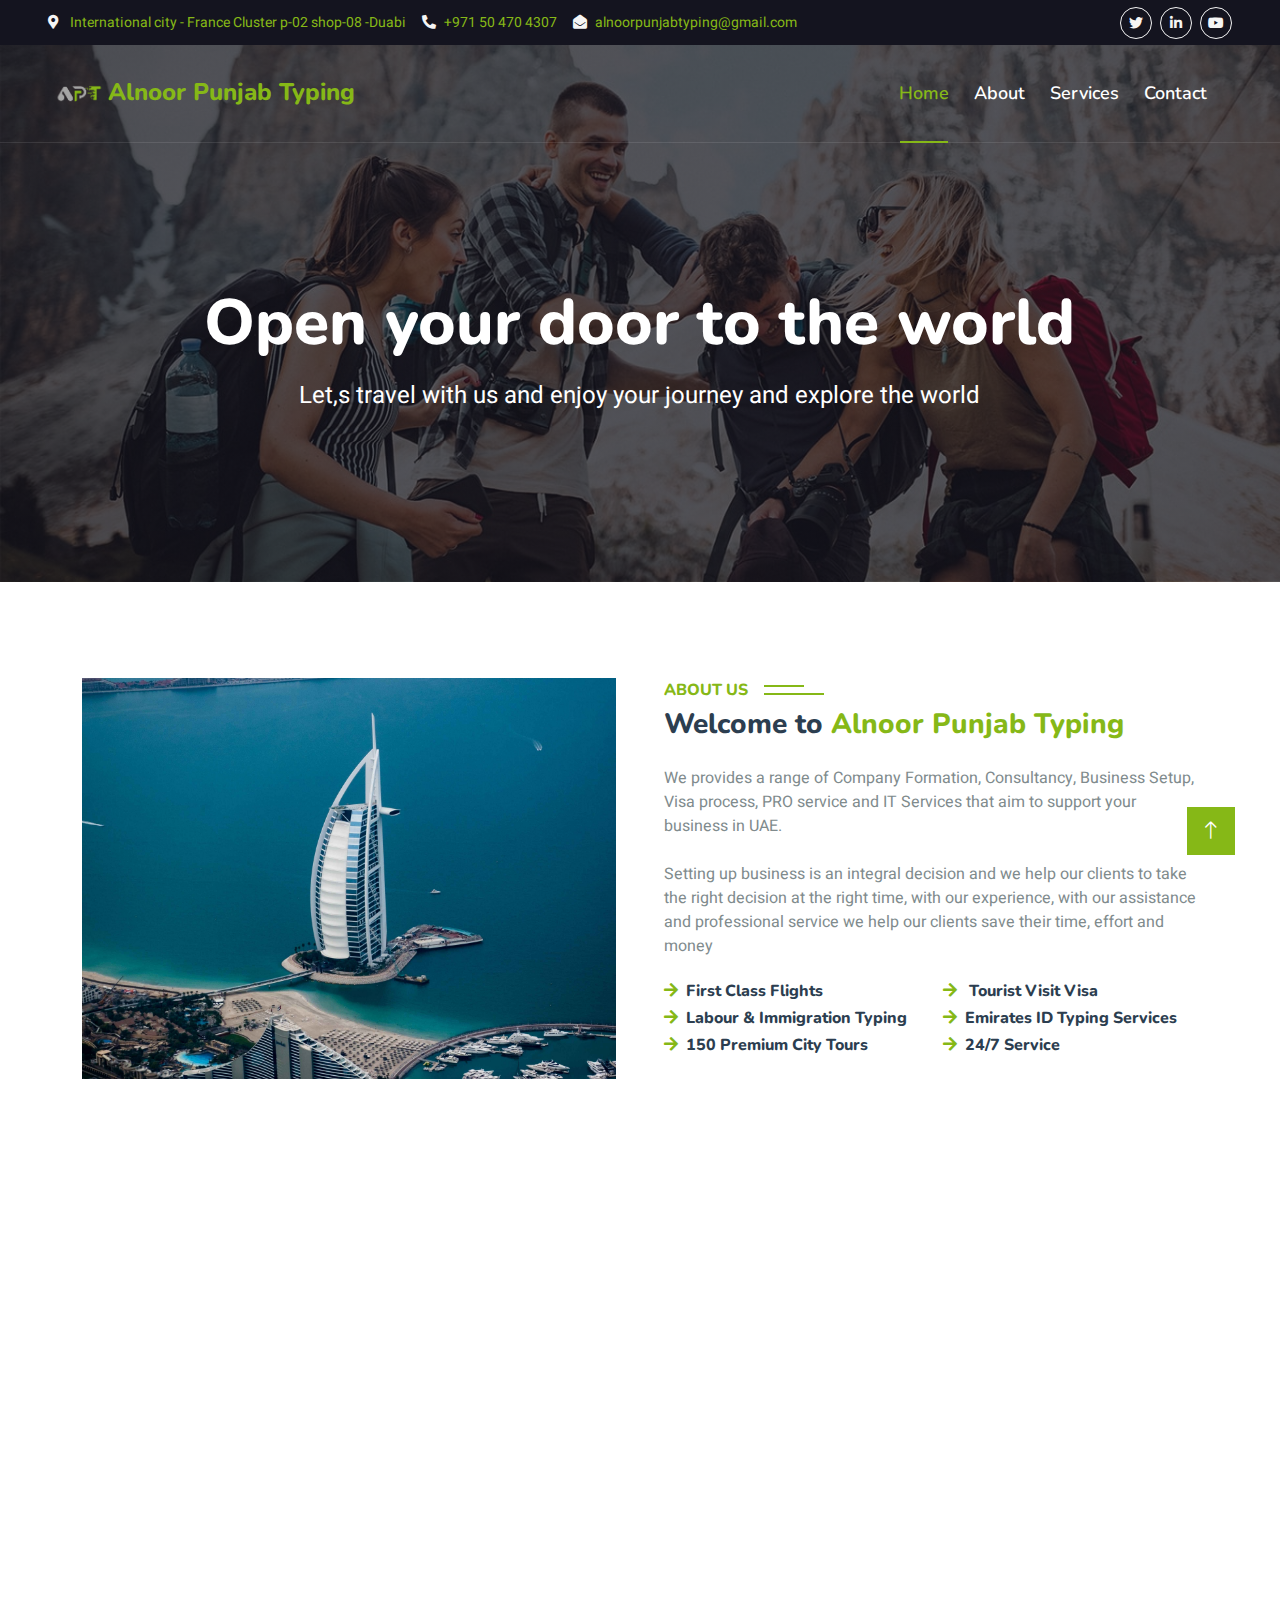
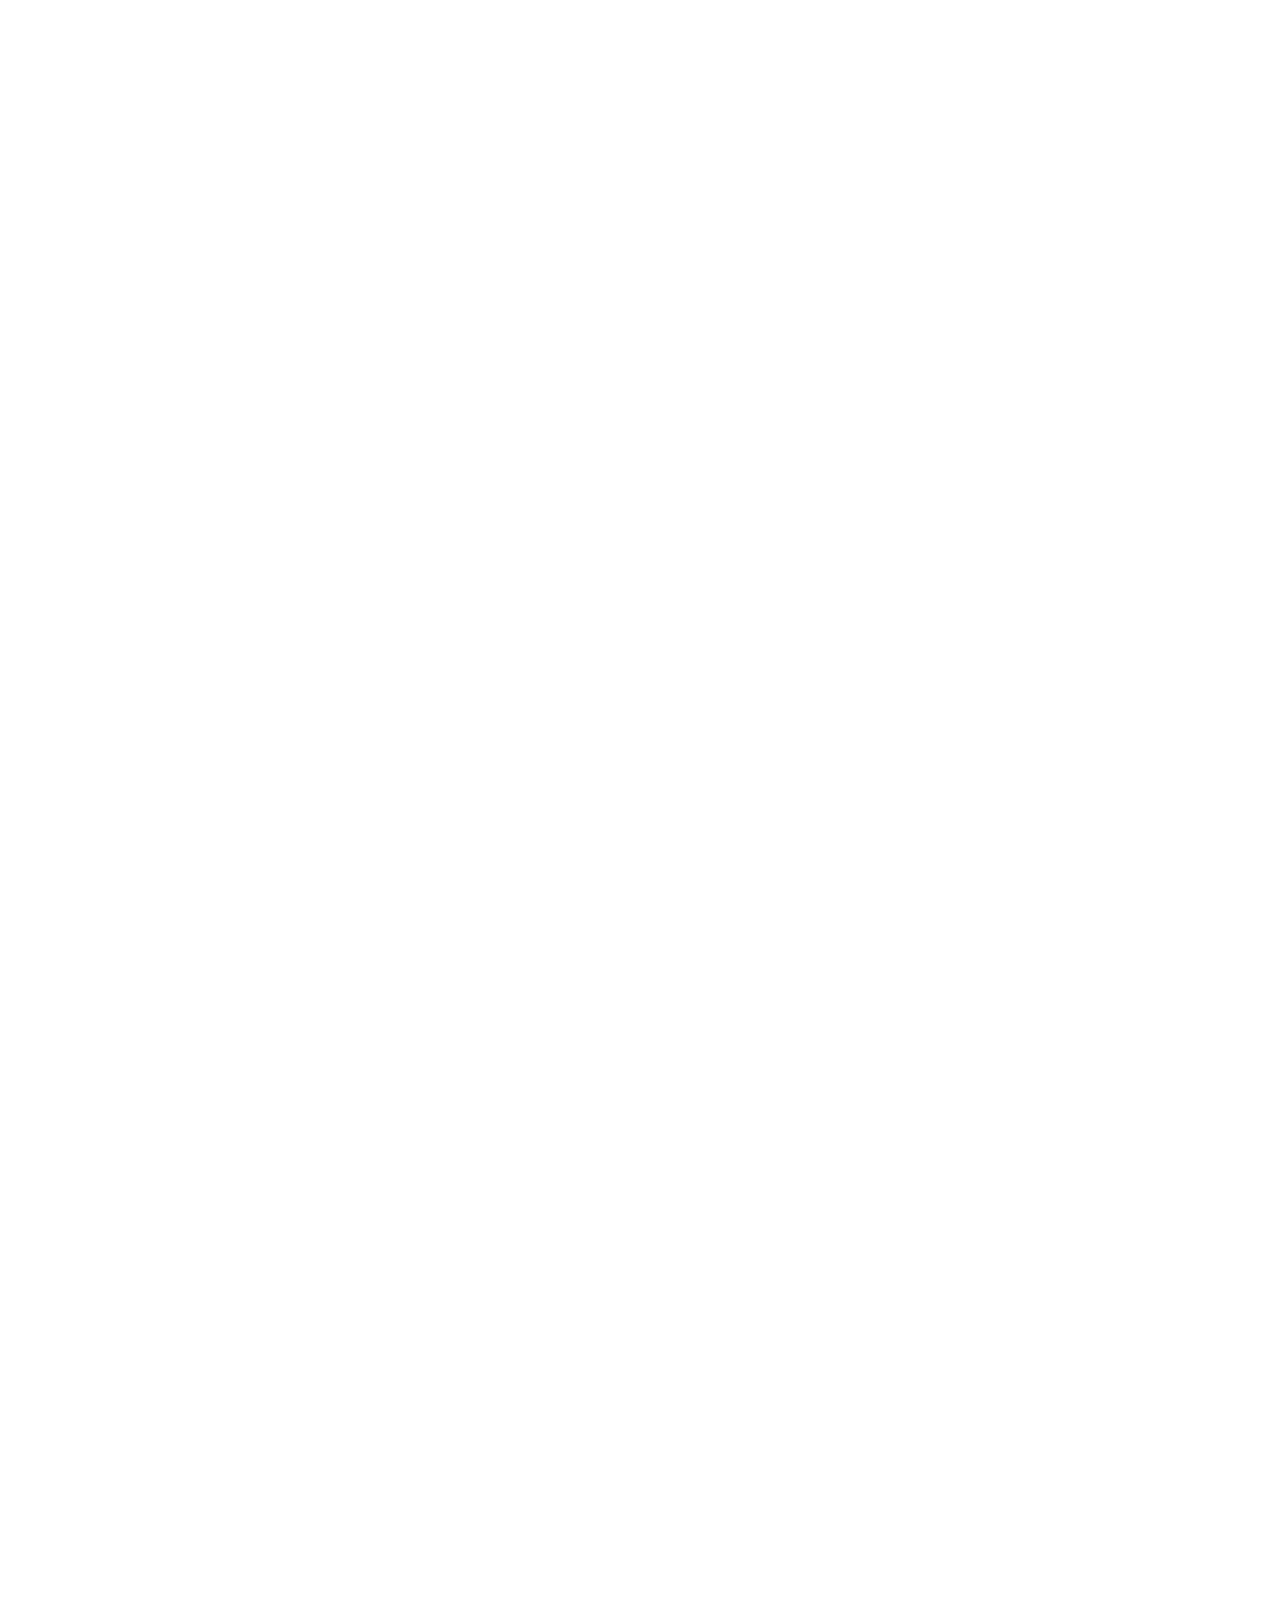
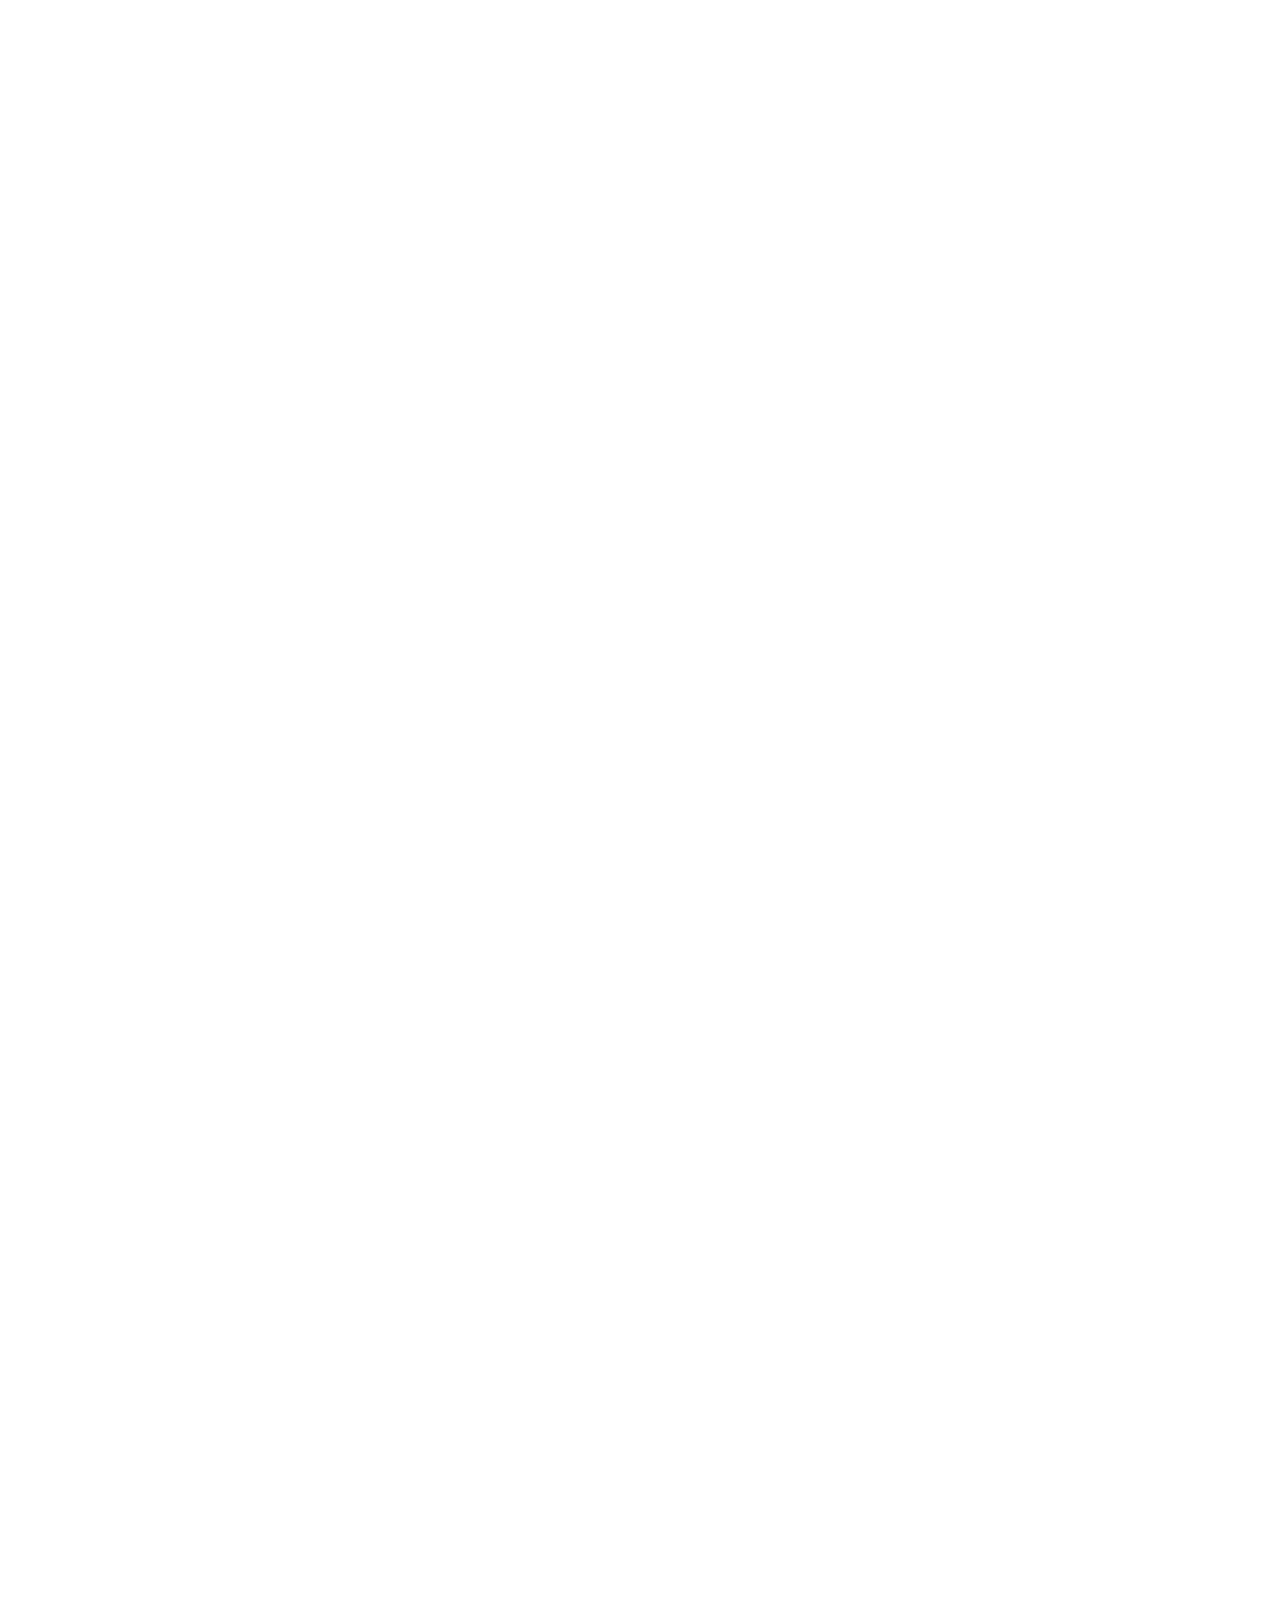
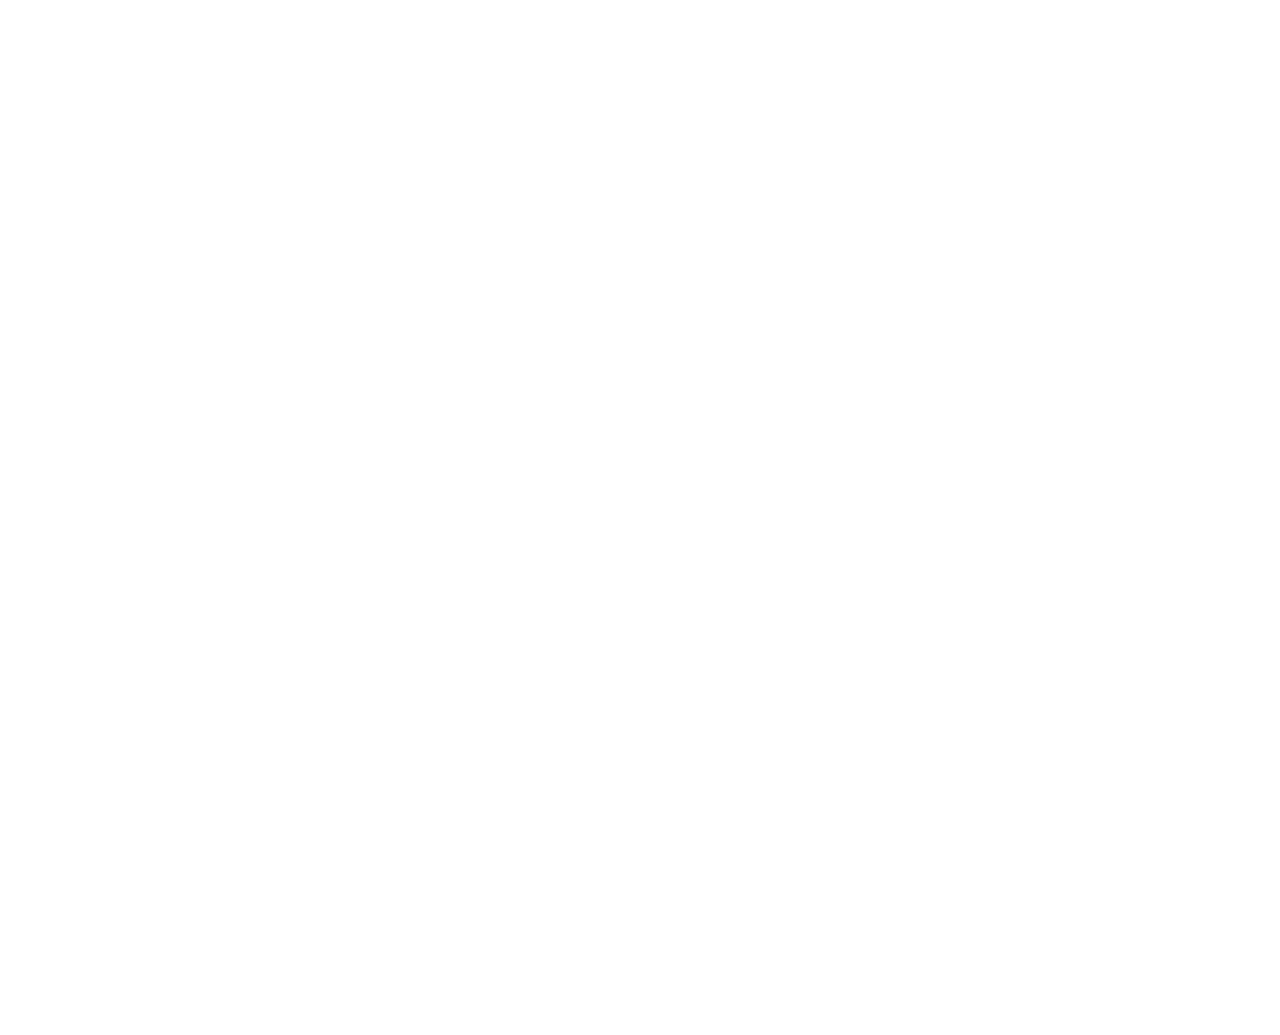
<file: index.html>
<!DOCTYPE html>
<html lang="en">
  <head>
    <meta charset="utf-8" />
    <title>Alnoor Punjab Typing</title>
    <meta content="width=device-width, initial-scale=1.0" name="viewport" />
    <meta content="" name="keywords" />
    <meta content="" name="description" />

    <!-- Favicon -->
    <link href="img/favicon.ico" rel="icon" />

    <!-- Google Web Fonts -->
    <link rel="preconnect" href="https://fonts.googleapis.com" />
    <link rel="preconnect" href="https://fonts.gstatic.com" crossorigin />
    <link
      href="https://fonts.googleapis.com/css2?family=Heebo:wght@400;500;600&family=Nunito:wght@600;700;800&display=swap"
      rel="stylesheet"
    />

    <!-- Icon Font Stylesheet -->
    <!-- font awesome -->
    <link
      href="https://cdnjs.cloudflare.com/ajax/libs/font-awesome/5.10.0/css/all.min.css"
      rel="stylesheet"
    />
    <link
      href="https://cdn.jsdelivr.net/npm/bootstrap-icons@1.4.1/font/bootstrap-icons.css"
      rel="stylesheet"
    />

    <!-- Libraries Stylesheet -->
    <link href="lib/animate/animate.min.css" rel="stylesheet" />
    <link href="lib/owlcarousel/assets/owl.carousel.min.css" rel="stylesheet" />
    <link
      href="lib/tempusdominus/css/tempusdominus-bootstrap-4.min.css"
      rel="stylesheet"
    />

    <!-- Customized Bootstrap Stylesheet -->
    <link href="css/bootstrap.min.css" rel="stylesheet" />

    <!-- Template Stylesheet -->
    <link href="css/style.css" rel="stylesheet" />
  </head>

  <body>
    <!-- Spinner Start -->
    <div
      id="spinner"
      class="show bg-white position-fixed translate-middle w-100 vh-100 top-50 start-50 d-flex align-items-center justify-content-center"
    >
      <div
        class="spinner-border text-primary"
        style="width: 3rem; height: 3rem"
        role="status"
      >
        <span class="sr-only">Loading...</span>
      </div>
    </div>
    <!-- Spinner End -->

    <!-- Topbar Start -->
    <div class="container-fluid bg-dark px-5 d-none d-lg-block">
      <div class="row gx-0">
        <div class="col-lg-8 text-center text-lg-start mb-2 mb-lg-0">
          <div class="d-inline-flex align-items-center" style="height: 45px">
            <small class="me-3 text-light"
              ><i class="fa fa-map-marker-alt me-2"></i>
              <a href="#"
                >International city - France Cluster p-02 shop-08 -Duabi</a
              >
            </small>
            <small class="me-3 text-light"
              ><i class="fa fa-phone-alt me-2"></i
              ><a href="tel:+971 50 470 4307">+971 50 470 4307</a></small
            >
            <small class="text-light"
              ><i class="fa fa-envelope-open me-2"></i
              ><a href="mailto:alnoorpunjabtyping@gmail.com"
                >alnoorpunjabtyping@gmail.com</a
              ></small
            >
          </div>
        </div>

        <!-- socail links -->
        <div class="col-lg-4 text-center text-lg-end">
          <div class="d-inline-flex align-items-center" style="height: 45px">
            <a
              class="btn btn-sm btn-outline-light btn-sm-square rounded-circle me-2"
              href=""
              ><i class="fab fa-twitter fw-normal"></i
            ></a>

            <!-- <a
              class="btn btn-sm btn-outline-light btn-sm-square rounded-circle me-2"
              href=""
              ><i class="fab fa-facebook-f fw-normal"></i
            ></a> -->
            <a
              class="btn btn-sm btn-outline-light btn-sm-square rounded-circle me-2"
              href="https://www.linkedin.com/in/husnain-ashraf-6600ab1ab/"
              ><i class="fab fa-linkedin-in fw-normal"></i
            ></a>
            <!-- <a
              class="btn btn-sm btn-outline-light btn-sm-square rounded-circle me-2"
              href=""
              ><i class="fab fa-instagram fw-normal"></i
            ></a> -->
            <a
              class="btn btn-sm btn-outline-light btn-sm-square rounded-circle"
              href="https://www.youtube.com/channel/UCQHY9qFbA4Irf1E9xUViguA"
              ><i class="fab fa-youtube fw-normal"></i
            ></a>
          </div>
        </div>
      </div>
    </div>
    <!-- Topbar End -->

    <!-- Navbar & Hero Start -->
    <div class="container-fluid position-relative p-0">
      <nav
        class="navbar navbar-expand-lg navbar-light px-4 px-lg-5 py-3 py-lg-0"
      >
        <a href="index.html" class="navbar-brand p-0">
          <h4 class="text-primary m-0">
            <img src="img/logo.png" alt="Logo" />Alnoor Punjab Typing
          </h4>
        </a>

        <button
          class="navbar-toggler"
          type="button"
          data-bs-toggle="collapse"
          data-bs-target="#navbarCollapse"
        >
          <span class="fa fa-bars"></span>
        </button>
        <div class="collapse navbar-collapse" id="navbarCollapse">
          <div class="navbar-nav ms-auto py-0">
            <a href="index.html" class="nav-item nav-link active">Home</a>
            <a href="about.html" class="nav-item nav-link">About</a>
            <a href="service.html" class="nav-item nav-link">Services</a>
            <!-- <div class="nav-item dropdown">
              <a
                href="#"
                class="nav-link dropdown-toggle"
                data-bs-toggle="dropdown"
                >Pages</a
              >
              <div class="dropdown-menu m-0">
                <a href="destination.html" class="dropdown-item">Destination</a>
                <a href="booking.html" class="dropdown-item">Booking</a>
                <a href="team.html" class="dropdown-item">Travel Guides</a>
                <a href="testimonial.html" class="dropdown-item">Testimonial</a>
                <a href="404.html" class="dropdown-item">404 Page</a>
              </div>
            </div> -->
            <a href="contact.html" class="nav-item nav-link">Contact</a>
          </div>
          <!-- <a href="" class="btn btn-primary rounded-pill py-2 px-4">Register</a> -->
        </div>
      </nav>

      <div class="container-fluid bg-primary py-5 mb-5 hero-header">
        <div class="container py-5">
          <div class="row justify-content-center py-5">
            <div class="col-lg-10 pt-lg-5 mt-lg-5 text-center">
              <h1 class="display-3 text-white mb-3 animated slideInDown">
                Open your door to the world
              </h1>
              <p class="fs-4 text-white mb-4 animated slideInDown">
                Let,s travel with us and enjoy your journey and explore the
                world
              </p>
              <!-- <div class="position-relative w-75 mx-auto animated slideInDown">
                            <input class="form-control border-0 rounded-pill w-100 py-3 ps-4 pe-5" type="text" placeholder="Eg: Thailand">
                            <button type="button" class="btn btn-primary rounded-pill py-2 px-4 position-absolute top-0 end-0 me-2" style="margin-top: 7px;">Search</button>
                        </div> -->
            </div>
          </div>
        </div>
      </div>
    </div>
    <!-- Navbar & Hero End -->

    <!-- About Start -->
    <div class="container-xxl py-5">
      <div class="container">
        <div class="row g-5">
          <div
            class="col-lg-6 wow fadeInUp"
            data-wow-delay="0.1s"
            style="min-height: 400px"
          >
            <div class="position-relative h-100">
              <img
                class="img-fluid position-absolute w-100 h-100"
                src="img/about.jpg"
                alt=""
                style="object-fit: cover"
              />
            </div>
          </div>
          <div class="col-lg-6 wow fadeInUp" data-wow-delay="0.3s">
            <h6 class="section-title bg-white text-start text-primary pe-3">
              About Us
            </h6>
            <h3 class="mb-4">
              Welcome to <span class="text-primary">Alnoor Punjab Typing</span>
            </h3>
            <p class="mb-4">
              We provides a range of Company Formation, Consultancy, Business
              Setup, Visa process, PRO service and IT Services that aim to
              support your business in UAE.
            </p>
            <p class="mb-4">
              Setting up business is an integral decision and we help our
              clients to take the right decision at the right time, with our
              experience, with our assistance and professional service we help
              our clients save their time, effort and money
            </p>
            <div class="row gy-2 gx-4 mb-4">
              <div class="col-sm-6">
                <h6 class="mb-0">
                  <i class="fa fa-arrow-right text-primary me-2"></i>First Class
                  Flights
                </h6>
              </div>
              <div class="col-sm-6">
                <h6 class="mb-0">
                  <i class="fa fa-arrow-right text-primary me-2"></i>
                  Tourist Visit Visa
                </h6>
              </div>
              <div class="col-sm-6">
                <h6 class="mb-0">
                  <i class="fa fa-arrow-right text-primary me-2"></i>Labour &
                  Immigration Typing
                </h6>
              </div>
              <div class="col-sm-6">
                <h6 class="mb-0">
                  <i class="fa fa-arrow-right text-primary me-2"></i>Emirates ID
                  Typing Services
                </h6>
              </div>
              <div class="col-sm-6">
                <h6 class="mb-0">
                  <i class="fa fa-arrow-right text-primary me-2"></i>150 Premium
                  City Tours
                </h6>
              </div>
              <div class="col-sm-6">
                <h6 class="mb-0">
                  <i class="fa fa-arrow-right text-primary me-2"></i>24/7
                  Service
                </h6>
              </div>
            </div>
            <!-- <a class="btn btn-primary py-3 px-5 mt-2" href="">Read More</a> -->
          </div>
        </div>
      </div>
    </div>
    <!-- About End -->

    <!-- Service Start -->
    <!-- Simple Services -->
    <div class="container-xxl py-5 textalign">
      <div class="container">
        <div class="text-center wow fadeInUp" data-wow-delay="0.1s">
          <h6 class="section-title bg-white text-center text-primary px-3">
            Services
          </h6>
          <h1 class="mb-5">Our Services</h1>
        </div>
        <div class="row g-4">
          <div class="col-lg-3 col-sm-6 wow fadeInUp" data-wow-delay="0.1s">
            <div class="service-item rounded pt-3">
              <div class="p-4">
                <i class="fa fa-3x fa-globe text-primary mb-4"></i>
                <h5>WorldWide Tours</h5>
                <p>
                  Explore the world with Alnoor Punjab Typing and share your
                  experience with people.For further information contact with
                  APT .
                </p>
              </div>
            </div>
          </div>

          <!--  -->
          <div class="col-lg-3 col-sm-6 wow fadeInUp" data-wow-delay="0.3s">
            <div class="service-item rounded pt-3">
              <div class="p-4">
                <i class="fa-3x fab fa-cc-visa text-primary mb-4"></i>
                <h5>Tourist Visit Visa</h5>
                <p>
                  The multiple entry 5-year tourist visa enables tourists to
                  enter the UAE multiple times on self-sponsorship and remain in
                  the country for 90 days on each visit, and can be extended for
                  further 90 days.
                </p>
              </div>
            </div>
          </div>
          <div class="col-lg-3 col-sm-6 wow fadeInUp" data-wow-delay="0.5s">
            <div class="service-item rounded pt-3">
              <div class="p-4">
                <i class="fa-3x fab fa-cc-visa text-primary mb-4"></i>
                <h5>Residence and Family Visa</h5>
                <p>
                  A UAE citizen’s spouse, parent or child, who holds a foreign
                  passport, can get a UAE residence visa for 5 years without
                  having to work in the UAE. In this case, the sponsor shall be
                  the UAE citizen.
                </p>
              </div>
            </div>
          </div>
          <div class="col-lg-3 col-sm-6 wow fadeInUp" data-wow-delay="0.7s">
            <div class="service-item rounded pt-3">
              <div class="p-4">
                <i class="fas fa-3x fa-address-card text-primary mb-4"></i>

                <h5>Emirates ID Typing</h5>
                <p>
                  Emirates ID is the UAE Government-issued identity card for the
                  UAE’s citizens and residents. It is mandatory for all UAE
                  citizens and residents to apply for an Emirates ID.For further
                  information contact with APT.
                </p>
              </div>
            </div>
          </div>
          <div class="col-lg-3 col-sm-6 wow fadeInUp" data-wow-delay="0.1s">
            <div class="service-item rounded pt-3">
              <div class="p-4">
                <i class="fas fa-3x fa-notes-medical text-primary mb-4"></i>
                <h5>Medical Typing</h5>
                <p>
                  Each resident and worker above 18 years needs a Medical
                  Certificate for their visa requirements, including for new and
                  renewal of visas.For further information contact with APT.
                </p>
              </div>
            </div>
          </div>
          <div class="col-lg-3 col-sm-6 wow fadeInUp" data-wow-delay="0.3s">
            <div class="service-item rounded pt-3">
              <div class="p-4">
                <i class="fa fa-3x fa-hotel text-primary mb-4"></i>
                <h5>SponsorShip Service</h5>
                <p>
                  The UAE national, which is the sponsor, Corporate sponsor is
                  the corporate firm that will hold 51% of the shares of a
                  company with the remaining shares owned by individuals or a
                  group of expats.
                </p>
              </div>
            </div>
          </div>
          <div class="col-lg-3 col-sm-6 wow fadeInUp" data-wow-delay="0.5s">
            <div class="service-item rounded pt-3">
              <div class="p-4">
                <i class="fas fa-3x fa-laptop text-primary mb-4"></i>
                <h5>Labour & Immigration Typing</h5>
                <p>
                  APT is a licensed immigration consultants in UAE providing
                  reliable consultancy services. Providing immigration
                  consultancy services such as permanent residency study visa.
                </p>
              </div>
            </div>
          </div>
          <div class="col-lg-3 col-sm-6 wow fadeInUp" data-wow-delay="0.7s">
            <div class="service-item rounded pt-3">
              <div class="p-4">
                <i class="fas fa-3x fa-envelope text-primary mb-4"></i>
                <h5>Email & Lammination Service</h5>
                <p>
                  Our services are of the highest quality and our team uses
                  state-of-the-art equipment to deliver the products you need,
                  unlike other companies.For further information contact with
                  APT.
                </p>
              </div>
            </div>
          </div>
        </div>
        <!-- Business Startup Services -->
        <div class="text-center wow fadeInUp mt-5" data-wow-delay="0.1s">
          <h6 class="section-title bg-white text-center text-primary px-3">
            Services
          </h6>
          <h1 class="mb-5">Business Setup</h1>
        </div>
        <div class="row g-4">
          <div class="col-lg-3 col-sm-6 wow fadeInUp" data-wow-delay="0.1s">
            <div class="service-item rounded pt-3">
              <div class="p-4">
                <i class="fas fa-3x fa-business-time text-primary mb-4"></i>

                <h5>Business Setup $ Company Formation</h5>
                <p>
                  Determine the legal form and activities of the business.
                  Register the trade name and obtain the initial
                  approval.Arrange an office lease .Apply for the trade licence
                  with any additional regulatory approvals.
                </p>
              </div>
            </div>
          </div>

          <!--  -->
          <div class="col-lg-3 col-sm-6 wow fadeInUp" data-wow-delay="0.3s">
            <div class="service-item rounded pt-3">
              <div class="p-4">
                <i class="fa-3x fas fa-id-badge text-primary mb-4"></i>
                <h5>Tarkhees Licencing Department</h5>
                <p>
                  The Commercial Licensing Division CLD of Trakhees is a
                  one-stop-shop business services hub where a company can apply
                  for all their business requirements of licensing and
                  government related services.
                </p>
              </div>
            </div>
          </div>
          <div class="col-lg-3 col-sm-6 wow fadeInUp" data-wow-delay="0.5s">
            <div class="service-item rounded pt-3">
              <div class="p-4">
                <i class="fa fa-3x fa-hotel text-primary mb-4"></i>
                <h5>Sponsor Ship Arrangment</h5>
                <p>
                  you are employed by some company in the UAE, your sponsor for
                  your visa is the company which employed you.Apply for visas
                  for your wife and kids under your visa – you would be the
                  sponsor for their UAE visas.
                </p>
              </div>
            </div>
          </div>
          <div class="col-lg-3 col-sm-6 wow fadeInUp" data-wow-delay="0.7s">
            <div class="service-item rounded pt-3">
              <div class="p-4">
                <i class="fas fa-3x fa-building text-primary mb-4"></i>
                <h5>Dubai Economic Department</h5>
                <p>
                  The DED Trader license enables start-ups in Dubai to conduct
                  business activities online and across social networking
                  accounts. The license aims to guide traders towards the right
                  path to enter the business world.
                </p>
              </div>
            </div>
          </div>
          <div class="col-lg-3 col-sm-6 wow fadeInUp" data-wow-delay="0.1s">
            <div class="service-item rounded pt-3">
              <div class="p-4">
                <i class="fas fa-3x fa-passport text-primary mb-4"></i>
                <h5>Pakistani Passport Renewal</h5>
                <p>
                  Original Valid CNIC/NICOP with a photocopy. Previous Passport
                  in original with its photocopy. NOC in case of a Government
                  Servant. The other way is to apply for online Pakistani
                  passport renewal in Dubai from APT.
                </p>
              </div>
            </div>
          </div>
          <div class="col-lg-3 col-sm-6 wow fadeInUp" data-wow-delay="0.3s">
            <div class="service-item rounded pt-3">
              <div class="p-4">
                <i class="fa fa-3x fa-id-card text-primary mb-4"></i>
                <h5>Pakistan ID Card Renewal (CNIC)</h5>
                <p>
                  Scanned image of ID card (NICOP/CNIC) is required for renewal
                  of ID card. If you wish to modify any other field at the time
                  of renewal of the card, please apply in modification category.
                  Apply From Alnoor Punjab Typing.
                </p>
              </div>
            </div>
          </div>
          <div class="col-lg-3 col-sm-6 wow fadeInUp" data-wow-delay="0.5s">
            <div class="service-item rounded pt-3">
              <div class="p-4">
                <i class="fas fa-3x fa-medkit text-primary mb-4"></i>
                <h5>Health Insurance</h5>
                <p>
                  A basic health insurance plan covers policy holders against
                  all the medical expenses caused due to an injury or illness.
                  Various health insurance companies in the UAE offer basic
                  health insurance plans for individuals and families.
                </p>
              </div>
            </div>
          </div>
          <div class="col-lg-3 col-sm-6 wow fadeInUp" data-wow-delay="0.7s">
            <div class="service-item rounded pt-3">
              <div class="p-4">
                <i class="fas fa-3x fa-universal-access text-primary mb-4"></i>
                <h5>Tasheel Service</h5>
                <p>
                  The company has a high commitment to excellence, effectiveness
                  & efficiency in providing services to clients throughout the
                  UAE & the region.Tas’heel is an online government system
                  designed to simplify all labour related processes from APT.
                </p>
              </div>
            </div>
          </div>
        </div>
      </div>
    </div>
    <!-- Service End -->

    <!-- Destination Start -->
    <div class="container-xxl py-5 destination">
      <div class="container">
        <div class="text-center wow fadeInUp" data-wow-delay="0.1s">
          <h6 class="section-title bg-white text-center text-primary px-3">
            Destination
          </h6>
          <h1 class="mb-5">Popular Destination</h1>
        </div>
        <div class="row g-3">
          <div class="col-lg-7 col-md-6">
            <div class="row g-3">
              <div class="col-lg-12 col-md-12 wow zoomIn" data-wow-delay="0.1s">
                <a class="position-relative d-block overflow-hidden" href="">
                  <img class="img-fluid" src="img/destination-1.jpg" alt="" />
                  <!-- <div
                    class="bg-white text-danger fw-bold position-absolute top-0 start-0 m-3 py-1 px-2"
                  >20%</div> -->
                  <div
                    class="bg-white text-primary fw-bold position-absolute bottom-0 end-0 m-3 py-1 px-2"
                  >
                    Thailand
                  </div>
                </a>
              </div>
              <div class="col-lg-6 col-md-12 wow zoomIn" data-wow-delay="0.3s">
                <a class="position-relative d-block overflow-hidden" href="">
                  <img class="img-fluid" src="img/destination-2.jpg" alt="" />

                  <div
                    class="bg-white text-primary fw-bold position-absolute bottom-0 end-0 m-3 py-1 px-2"
                  >
                    Malaysia
                  </div>
                </a>
              </div>
              <div class="col-lg-6 col-md-12 wow zoomIn" data-wow-delay="0.5s">
                <a class="position-relative d-block overflow-hidden" href="">
                  <img class="img-fluid" src="img/destination-3.jpg" alt="" />

                  <div
                    class="bg-white text-primary fw-bold position-absolute bottom-0 end-0 m-3 py-1 px-2"
                  >
                    Australia
                  </div>
                </a>
              </div>
            </div>
          </div>
          <div
            class="col-lg-5 col-md-6 wow zoomIn"
            data-wow-delay="0.7s"
            style="min-height: 350px"
          >
            <a class="position-relative d-block h-100 overflow-hidden" href="">
              <img
                class="img-fluid position-absolute w-100 h-100"
                src="img/maka.jpg"
                alt=""
                style="object-fit: cover"
              />

              <div
                class="bg-white text-primary fw-bold position-absolute bottom-0 end-0 m-3 py-1 px-2"
              >
                Ummarah Visa
              </div>
            </a>
          </div>
        </div>
      </div>
    </div>
    <!-- Destination Start -->

    <!-- Package Start -->
    <!-- <div class="container-xxl py-5">
      <div class="container">
        <div class="text-center wow fadeInUp" data-wow-delay="0.1s">
          <h6 class="section-title bg-white text-center text-primary px-3">
            Packages
          </h6>
          <h1 class="mb-5">Awesome Packages</h1>
        </div>
        <div class="row g-4 justify-content-center">
          <div class="col-lg-4 col-md-6 wow fadeInUp" data-wow-delay="0.1s">
            <div class="package-item">
              <div class="overflow-hidden">
                <img class="img-fluid" src="img/package-1.jpg" alt="" />
              </div>
              <div class="d-flex border-bottom">
                <small class="flex-fill text-center border-end py-2"
                  ><i class="fa fa-map-marker-alt text-primary me-2"></i
                  >Thailand</small
                >
                <small class="flex-fill text-center border-end py-2"
                  ><i class="fa fa-calendar-alt text-primary me-2"></i>3
                  days</small
                >
                <small class="flex-fill text-center py-2"
                  ><i class="fa fa-user text-primary me-2"></i>2 Person</small
                >
              </div>
              <div class="text-center p-4">
                <h3 class="mb-0">$149.00</h3>
                <div class="mb-3">
                  <small class="fa fa-star text-primary"></small>
                  <small class="fa fa-star text-primary"></small>
                  <small class="fa fa-star text-primary"></small>
                  <small class="fa fa-star text-primary"></small>
                  <small class="fa fa-star text-primary"></small>
                </div>
                <p>
                  Tempor erat elitr rebum at clita. Diam dolor diam ipsum sit
                  diam amet diam eos
                </p>
                <div class="d-flex justify-content-center mb-2">
                  <a
                    href="#"
                    class="btn btn-sm btn-primary px-3 border-end"
                    style="border-radius: 30px 0 0 30px"
                    >Read More</a
                  >
                  <a
                    href="#"
                    class="btn btn-sm btn-primary px-3"
                    style="border-radius: 0 30px 30px 0"
                    >Book Now</a
                  >
                </div>
              </div>
            </div>
          </div>
          <div class="col-lg-4 col-md-6 wow fadeInUp" data-wow-delay="0.3s">
            <div class="package-item">
              <div class="overflow-hidden">
                <img class="img-fluid" src="img/package-2.jpg" alt="" />
              </div>
              <div class="d-flex border-bottom">
                <small class="flex-fill text-center border-end py-2"
                  ><i class="fa fa-map-marker-alt text-primary me-2"></i
                  >Indonesia</small
                >
                <small class="flex-fill text-center border-end py-2"
                  ><i class="fa fa-calendar-alt text-primary me-2"></i>3
                  days</small
                >
                <small class="flex-fill text-center py-2"
                  ><i class="fa fa-user text-primary me-2"></i>2 Person</small
                >
              </div>
              <div class="text-center p-4">
                <h3 class="mb-0">$139.00</h3>
                <div class="mb-3">
                  <small class="fa fa-star text-primary"></small>
                  <small class="fa fa-star text-primary"></small>
                  <small class="fa fa-star text-primary"></small>
                  <small class="fa fa-star text-primary"></small>
                  <small class="fa fa-star text-primary"></small>
                </div>
                <p>
                  Tempor erat elitr rebum at clita. Diam dolor diam ipsum sit
                  diam amet diam eos
                </p>
                <div class="d-flex justify-content-center mb-2">
                  <a
                    href="#"
                    class="btn btn-sm btn-primary px-3 border-end"
                    style="border-radius: 30px 0 0 30px"
                    >Read More</a
                  >
                  <a
                    href="#"
                    class="btn btn-sm btn-primary px-3"
                    style="border-radius: 0 30px 30px 0"
                    >Book Now</a
                  >
                </div>
              </div>
            </div>
          </div>
          <div class="col-lg-4 col-md-6 wow fadeInUp" data-wow-delay="0.5s">
            <div class="package-item">
              <div class="overflow-hidden">
                <img class="img-fluid" src="img/package-3.jpg" alt="" />
              </div>
              <div class="d-flex border-bottom">
                <small class="flex-fill text-center border-end py-2"
                  ><i class="fa fa-map-marker-alt text-primary me-2"></i
                  >Malaysia</small
                >
                <small class="flex-fill text-center border-end py-2"
                  ><i class="fa fa-calendar-alt text-primary me-2"></i>3
                  days</small
                >
                <small class="flex-fill text-center py-2"
                  ><i class="fa fa-user text-primary me-2"></i>2 Person</small
                >
              </div>
              <div class="text-center p-4">
                <h3 class="mb-0">$189.00</h3>
                <div class="mb-3">
                  <small class="fa fa-star text-primary"></small>
                  <small class="fa fa-star text-primary"></small>
                  <small class="fa fa-star text-primary"></small>
                  <small class="fa fa-star text-primary"></small>
                  <small class="fa fa-star text-primary"></small>
                </div>
                <p>
                  Tempor erat elitr rebum at clita. Diam dolor diam ipsum sit
                  diam amet diam eos
                </p>
                <div class="d-flex justify-content-center mb-2">
                  <a
                    href="#"
                    class="btn btn-sm btn-primary px-3 border-end"
                    style="border-radius: 30px 0 0 30px"
                    >Read More</a
                  >
                  <a
                    href="#"
                    class="btn btn-sm btn-primary px-3"
                    style="border-radius: 0 30px 30px 0"
                    >Book Now</a
                  >
                </div>
              </div>
            </div>
          </div>
        </div>
      </div>
    </div> -->
    <!-- Package End -->

    <!-- Booking Start -->
    <div class="container-xxl py-5 wow fadeInUp" data-wow-delay="0.1s">
      <div class="container">
        <div class="booking p-5">
          <div class="row g-5 align-items-center">
            <div class="col-md-12 text-white">
              <h6 class="text-white text-uppercase">Booking</h6>
              <h1 class="text-white mb-4">Online Booking</h1>
              <p class="mb-4">
                An online booking system is a software solution and reservation
                system that makes it simple for guests to book and pay for your
                tours and activities online.
              </p>
              <p class="mb-4">
                Your work is online if you are feel free and without any
                hasitation and contact with Alnnor Punjab Typing is your best
                choise and coprate with your business.
              </p>
              <a
                class="btn btn-outline-light py-3 px-5 mt-2"
                href="contact.html"
                >Contact Us</a
              >
            </div>
            <!-- <div class="col-md-6">
              <h1 class="text-white mb-4">Book A Tour</h1>
              <form>
                <div class="row g-3">
                  <div class="col-md-6">
                    <div class="form-floating">
                      <input
                        type="text"
                        class="form-control bg-transparent"
                        id="name"
                        placeholder="Your Name"
                      />
                      <label for="name">Your Name</label>
                    </div>
                  </div>
                  <div class="col-md-6">
                    <div class="form-floating">
                      <input
                        type="email"
                        class="form-control bg-transparent"
                        id="email"
                        placeholder="Your Email"
                      />
                      <label for="email">Your Email</label>
                    </div>
                  </div>
                  <div class="col-md-6">
                    <div
                      class="form-floating date"
                      id="date3"
                      data-target-input="nearest"
                    >
                      <input
                        type="text"
                        class="form-control bg-transparent datetimepicker-input"
                        id="datetime"
                        placeholder="Date & Time"
                        data-target="#date3"
                        data-toggle="datetimepicker"
                      />
                      <label for="datetime">Date & Time</label>
                    </div>
                  </div>
                  <div class="col-md-6">
                    <div class="form-floating">
                      <select class="form-select bg-transparent" id="select1">
                        <option value="1">Destination 1</option>
                        <option value="2">Destination 2</option>
                        <option value="3">Destination 3</option>
                      </select>
                      <label for="select1">Destination</label>
                    </div>
                  </div>
                  <div class="col-12">
                    <div class="form-floating">
                      <textarea
                        class="form-control bg-transparent"
                        placeholder="Special Request"
                        id="message"
                        style="height: 100px"
                      ></textarea>
                      <label for="message">Special Request</label>
                    </div>
                  </div>
                  <div class="col-12">
                    <button
                      class="btn btn-outline-light w-100 py-3"
                      type="submit"
                    >
                      Book Now
                    </button>
                  </div>
                </div>
              </form>
            </div> -->
          </div>
        </div>
      </div>
    </div>
    <!-- Booking Start -->

    <!-- Process Start -->
    <div class="container-xxl py-5">
      <div class="container">
        <div class="text-center pb-4 wow fadeInUp" data-wow-delay="0.1s">
          <h6 class="section-title bg-white text-center text-primary px-3">
            Process
          </h6>
          <h1 class="mb-5">3 Easy Steps</h1>
        </div>
        <div class="row gy-5 gx-4 justify-content-center">
          <div
            class="col-lg-4 col-sm-6 text-center pt-4 wow fadeInUp"
            data-wow-delay="0.1s"
          >
            <div class="position-relative border border-primary pt-5 pb-4 px-4">
              <div
                class="d-inline-flex align-items-center justify-content-center bg-primary rounded-circle position-absolute top-0 start-50 translate-middle shadow"
                style="width: 100px; height: 100px"
              >
                <i class="fa fa-globe fa-3x text-white"></i>
              </div>
              <h5 class="mt-4">Choose A Destination</h5>
              <hr class="w-25 mx-auto bg-primary mb-1" />
              <hr class="w-50 mx-auto bg-primary mt-0" />
              <p class="mb-0">
                Tempor erat elitr rebum clita dolor diam ipsum sit diam amet
                diam eos erat ipsum et lorem et sit sed stet lorem sit
              </p>
            </div>
          </div>
          <div
            class="col-lg-4 col-sm-6 text-center pt-4 wow fadeInUp"
            data-wow-delay="0.3s"
          >
            <div class="position-relative border border-primary pt-5 pb-4 px-4">
              <div
                class="d-inline-flex align-items-center justify-content-center bg-primary rounded-circle position-absolute top-0 start-50 translate-middle shadow"
                style="width: 100px; height: 100px"
              >
                <i class="fa fa-dollar-sign fa-3x text-white"></i>
              </div>
              <h5 class="mt-4">Pay Online</h5>
              <hr class="w-25 mx-auto bg-primary mb-1" />
              <hr class="w-50 mx-auto bg-primary mt-0" />
              <p class="mb-0">
                Tempor erat elitr rebum clita dolor diam ipsum sit diam amet
                diam eos erat ipsum et lorem et sit sed stet lorem sit
              </p>
            </div>
          </div>
          <div
            class="col-lg-4 col-sm-6 text-center pt-4 wow fadeInUp"
            data-wow-delay="0.5s"
          >
            <div class="position-relative border border-primary pt-5 pb-4 px-4">
              <div
                class="d-inline-flex align-items-center justify-content-center bg-primary rounded-circle position-absolute top-0 start-50 translate-middle shadow"
                style="width: 100px; height: 100px"
              >
                <i class="fa fa-plane fa-3x text-white"></i>
              </div>
              <h5 class="mt-4">Fly Today</h5>
              <hr class="w-25 mx-auto bg-primary mb-1" />
              <hr class="w-50 mx-auto bg-primary mt-0" />
              <p class="mb-0">
                Tempor erat elitr rebum clita dolor diam ipsum sit diam amet
                diam eos erat ipsum et lorem et sit sed stet lorem sit
              </p>
            </div>
          </div>
        </div>
      </div>
    </div>
    <!-- Process Start -->

    <!-- Team Start -->
    <!-- <div class="container-xxl py-5">
      <div class="container">
        <div class="text-center wow fadeInUp" data-wow-delay="0.1s">
          <h6 class="section-title bg-white text-center text-primary px-3">
            Travel Guide
          </h6>
          <h1 class="mb-5">Meet Our Guide</h1>
        </div>
        <div class="row g-4">
          <div class="col-lg-3 col-md-6 wow fadeInUp" data-wow-delay="0.1s">
            <div class="team-item">
              <div class="overflow-hidden">
                <img class="img-fluid" src="img/team-1.jpg" alt="" />
              </div>
              <div
                class="position-relative d-flex justify-content-center"
                style="margin-top: -19px"
              >
                <a class="btn btn-square mx-1" href=""
                  ><i class="fab fa-facebook-f"></i
                ></a>
                <a class="btn btn-square mx-1" href=""
                  ><i class="fab fa-twitter"></i
                ></a>
                <a class="btn btn-square mx-1" href=""
                  ><i class="fab fa-instagram"></i
                ></a>
              </div>
              <div class="text-center p-4">
                <h5 class="mb-0">Full Name</h5>
                <small>Designation</small>
              </div>
            </div>
          </div>
          <div class="col-lg-3 col-md-6 wow fadeInUp" data-wow-delay="0.3s">
            <div class="team-item">
              <div class="overflow-hidden">
                <img class="img-fluid" src="img/team-2.jpg" alt="" />
              </div>
              <div
                class="position-relative d-flex justify-content-center"
                style="margin-top: -19px"
              >
                <a class="btn btn-square mx-1" href=""
                  ><i class="fab fa-facebook-f"></i
                ></a>
                <a class="btn btn-square mx-1" href=""
                  ><i class="fab fa-twitter"></i
                ></a>
                <a class="btn btn-square mx-1" href=""
                  ><i class="fab fa-instagram"></i
                ></a>
              </div>
              <div class="text-center p-4">
                <h5 class="mb-0">Full Name</h5>
                <small>Designation</small>
              </div>
            </div>
          </div>
          <div class="col-lg-3 col-md-6 wow fadeInUp" data-wow-delay="0.5s">
            <div class="team-item">
              <div class="overflow-hidden">
                <img class="img-fluid" src="img/team-3.jpg" alt="" />
              </div>
              <div
                class="position-relative d-flex justify-content-center"
                style="margin-top: -19px"
              >
                <a class="btn btn-square mx-1" href=""
                  ><i class="fab fa-facebook-f"></i
                ></a>
                <a class="btn btn-square mx-1" href=""
                  ><i class="fab fa-twitter"></i
                ></a>
                <a class="btn btn-square mx-1" href=""
                  ><i class="fab fa-instagram"></i
                ></a>
              </div>
              <div class="text-center p-4">
                <h5 class="mb-0">Full Name</h5>
                <small>Designation</small>
              </div>
            </div>
          </div>
          <div class="col-lg-3 col-md-6 wow fadeInUp" data-wow-delay="0.7s">
            <div class="team-item">
              <div class="overflow-hidden">
                <img class="img-fluid" src="img/team-4.jpg" alt="" />
              </div>
              <div
                class="position-relative d-flex justify-content-center"
                style="margin-top: -19px"
              >
                <a class="btn btn-square mx-1" href=""
                  ><i class="fab fa-facebook-f"></i
                ></a>
                <a class="btn btn-square mx-1" href=""
                  ><i class="fab fa-twitter"></i
                ></a>
                <a class="btn btn-square mx-1" href=""
                  ><i class="fab fa-instagram"></i
                ></a>
              </div>
              <div class="text-center p-4">
                <h5 class="mb-0">Full Name</h5>
                <small>Designation</small>
              </div>
            </div>
          </div>
        </div>
      </div>
    </div> -->
    <!-- Team End -->

    <!-- Testimonial Start -->
    <div class="container-xxl py-5 wow fadeInUp" data-wow-delay="0.1s">
      <div class="container">
        <div class="text-center">
          <h6 class="section-title bg-white text-center text-primary px-3">
            Testimonial
          </h6>
          <h1 class="mb-5">Our Clients Say!!!</h1>
        </div>
        <div class="owl-carousel testimonial-carousel position-relative">
          <div class="testimonial-item bg-white text-center border p-4">
            <img
              class="bg-white rounded-circle shadow p-1 mx-auto mb-3"
              src="img/testimonial-1.jpg"
              style="width: 80px; height: 80px"
            />
            <h5 class="mb-0">John Doe</h5>
            <p>New York, USA</p>
            <p class="mb-0">
              Tempor erat elitr rebum at clita. Diam dolor diam ipsum sit diam
              amet diam et eos. Clita erat ipsum et lorem et sit.
            </p>
          </div>
          <div class="testimonial-item bg-white text-center border p-4">
            <img
              class="bg-white rounded-circle shadow p-1 mx-auto mb-3"
              src="img/testimonial-2.jpg"
              style="width: 80px; height: 80px"
            />
            <h5 class="mb-0">John Doe</h5>
            <p>New York, USA</p>
            <p class="mt-2 mb-0">
              Tempor erat elitr rebum at clita. Diam dolor diam ipsum sit diam
              amet diam et eos. Clita erat ipsum et lorem et sit.
            </p>
          </div>
          <div class="testimonial-item bg-white text-center border p-4">
            <img
              class="bg-white rounded-circle shadow p-1 mx-auto mb-3"
              src="img/testimonial-3.jpg"
              style="width: 80px; height: 80px"
            />
            <h5 class="mb-0">John Doe</h5>
            <p>New York, USA</p>
            <p class="mt-2 mb-0">
              Tempor erat elitr rebum at clita. Diam dolor diam ipsum sit diam
              amet diam et eos. Clita erat ipsum et lorem et sit.
            </p>
          </div>
          <div class="testimonial-item bg-white text-center border p-4">
            <img
              class="bg-white rounded-circle shadow p-1 mx-auto mb-3"
              src="img/testimonial-4.jpg"
              style="width: 80px; height: 80px"
            />
            <h5 class="mb-0">John Doe</h5>
            <p>New York, USA</p>
            <p class="mt-2 mb-0">
              Tempor erat elitr rebum at clita. Diam dolor diam ipsum sit diam
              amet diam et eos. Clita erat ipsum et lorem et sit.
            </p>
          </div>
        </div>
      </div>
    </div>
    <!-- Testimonial End -->

    <!-- Footer Start -->
    <div
      class="container-fluid bg-dark text-light footer pt-5 mt-5 wow fadeIn"
      data-wow-delay="0.1s"
    >
      <div class="container py-5">
        <div class="row g-5">
          <div class="col-lg-4 col-md-6">
            <h4 class="text-white mb-3">Company</h4>
            <a class="btn btn-link" href="about.html">About Us</a>
            <a class="btn btn-link" href="service.html">Services</a>
            <a class="btn btn-link" href="contact.html">Contact Us </a>
            <a class="btn btn-link" href="contact.html">FAQs & Help</a>
          </div>
          <div class="col-lg-4 col-md-6">
            <h4 class="text-white mb-3">Contact</h4>
            <p class="mb-2">
              <i class="fa fa-map-marker-alt me-3"></i>International city -
              France Cluster -UAE
            </p>
            <p class="mb-2">
              <!-- <i class="fab fa-whatsapp"></i> -->
              <i class="fab fa-whatsapp me-3">
                <a
                  style="color: #f5f5f5; margin-left: 4px"
                  href="tel:+971 50 470 4307"
                  >+971 50 470 4307</a
                ></i
              >
            </p>
            <p class="mb-2">
              <i class="fa fa-envelope me-3"
                ><a
                  style="color: #f5f5f5; margin-left: 4px"
                  href="mailto:alnoorpunjabtyping@gmail.com"
                  >alnoorpunjabtyping@gmail.com</a
                ></i
              >
            </p>
            <div class="d-flex pt-2">
              <a class="btn btn-outline-light btn-social" href=""
                ><i class="fab fa-twitter"></i
              ></a>
              <!-- <a class="btn btn-outline-light btn-social" href=""
                ><i class="fab fa-facebook-f"></i
              ></a> -->
              <a class="btn btn-outline-light btn-social" href=""
                ><i class="fab fa-youtube"></i
              ></a>
              <a class="btn btn-outline-light btn-social" href=""
                ><i class="fab fa-linkedin-in"></i
              ></a>
            </div>
          </div>
          <div class="col-lg-4 col-md-6">
            <h4 class="text-white mb-3">Gallery</h4>
            <div class="row g-2 pt-2">
              <div class="col-4">
                <img
                  class="img-fluid bg-light p-1"
                  src="img/package-1.jpg"
                  alt=""
                />
              </div>
              <div class="col-4">
                <img
                  class="img-fluid bg-light p-1"
                  src="img/package-2.jpg"
                  alt=""
                />
              </div>
              <div class="col-4">
                <img
                  class="img-fluid bg-light p-1"
                  src="img/package-3.jpg"
                  alt=""
                />
              </div>
              <div class="col-4">
                <img
                  class="img-fluid bg-light p-1"
                  src="img/package-2.jpg"
                  alt=""
                />
              </div>
              <div class="col-4">
                <img
                  class="img-fluid bg-light p-1"
                  src="img/package-3.jpg"
                  alt=""
                />
              </div>
              <div class="col-4">
                <img
                  class="img-fluid bg-light p-1"
                  src="img/package-1.jpg"
                  alt=""
                />
              </div>
            </div>
          </div>
          <!-- <div class="col-lg-3 col-md-6">
            <h4 class="text-white mb-3">Newsletter</h4>
            <p>Dolor amet sit justo amet elitr clita ipsum elitr est.</p>
            <div class="position-relative mx-auto" style="max-width: 400px">
              <input
                class="form-control border-primary w-100 py-3 ps-4 pe-5"
                type="text"
                placeholder="Your email"
              />
              <button
                type="button"
                class="btn btn-primary py-2 position-absolute top-0 end-0 mt-2 me-2"
              >
                SignUp
              </button>
            </div>
          </div> -->
        </div>
      </div>
      <div class="container">
        <div class="copyright">
          <div class="row">
            <div class="col-md-6 text-center text-md-start mb-3 mb-md-0">
              &copy;
              <a class="border-bottom" href="index.html">
                Alnoor Punjab Typing</a
              >, @2023 All Right Reserved.
            </div>
            <div class="col-md-6 text-center text-md-end">
              <div class="footer-menu">
                <a href="index.html">Home</a>
                <a href="">About</a>
                <a href="">FQAs</a>
              </div>
            </div>
          </div>
        </div>
      </div>
    </div>
    <!-- Footer End -->

    <!-- Back to Top -->
    <a href="#" class="btn btn-lg btn-primary btn-lg-square back-to-top"
      ><i class="bi bi-arrow-up"></i
    ></a>

    <!-- JavaScript Libraries -->
    <script src="https://code.jquery.com/jquery-3.4.1.min.js"></script>
    <script src="https://cdn.jsdelivr.net/npm/bootstrap@5.0.0/dist/js/bootstrap.bundle.min.js"></script>
    <script src="lib/wow/wow.min.js"></script>
    <script src="lib/easing/easing.min.js"></script>
    <script src="lib/waypoints/waypoints.min.js"></script>
    <script src="lib/owlcarousel/owl.carousel.min.js"></script>
    <script src="lib/tempusdominus/js/moment.min.js"></script>
    <script src="lib/tempusdominus/js/moment-timezone.min.js"></script>
    <script src="lib/tempusdominus/js/tempusdominus-bootstrap-4.min.js"></script>

    <!-- Template Javascript -->
    <script src="js/main.js"></script>
  </body>
</html>
</file>
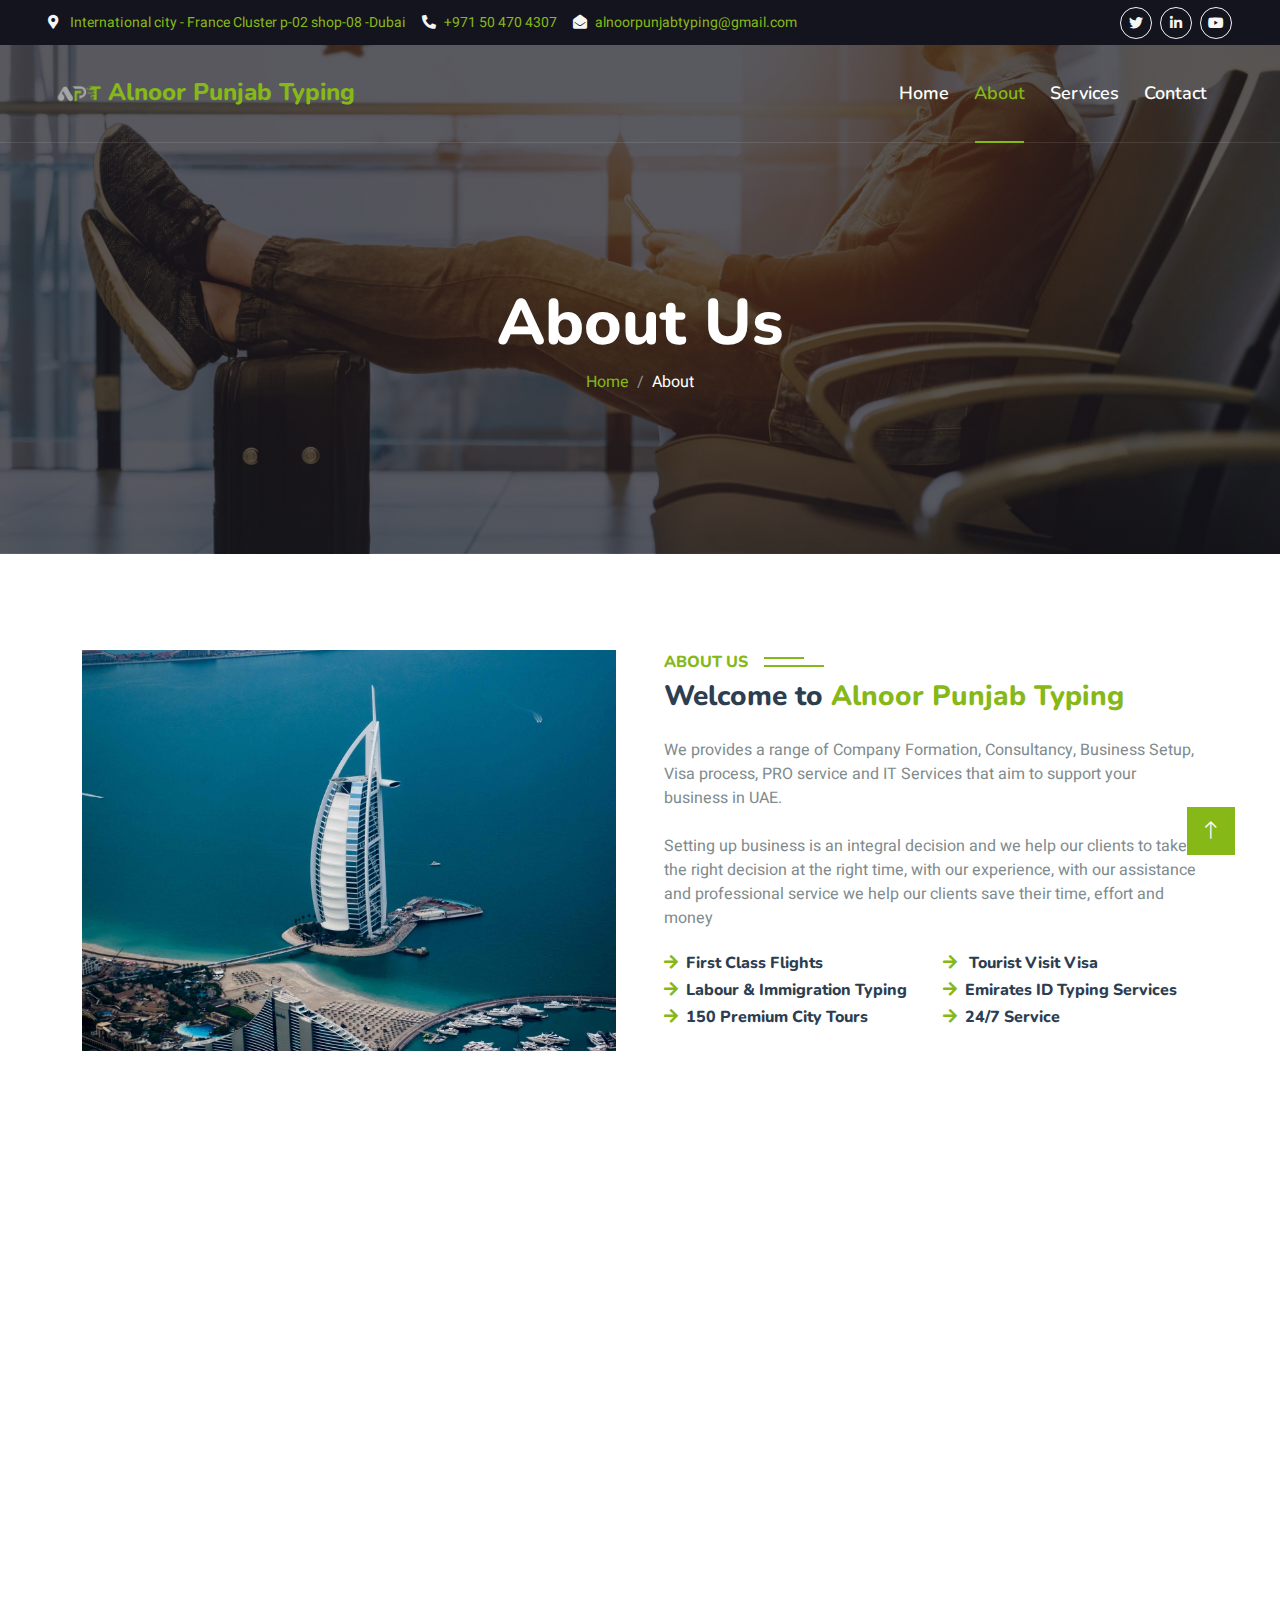
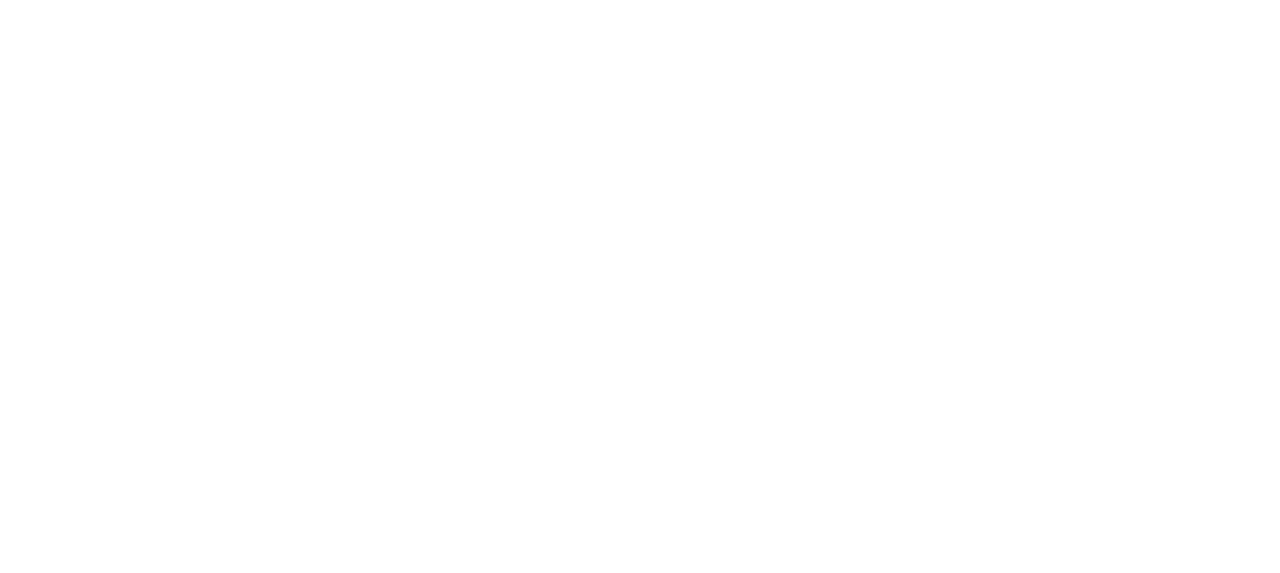
<file: about.html>
<!DOCTYPE html>
<html lang="en">
  <head>
    <meta charset="utf-8" />
    <title>Alnoor Punjab Typing</title>
    <meta content="width=device-width, initial-scale=1.0" name="viewport" />
    <meta content="" name="keywords" />
    <meta content="" name="description" />

    <!-- Favicon -->
    <link href="img/favicon.ico" rel="icon" />

    <!-- Google Web Fonts -->
    <link rel="preconnect" href="https://fonts.googleapis.com" />
    <link rel="preconnect" href="https://fonts.gstatic.com" crossorigin />
    <link
      href="https://fonts.googleapis.com/css2?family=Heebo:wght@400;500;600&family=Nunito:wght@600;700;800&display=swap"
      rel="stylesheet"
    />

    <!-- Icon Font Stylesheet -->
    <link
      href="https://cdnjs.cloudflare.com/ajax/libs/font-awesome/5.10.0/css/all.min.css"
      rel="stylesheet"
    />
    <link
      href="https://cdn.jsdelivr.net/npm/bootstrap-icons@1.4.1/font/bootstrap-icons.css"
      rel="stylesheet"
    />

    <!-- Libraries Stylesheet -->
    <link href="lib/animate/animate.min.css" rel="stylesheet" />
    <link href="lib/owlcarousel/assets/owl.carousel.min.css" rel="stylesheet" />
    <link
      href="lib/tempusdominus/css/tempusdominus-bootstrap-4.min.css"
      rel="stylesheet"
    />

    <!-- Customized Bootstrap Stylesheet -->
    <link href="css/bootstrap.min.css" rel="stylesheet" />

    <!-- Template Stylesheet -->
    <link href="css/style.css" rel="stylesheet" />
  </head>

  <body>
    <!-- Spinner Start -->
    <div
      id="spinner"
      class="show bg-white position-fixed translate-middle w-100 vh-100 top-50 start-50 d-flex align-items-center justify-content-center"
    >
      <div
        class="spinner-border text-primary"
        style="width: 3rem; height: 3rem"
        role="status"
      >
        <span class="sr-only">Loading...</span>
      </div>
    </div>
    <!-- Spinner End -->

    <!-- Topbar Start -->
    <div class="container-fluid bg-dark px-5 d-none d-lg-block">
      <div class="row gx-0">
        <div class="col-lg-8 text-center text-lg-start mb-2 mb-lg-0">
          <div class="d-inline-flex align-items-center" style="height: 45px">
            <small class="me-3 text-light"
              ><i class="fa fa-map-marker-alt me-2"></i>
              <a href="#"
                >International city - France Cluster p-02 shop-08 -Dubai</a
              >
            </small>
            <small class="me-3 text-light"
              ><i class="fa fa-phone-alt me-2"></i
              ><a href="tel:+971 50 470 4307">+971 50 470 4307</a></small
            >
            <small class="text-light"
              ><i class="fa fa-envelope-open me-2"></i
              ><a href="mailto:alnoorpunjabtyping@gmail.com"
                >alnoorpunjabtyping@gmail.com</a
              ></small
            >
          </div>
        </div>

        <!-- socail links -->
        <div class="col-lg-4 text-center text-lg-end">
          <div class="d-inline-flex align-items-center" style="height: 45px">
            <a
              class="btn btn-sm btn-outline-light btn-sm-square rounded-circle me-2"
              href=""
              ><i class="fab fa-twitter fw-normal"></i
            ></a>

            <!-- <a
              class="btn btn-sm btn-outline-light btn-sm-square rounded-circle me-2"
              href=""
              ><i class="fab fa-facebook-f fw-normal"></i
            ></a> -->
            <a
              class="btn btn-sm btn-outline-light btn-sm-square rounded-circle me-2"
              href="https://www.linkedin.com/in/husnain-ashraf-6600ab1ab/"
              ><i class="fab fa-linkedin-in fw-normal"></i
            ></a>
            <!-- <a
              class="btn btn-sm btn-outline-light btn-sm-square rounded-circle me-2"
              href=""
              ><i class="fab fa-instagram fw-normal"></i
            ></a> -->
            <a
              class="btn btn-sm btn-outline-light btn-sm-square rounded-circle"
              href="https://www.youtube.com/channel/UCQHY9qFbA4Irf1E9xUViguA"
              ><i class="fab fa-youtube fw-normal"></i
            ></a>
          </div>
        </div>
      </div>
    </div>
    <!-- Topbar End -->

    <!-- Navbar & Hero Start -->
    <div class="container-fluid position-relative p-0">
      <nav
        class="navbar navbar-expand-lg navbar-light px-4 px-lg-5 py-3 py-lg-0"
      >
        <a href="index.html" class="navbar-brand p-0">
          <h4 class="text-primary m-0">
            <img src="img/logo.png" alt="Logo" />Alnoor Punjab Typing
          </h4>
        </a>
        <button
          class="navbar-toggler"
          type="button"
          data-bs-toggle="collapse"
          data-bs-target="#navbarCollapse"
        >
          <span class="fa fa-bars"></span>
        </button>
        <div class="collapse navbar-collapse" id="navbarCollapse">
          <div class="navbar-nav ms-auto py-0">
            <a href="index.html" class="nav-item nav-link">Home</a>
            <a href="about.html" class="nav-item nav-link active">About</a>
            <a href="service.html" class="nav-item nav-link">Services</a>
            <!-- <a href="package.html" class="nav-item nav-link">Packages</a> -->
            <!-- <div class="nav-item dropdown">
              <a
                href="#"
                class="nav-link dropdown-toggle"
                data-bs-toggle="dropdown"
                >Pages</a
              >
              <div class="dropdown-menu m-0">
                <a href="destination.html" class="dropdown-item">Destination</a>
                <a href="booking.html" class="dropdown-item">Booking</a>
                <a href="team.html" class="dropdown-item">Travel Guides</a>
                <a href="testimonial.html" class="dropdown-item">Testimonial</a>
                <a href="404.html" class="dropdown-item">404 Page</a>
              </div>
            </div> -->
            <a href="contact.html" class="nav-item nav-link">Contact</a>
          </div>
          <!-- <a href="" class="btn btn-primary rounded-pill py-2 px-4">Register</a> -->
        </div>
      </nav>

      <div class="container-fluid bg-primary py-5 mb-5 hero-header1">
        <div class="container py-5">
          <div class="row justify-content-center py-5">
            <div class="col-lg-10 pt-lg-5 mt-lg-5 text-center">
              <h1 class="display-3 text-white animated slideInDown">
                About Us
              </h1>
              <nav aria-label="breadcrumb">
                <ol class="breadcrumb justify-content-center">
                  <li class="breadcrumb-item"><a href="#">Home</a></li>
                  <!-- <li class="breadcrumb-item"><a href="#">Pages</a></li> -->
                  <li
                    class="breadcrumb-item text-white active"
                    aria-current="page"
                  >
                    About
                  </li>
                </ol>
              </nav>
            </div>
          </div>
        </div>
      </div>
    </div>
    <!-- Navbar & Hero End -->

    <!-- About Start -->
    <div class="container-xxl py-5">
      <div class="container">
        <div class="row g-5">
          <div
            class="col-lg-6 wow fadeInUp"
            data-wow-delay="0.1s"
            style="min-height: 400px"
          >
            <div class="position-relative h-100">
              <img
                class="img-fluid position-absolute w-100 h-100"
                src="img/about.jpg"
                alt=""
                style="object-fit: cover"
              />
            </div>
          </div>
          <div class="col-lg-6 wow fadeInUp" data-wow-delay="0.3s">
            <h6 class="section-title bg-white text-start text-primary pe-3">
              About Us
            </h6>
            <h3 class="mb-4">
              Welcome to <span class="text-primary">Alnoor Punjab Typing</span>
            </h3>
            <p class="mb-4">
              We provides a range of Company Formation, Consultancy, Business
              Setup, Visa process, PRO service and IT Services that aim to
              support your business in UAE.
            </p>
            <p class="mb-4">
              Setting up business is an integral decision and we help our
              clients to take the right decision at the right time, with our
              experience, with our assistance and professional service we help
              our clients save their time, effort and money
            </p>
            <div class="row gy-2 gx-4 mb-4">
              <div class="col-sm-6">
                <h6 class="mb-0">
                  <i class="fa fa-arrow-right text-primary me-2"></i>First Class
                  Flights
                </h6>
              </div>
              <div class="col-sm-6">
                <h6 class="mb-0">
                  <i class="fa fa-arrow-right text-primary me-2"></i>
                  Tourist Visit Visa
                </h6>
              </div>
              <div class="col-sm-6">
                <h6 class="mb-0">
                  <i class="fa fa-arrow-right text-primary me-2"></i>Labour &
                  Immigration Typing
                </h6>
              </div>
              <div class="col-sm-6">
                <h6 class="mb-0">
                  <i class="fa fa-arrow-right text-primary me-2"></i>Emirates ID
                  Typing Services
                </h6>
              </div>
              <div class="col-sm-6">
                <h6 class="mb-0">
                  <i class="fa fa-arrow-right text-primary me-2"></i>150 Premium
                  City Tours
                </h6>
              </div>
              <div class="col-sm-6">
                <h6 class="mb-0">
                  <i class="fa fa-arrow-right text-primary me-2"></i>24/7
                  Service
                </h6>
              </div>
            </div>
            <!-- <a class="btn btn-primary py-3 px-5 mt-2" href="">Read More</a> -->
          </div>
        </div>
      </div>
    </div>
    <!-- About End -->

    <!-- Team Start -->
    <div class="container-xxl py-5">
      <div class="container">
        <div class="text-center wow fadeInUp" data-wow-delay="0.1s">
          <h6 class="section-title bg-white text-center text-primary px-3">
            Travel Guide
          </h6>
          <h1 class="mb-5">Meet Our Guide</h1>
        </div>
        <div class="row g-4">
          <div class="col-lg-3 col-md-6 wow fadeInUp" data-wow-delay="0.1s">
            <div class="team-item">
              <div class="overflow-hidden">
                <img class="img-fluid" src="img/team-1.jpg" alt="" />
              </div>
              <div
                class="position-relative d-flex justify-content-center"
                style="margin-top: -19px"
              >
                <a class="btn btn-square mx-1" href=""
                  ><i class="fab fa-facebook-f"></i
                ></a>
                <a class="btn btn-square mx-1" href=""
                  ><i class="fab fa-twitter"></i
                ></a>
                <a class="btn btn-square mx-1" href=""
                  ><i class="fab fa-instagram"></i
                ></a>
              </div>
              <div class="text-center p-4">
                <h5 class="mb-0">Full Name</h5>
                <small>Designation</small>
              </div>
            </div>
          </div>
          <div class="col-lg-3 col-md-6 wow fadeInUp" data-wow-delay="0.3s">
            <div class="team-item">
              <div class="overflow-hidden">
                <img class="img-fluid" src="img/team-2.jpg" alt="" />
              </div>
              <div
                class="position-relative d-flex justify-content-center"
                style="margin-top: -19px"
              >
                <a class="btn btn-square mx-1" href=""
                  ><i class="fab fa-facebook-f"></i
                ></a>
                <a class="btn btn-square mx-1" href=""
                  ><i class="fab fa-twitter"></i
                ></a>
                <a class="btn btn-square mx-1" href=""
                  ><i class="fab fa-instagram"></i
                ></a>
              </div>
              <div class="text-center p-4">
                <h5 class="mb-0">Full Name</h5>
                <small>Designation</small>
              </div>
            </div>
          </div>
          <div class="col-lg-3 col-md-6 wow fadeInUp" data-wow-delay="0.5s">
            <div class="team-item">
              <div class="overflow-hidden">
                <img class="img-fluid" src="img/team-3.jpg" alt="" />
              </div>
              <div
                class="position-relative d-flex justify-content-center"
                style="margin-top: -19px"
              >
                <a class="btn btn-square mx-1" href=""
                  ><i class="fab fa-facebook-f"></i
                ></a>
                <a class="btn btn-square mx-1" href=""
                  ><i class="fab fa-twitter"></i
                ></a>
                <a class="btn btn-square mx-1" href=""
                  ><i class="fab fa-instagram"></i
                ></a>
              </div>
              <div class="text-center p-4">
                <h5 class="mb-0">Full Name</h5>
                <small>Designation</small>
              </div>
            </div>
          </div>
          <div class="col-lg-3 col-md-6 wow fadeInUp" data-wow-delay="0.7s">
            <div class="team-item">
              <div class="overflow-hidden">
                <img class="img-fluid" src="img/team-4.jpg" alt="" />
              </div>
              <div
                class="position-relative d-flex justify-content-center"
                style="margin-top: -19px"
              >
                <a class="btn btn-square mx-1" href=""
                  ><i class="fab fa-facebook-f"></i
                ></a>
                <a class="btn btn-square mx-1" href=""
                  ><i class="fab fa-twitter"></i
                ></a>
                <a class="btn btn-square mx-1" href=""
                  ><i class="fab fa-instagram"></i
                ></a>
              </div>
              <div class="text-center p-4">
                <h5 class="mb-0">Full Name</h5>
                <small>Designation</small>
              </div>
            </div>
          </div>
        </div>
      </div>
    </div>
    <!-- Team End -->

    <!-- Footer Start -->
    <div
      class="container-fluid bg-dark text-light footer pt-5 mt-5 wow fadeIn"
      data-wow-delay="0.1s"
    >
      <div class="container py-5">
        <div class="row g-5">
          <div class="col-lg-4 col-md-6">
            <h4 class="text-white mb-3">Company</h4>
            <a class="btn btn-link" href="about.html">About Us</a>
            <a class="btn btn-link" href="service.html">Services</a>
            <a class="btn btn-link" href="contact.html">Contact Us </a>
            <a class="btn btn-link" href="contact.html">FAQs & Help</a>
          </div>
          <div class="col-lg-4 col-md-6">
            <h4 class="text-white mb-3">Contact</h4>
            <p class="mb-2">
              <i class="fa fa-map-marker-alt me-3"></i>International city -
              France Cluster -UAE
            </p>
            <p class="mb-2">
              <!-- <i class="fab fa-whatsapp"></i> -->
              <i class="fab fa-whatsapp me-3">
                <a
                  style="color: #f5f5f5; margin-left: 4px"
                  href="tel:+971 50 470 4307"
                  >+971 50 470 4307</a
                ></i
              >
            </p>
            <p class="mb-2">
              <i class="fa fa-envelope me-3"
                ><a
                  style="color: #f5f5f5; margin-left: 4px"
                  href="mailto:alnoorpunjabtyping@gmail.com"
                  >alnoorpunjabtyping@gmail.com</a
                ></i
              >
            </p>
            <div class="d-flex pt-2">
              <a class="btn btn-outline-light btn-social" href=""
                ><i class="fab fa-twitter"></i
              ></a>
              <!-- <a class="btn btn-outline-light btn-social" href=""
              ><i class="fab fa-facebook-f"></i
            ></a> -->
              <a class="btn btn-outline-light btn-social" href=""
                ><i class="fab fa-youtube"></i
              ></a>
              <a class="btn btn-outline-light btn-social" href=""
                ><i class="fab fa-linkedin-in"></i
              ></a>
            </div>
          </div>
          <div class="col-lg-4 col-md-6">
            <h4 class="text-white mb-3">Gallery</h4>
            <div class="row g-2 pt-2">
              <div class="col-4">
                <img
                  class="img-fluid bg-light p-1"
                  src="img/package-1.jpg"
                  alt=""
                />
              </div>
              <div class="col-4">
                <img
                  class="img-fluid bg-light p-1"
                  src="img/package-2.jpg"
                  alt=""
                />
              </div>
              <div class="col-4">
                <img
                  class="img-fluid bg-light p-1"
                  src="img/package-3.jpg"
                  alt=""
                />
              </div>
              <div class="col-4">
                <img
                  class="img-fluid bg-light p-1"
                  src="img/package-2.jpg"
                  alt=""
                />
              </div>
              <div class="col-4">
                <img
                  class="img-fluid bg-light p-1"
                  src="img/package-3.jpg"
                  alt=""
                />
              </div>
              <div class="col-4">
                <img
                  class="img-fluid bg-light p-1"
                  src="img/package-1.jpg"
                  alt=""
                />
              </div>
            </div>
          </div>
          <!-- <div class="col-lg-3 col-md-6">
          <h4 class="text-white mb-3">Newsletter</h4>
          <p>Dolor amet sit justo amet elitr clita ipsum elitr est.</p>
          <div class="position-relative mx-auto" style="max-width: 400px">
            <input
              class="form-control border-primary w-100 py-3 ps-4 pe-5"
              type="text"
              placeholder="Your email"
            />
            <button
              type="button"
              class="btn btn-primary py-2 position-absolute top-0 end-0 mt-2 me-2"
            >
              SignUp
            </button>
          </div>
        </div> -->
        </div>
      </div>
      <div class="container">
        <div class="copyright">
          <div class="row">
            <div class="col-md-6 text-center text-md-start mb-3 mb-md-0">
              &copy;
              <a class="border-bottom" href="index.html">
                Alnoor Punjab Typing</a
              >, @2023 All Right Reserved.
            </div>
            <div class="col-md-6 text-center text-md-end">
              <div class="footer-menu">
                <a href="index.html">Home</a>
                <a href="">About</a>
                <a href="">FQAs</a>
              </div>
            </div>
          </div>
        </div>
      </div>
    </div>
    <!-- Footer End -->

    <!-- Back to Top -->
    <a href="#" class="btn btn-lg btn-primary btn-lg-square back-to-top"
      ><i class="bi bi-arrow-up"></i
    ></a>

    <!-- JavaScript Libraries -->
    <script src="https://code.jquery.com/jquery-3.4.1.min.js"></script>
    <script src="https://cdn.jsdelivr.net/npm/bootstrap@5.0.0/dist/js/bootstrap.bundle.min.js"></script>
    <script src="lib/wow/wow.min.js"></script>
    <script src="lib/easing/easing.min.js"></script>
    <script src="lib/waypoints/waypoints.min.js"></script>
    <script src="lib/owlcarousel/owl.carousel.min.js"></script>
    <script src="lib/tempusdominus/js/moment.min.js"></script>
    <script src="lib/tempusdominus/js/moment-timezone.min.js"></script>
    <script src="lib/tempusdominus/js/tempusdominus-bootstrap-4.min.js"></script>

    <!-- Template Javascript -->
    <script src="js/main.js"></script>
  </body>
</html>
</file>
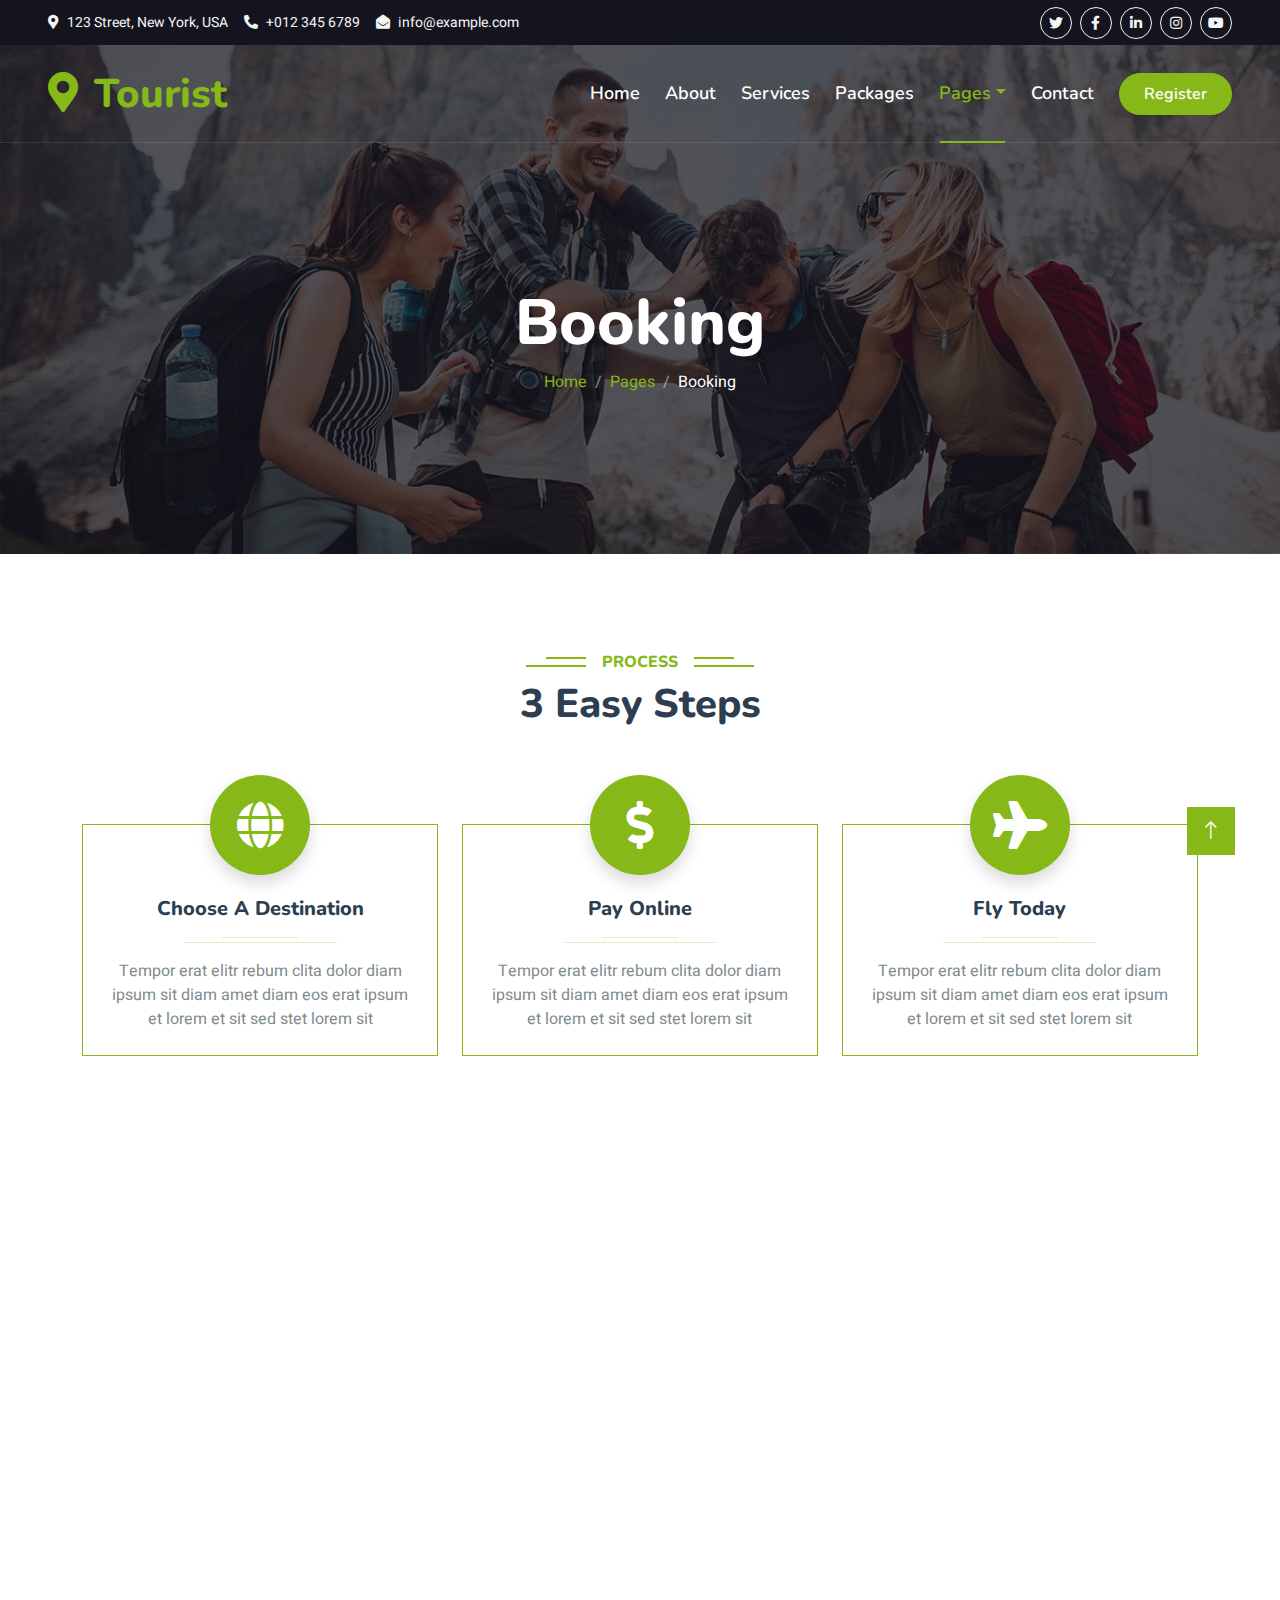
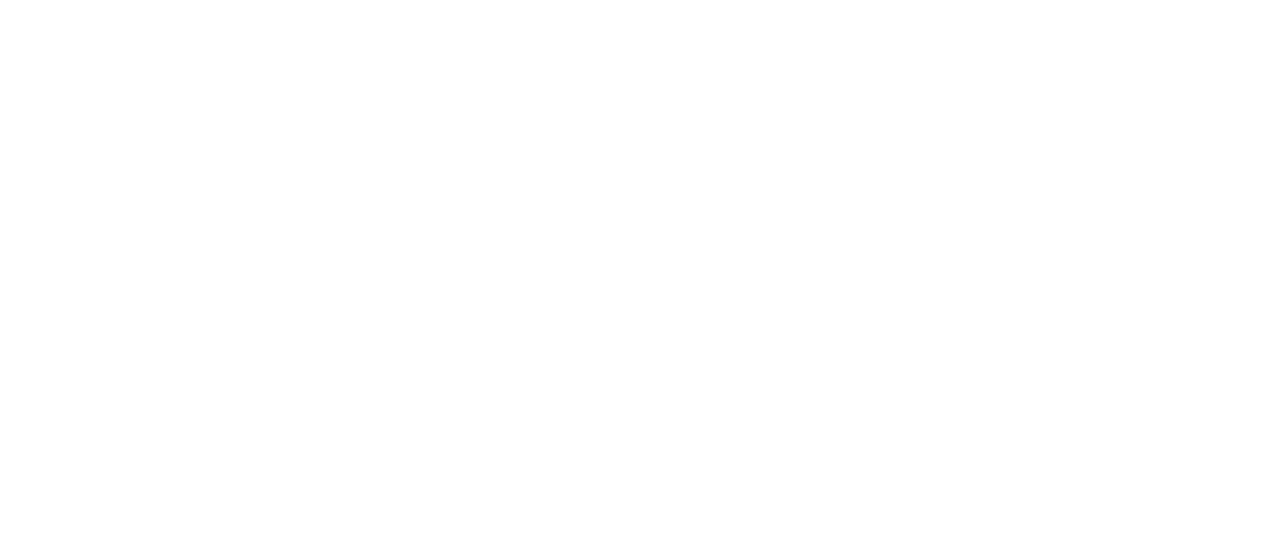
<file: booking.html>
<!DOCTYPE html>
<html lang="en">

<head>
    <meta charset="utf-8">
    <title>Tourist - Travel Agency HTML Template</title>
    <meta content="width=device-width, initial-scale=1.0" name="viewport">
    <meta content="" name="keywords">
    <meta content="" name="description">

    <!-- Favicon -->
    <link href="img/favicon.ico" rel="icon">

    <!-- Google Web Fonts -->
    <link rel="preconnect" href="https://fonts.googleapis.com">
    <link rel="preconnect" href="https://fonts.gstatic.com" crossorigin>
    <link href="https://fonts.googleapis.com/css2?family=Heebo:wght@400;500;600&family=Nunito:wght@600;700;800&display=swap" rel="stylesheet">

    <!-- Icon Font Stylesheet -->
    <link href="https://cdnjs.cloudflare.com/ajax/libs/font-awesome/5.10.0/css/all.min.css" rel="stylesheet">
    <link href="https://cdn.jsdelivr.net/npm/bootstrap-icons@1.4.1/font/bootstrap-icons.css" rel="stylesheet">

    <!-- Libraries Stylesheet -->
    <link href="lib/animate/animate.min.css" rel="stylesheet">
    <link href="lib/owlcarousel/assets/owl.carousel.min.css" rel="stylesheet">
    <link href="lib/tempusdominus/css/tempusdominus-bootstrap-4.min.css" rel="stylesheet" />

    <!-- Customized Bootstrap Stylesheet -->
    <link href="css/bootstrap.min.css" rel="stylesheet">

    <!-- Template Stylesheet -->
    <link href="css/style.css" rel="stylesheet">
</head>

<body>
    <!-- Spinner Start -->
    <div id="spinner" class="show bg-white position-fixed translate-middle w-100 vh-100 top-50 start-50 d-flex align-items-center justify-content-center">
        <div class="spinner-border text-primary" style="width: 3rem; height: 3rem;" role="status">
            <span class="sr-only">Loading...</span>
        </div>
    </div>
    <!-- Spinner End -->


    <!-- Topbar Start -->
    <div class="container-fluid bg-dark px-5 d-none d-lg-block">
        <div class="row gx-0">
            <div class="col-lg-8 text-center text-lg-start mb-2 mb-lg-0">
                <div class="d-inline-flex align-items-center" style="height: 45px;">
                    <small class="me-3 text-light"><i class="fa fa-map-marker-alt me-2"></i>123 Street, New York, USA</small>
                    <small class="me-3 text-light"><i class="fa fa-phone-alt me-2"></i>+012 345 6789</small>
                    <small class="text-light"><i class="fa fa-envelope-open me-2"></i>info@example.com</small>
                </div>
            </div>
            <div class="col-lg-4 text-center text-lg-end">
                <div class="d-inline-flex align-items-center" style="height: 45px;">
                    <a class="btn btn-sm btn-outline-light btn-sm-square rounded-circle me-2" href=""><i class="fab fa-twitter fw-normal"></i></a>
                    <a class="btn btn-sm btn-outline-light btn-sm-square rounded-circle me-2" href=""><i class="fab fa-facebook-f fw-normal"></i></a>
                    <a class="btn btn-sm btn-outline-light btn-sm-square rounded-circle me-2" href=""><i class="fab fa-linkedin-in fw-normal"></i></a>
                    <a class="btn btn-sm btn-outline-light btn-sm-square rounded-circle me-2" href=""><i class="fab fa-instagram fw-normal"></i></a>
                    <a class="btn btn-sm btn-outline-light btn-sm-square rounded-circle" href=""><i class="fab fa-youtube fw-normal"></i></a>
                </div>
            </div>
        </div>
    </div>
    <!-- Topbar End -->


    <!-- Navbar & Hero Start -->
    <div class="container-fluid position-relative p-0">
        <nav class="navbar navbar-expand-lg navbar-light px-4 px-lg-5 py-3 py-lg-0">
            <a href="" class="navbar-brand p-0">
                <h1 class="text-primary m-0"><i class="fa fa-map-marker-alt me-3"></i>Tourist</h1>
                <!-- <img src="img/logo.png" alt="Logo"> -->
            </a>
            <button class="navbar-toggler" type="button" data-bs-toggle="collapse" data-bs-target="#navbarCollapse">
                <span class="fa fa-bars"></span>
            </button>
            <div class="collapse navbar-collapse" id="navbarCollapse">
                <div class="navbar-nav ms-auto py-0">
                    <a href="index.html" class="nav-item nav-link">Home</a>
                    <a href="about.html" class="nav-item nav-link">About</a>
                    <a href="service.html" class="nav-item nav-link">Services</a>
                    <a href="package.html" class="nav-item nav-link">Packages</a>
                    <div class="nav-item dropdown">
                        <a href="#" class="nav-link dropdown-toggle active" data-bs-toggle="dropdown">Pages</a>
                        <div class="dropdown-menu m-0">
                            <a href="destination.html" class="dropdown-item">Destination</a>
                            <a href="booking.html" class="dropdown-item active">Booking</a>
                            <a href="team.html" class="dropdown-item">Travel Guides</a>
                            <a href="testimonial.html" class="dropdown-item">Testimonial</a>
                            <a href="404.html" class="dropdown-item">404 Page</a>
                        </div>
                    </div>
                    <a href="contact.html" class="nav-item nav-link">Contact</a>
                </div>
                <a href="" class="btn btn-primary rounded-pill py-2 px-4">Register</a>
            </div>
        </nav>

        <div class="container-fluid bg-primary py-5 mb-5 hero-header">
            <div class="container py-5">
                <div class="row justify-content-center py-5">
                    <div class="col-lg-10 pt-lg-5 mt-lg-5 text-center">
                        <h1 class="display-3 text-white animated slideInDown">Booking</h1>
                        <nav aria-label="breadcrumb">
                            <ol class="breadcrumb justify-content-center">
                                <li class="breadcrumb-item"><a href="#">Home</a></li>
                                <li class="breadcrumb-item"><a href="#">Pages</a></li>
                                <li class="breadcrumb-item text-white active" aria-current="page">Booking</li>
                            </ol>
                        </nav>
                    </div>
                </div>
            </div>
        </div>
    </div>
    <!-- Navbar & Hero End -->


    <!-- Process Start -->
    <div class="container-xxl py-5">
        <div class="container">
            <div class="text-center pb-4 wow fadeInUp" data-wow-delay="0.1s">
                <h6 class="section-title bg-white text-center text-primary px-3">Process</h6>
                <h1 class="mb-5">3 Easy Steps</h1>
            </div>
            <div class="row gy-5 gx-4 justify-content-center">
                <div class="col-lg-4 col-sm-6 text-center pt-4 wow fadeInUp" data-wow-delay="0.1s">
                    <div class="position-relative border border-primary pt-5 pb-4 px-4">
                        <div class="d-inline-flex align-items-center justify-content-center bg-primary rounded-circle position-absolute top-0 start-50 translate-middle shadow" style="width: 100px; height: 100px;">
                            <i class="fa fa-globe fa-3x text-white"></i>
                        </div>
                        <h5 class="mt-4">Choose A Destination</h5>
                        <hr class="w-25 mx-auto bg-primary mb-1">
                        <hr class="w-50 mx-auto bg-primary mt-0">
                        <p class="mb-0">Tempor erat elitr rebum clita dolor diam ipsum sit diam amet diam eos erat ipsum et lorem et sit sed stet lorem sit</p>
                    </div>
                </div>
                <div class="col-lg-4 col-sm-6 text-center pt-4 wow fadeInUp" data-wow-delay="0.3s">
                    <div class="position-relative border border-primary pt-5 pb-4 px-4">
                        <div class="d-inline-flex align-items-center justify-content-center bg-primary rounded-circle position-absolute top-0 start-50 translate-middle shadow" style="width: 100px; height: 100px;">
                            <i class="fa fa-dollar-sign fa-3x text-white"></i>
                        </div>
                        <h5 class="mt-4">Pay Online</h5>
                        <hr class="w-25 mx-auto bg-primary mb-1">
                        <hr class="w-50 mx-auto bg-primary mt-0">
                        <p class="mb-0">Tempor erat elitr rebum clita dolor diam ipsum sit diam amet diam eos erat ipsum et lorem et sit sed stet lorem sit</p>
                    </div>
                </div>
                <div class="col-lg-4 col-sm-6 text-center pt-4 wow fadeInUp" data-wow-delay="0.5s">
                    <div class="position-relative border border-primary pt-5 pb-4 px-4">
                        <div class="d-inline-flex align-items-center justify-content-center bg-primary rounded-circle position-absolute top-0 start-50 translate-middle shadow" style="width: 100px; height: 100px;">
                            <i class="fa fa-plane fa-3x text-white"></i>
                        </div>
                        <h5 class="mt-4">Fly Today</h5>
                        <hr class="w-25 mx-auto bg-primary mb-1">
                        <hr class="w-50 mx-auto bg-primary mt-0">
                        <p class="mb-0">Tempor erat elitr rebum clita dolor diam ipsum sit diam amet diam eos erat ipsum et lorem et sit sed stet lorem sit</p>
                    </div>
                </div>
            </div>
        </div>
    </div>
    <!-- Process Start -->


    <!-- Booking Start -->
    <div class="container-xxl py-5 wow fadeInUp" data-wow-delay="0.1s">
        <div class="container">
            <div class="booking p-5">
                <div class="row g-5 align-items-center">
                    <div class="col-md-6 text-white">
                        <h6 class="text-white text-uppercase">Booking</h6>
                        <h1 class="text-white mb-4">Online Booking</h1>
                        <p class="mb-4">Tempor erat elitr rebum at clita. Diam dolor diam ipsum sit. Aliqu diam amet diam et eos. Clita erat ipsum et lorem et sit.</p>
                        <p class="mb-4">Tempor erat elitr rebum at clita. Diam dolor diam ipsum sit. Aliqu diam amet diam et eos. Clita erat ipsum et lorem et sit, sed stet lorem sit clita duo justo magna dolore erat amet</p>
                        <a class="btn btn-outline-light py-3 px-5 mt-2" href="">Read More</a>
                    </div>
                    <div class="col-md-6">
                        <h1 class="text-white mb-4">Book A Tour</h1>
                        <form>
                            <div class="row g-3">
                                <div class="col-md-6">
                                    <div class="form-floating">
                                        <input type="text" class="form-control bg-transparent" id="name" placeholder="Your Name">
                                        <label for="name">Your Name</label>
                                    </div>
                                </div>
                                <div class="col-md-6">
                                    <div class="form-floating">
                                        <input type="email" class="form-control bg-transparent" id="email" placeholder="Your Email">
                                        <label for="email">Your Email</label>
                                    </div>
                                </div>
                                <div class="col-md-6">
                                    <div class="form-floating date" id="date3" data-target-input="nearest">
                                        <input type="text" class="form-control bg-transparent datetimepicker-input" id="datetime" placeholder="Date & Time" data-target="#date3" data-toggle="datetimepicker" />
                                        <label for="datetime">Date & Time</label>
                                    </div>
                                </div>
                                <div class="col-md-6">
                                    <div class="form-floating">
                                        <select class="form-select bg-transparent" id="select1">
                                            <option value="1">Destination 1</option>
                                            <option value="2">Destination 2</option>
                                            <option value="3">Destination 3</option>
                                        </select>
                                        <label for="select1">Destination</label>
                                    </div>
                                </div>
                                <div class="col-12">
                                    <div class="form-floating">
                                        <textarea class="form-control bg-transparent" placeholder="Special Request" id="message" style="height: 100px"></textarea>
                                        <label for="message">Special Request</label>
                                    </div>
                                </div>
                                <div class="col-12">
                                    <button class="btn btn-outline-light w-100 py-3" type="submit">Book Now</button>
                                </div>
                            </div>
                        </form>
                    </div>
                </div>
            </div>
        </div>
    </div>
    <!-- Booking Start -->
        

    <!-- Footer Start -->
    <div class="container-fluid bg-dark text-light footer pt-5 mt-5 wow fadeIn" data-wow-delay="0.1s">
        <div class="container py-5">
            <div class="row g-5">
                <div class="col-lg-3 col-md-6">
                    <h4 class="text-white mb-3">Company</h4>
                    <a class="btn btn-link" href="">About Us</a>
                    <a class="btn btn-link" href="">Contact Us</a>
                    <a class="btn btn-link" href="">Privacy Policy</a>
                    <a class="btn btn-link" href="">Terms & Condition</a>
                    <a class="btn btn-link" href="">FAQs & Help</a>
                </div>
                <div class="col-lg-3 col-md-6">
                    <h4 class="text-white mb-3">Contact</h4>
                    <p class="mb-2"><i class="fa fa-map-marker-alt me-3"></i>123 Street, New York, USA</p>
                    <p class="mb-2"><i class="fa fa-phone-alt me-3"></i>+012 345 67890</p>
                    <p class="mb-2"><i class="fa fa-envelope me-3"></i>info@example.com</p>
                    <div class="d-flex pt-2">
                        <a class="btn btn-outline-light btn-social" href=""><i class="fab fa-twitter"></i></a>
                        <a class="btn btn-outline-light btn-social" href=""><i class="fab fa-facebook-f"></i></a>
                        <a class="btn btn-outline-light btn-social" href=""><i class="fab fa-youtube"></i></a>
                        <a class="btn btn-outline-light btn-social" href=""><i class="fab fa-linkedin-in"></i></a>
                    </div>
                </div>
                <div class="col-lg-3 col-md-6">
                    <h4 class="text-white mb-3">Gallery</h4>
                    <div class="row g-2 pt-2">
                        <div class="col-4">
                            <img class="img-fluid bg-light p-1" src="img/package-1.jpg" alt="">
                        </div>
                        <div class="col-4">
                            <img class="img-fluid bg-light p-1" src="img/package-2.jpg" alt="">
                        </div>
                        <div class="col-4">
                            <img class="img-fluid bg-light p-1" src="img/package-3.jpg" alt="">
                        </div>
                        <div class="col-4">
                            <img class="img-fluid bg-light p-1" src="img/package-2.jpg" alt="">
                        </div>
                        <div class="col-4">
                            <img class="img-fluid bg-light p-1" src="img/package-3.jpg" alt="">
                        </div>
                        <div class="col-4">
                            <img class="img-fluid bg-light p-1" src="img/package-1.jpg" alt="">
                        </div>
                    </div>
                </div>
                <div class="col-lg-3 col-md-6">
                    <h4 class="text-white mb-3">Newsletter</h4>
                    <p>Dolor amet sit justo amet elitr clita ipsum elitr est.</p>
                    <div class="position-relative mx-auto" style="max-width: 400px;">
                        <input class="form-control border-primary w-100 py-3 ps-4 pe-5" type="text" placeholder="Your email">
                        <button type="button" class="btn btn-primary py-2 position-absolute top-0 end-0 mt-2 me-2">SignUp</button>
                    </div>
                </div>
            </div>
        </div>
        <div class="container">
            <div class="copyright">
                <div class="row">
                    <div class="col-md-6 text-center text-md-start mb-3 mb-md-0">
                        &copy; <a class="border-bottom" href="#">Your Site Name</a>, All Right Reserved.

                        <!--/*** This template is free as long as you keep the footer author’s credit link/attribution link/backlink. If you'd like to use the template without the footer author’s credit link/attribution link/backlink, you can purchase the Credit Removal License from "https://htmlcodex.com/credit-removal". Thank you for your support. ***/-->
                        Designed By <a class="border-bottom" href="https://htmlcodex.com">HTML Codex</a>
                    </div>
                    <div class="col-md-6 text-center text-md-end">
                        <div class="footer-menu">
                            <a href="">Home</a>
                            <a href="">Cookies</a>
                            <a href="">Help</a>
                            <a href="">FQAs</a>
                        </div>
                    </div>
                </div>
            </div>
        </div>
    </div>
    <!-- Footer End -->


    <!-- Back to Top -->
    <a href="#" class="btn btn-lg btn-primary btn-lg-square back-to-top"><i class="bi bi-arrow-up"></i></a>


    <!-- JavaScript Libraries -->
    <script src="https://code.jquery.com/jquery-3.4.1.min.js"></script>
    <script src="https://cdn.jsdelivr.net/npm/bootstrap@5.0.0/dist/js/bootstrap.bundle.min.js"></script>
    <script src="lib/wow/wow.min.js"></script>
    <script src="lib/easing/easing.min.js"></script>
    <script src="lib/waypoints/waypoints.min.js"></script>
    <script src="lib/owlcarousel/owl.carousel.min.js"></script>
    <script src="lib/tempusdominus/js/moment.min.js"></script>
    <script src="lib/tempusdominus/js/moment-timezone.min.js"></script>
    <script src="lib/tempusdominus/js/tempusdominus-bootstrap-4.min.js"></script>

    <!-- Template Javascript -->
    <script src="js/main.js"></script>
</body>

</html>
</file>
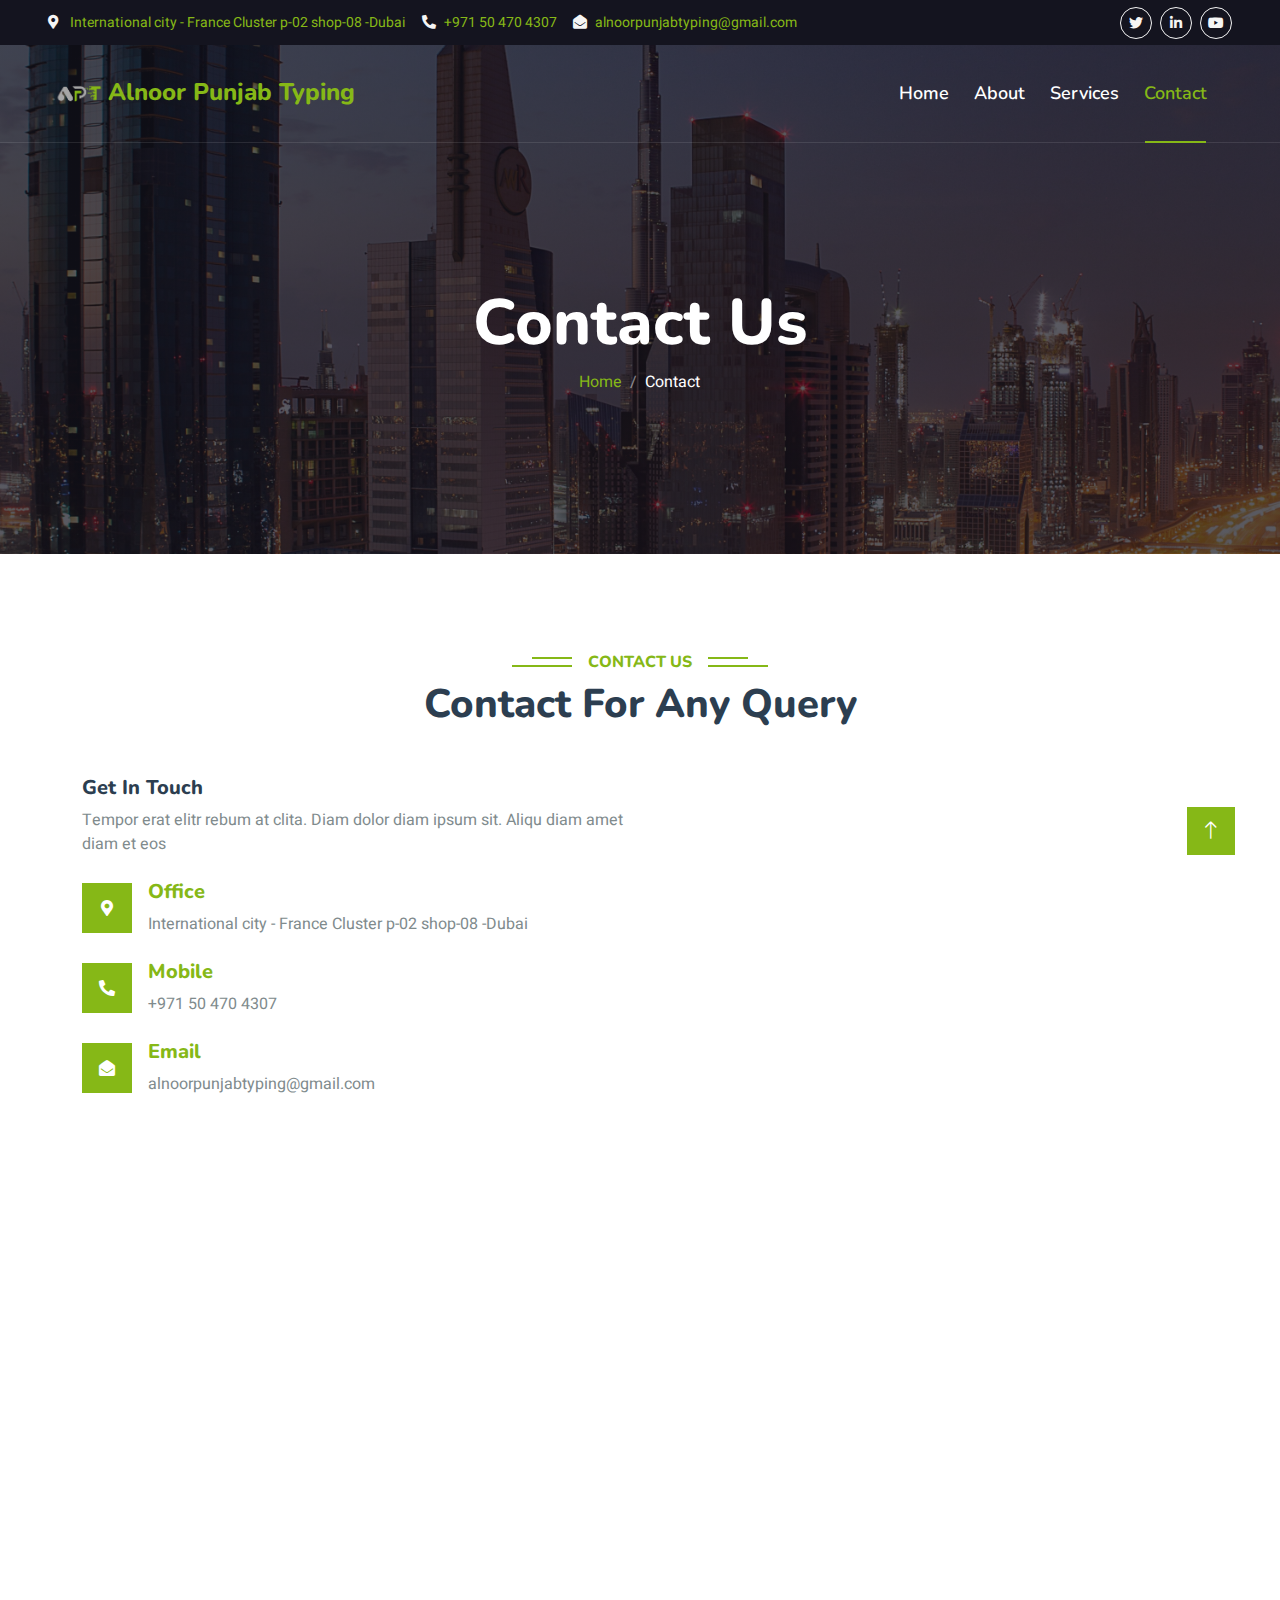
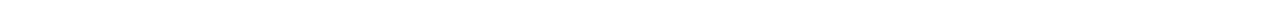
<file: contact.html>
<!DOCTYPE html>
<html lang="en">
  <head>
    <meta charset="utf-8" />
    <title>Alnoor Punjab Typing</title>
    <meta content="width=device-width, initial-scale=1.0" name="viewport" />
    <meta content="" name="keywords" />
    <meta content="" name="description" />

    <!-- Favicon -->
    <link href="img/favicon.ico" rel="icon" />

    <!-- Google Web Fonts -->
    <link rel="preconnect" href="https://fonts.googleapis.com" />
    <link rel="preconnect" href="https://fonts.gstatic.com" crossorigin />
    <link
      href="https://fonts.googleapis.com/css2?family=Heebo:wght@400;500;600&family=Nunito:wght@600;700;800&display=swap"
      rel="stylesheet"
    />

    <!-- Icon Font Stylesheet -->
    <link
      href="https://cdnjs.cloudflare.com/ajax/libs/font-awesome/5.10.0/css/all.min.css"
      rel="stylesheet"
    />
    <link
      href="https://cdn.jsdelivr.net/npm/bootstrap-icons@1.4.1/font/bootstrap-icons.css"
      rel="stylesheet"
    />

    <!-- Libraries Stylesheet -->
    <link href="lib/animate/animate.min.css" rel="stylesheet" />
    <link href="lib/owlcarousel/assets/owl.carousel.min.css" rel="stylesheet" />
    <link
      href="lib/tempusdominus/css/tempusdominus-bootstrap-4.min.css"
      rel="stylesheet"
    />

    <!-- Customized Bootstrap Stylesheet -->
    <link href="css/bootstrap.min.css" rel="stylesheet" />

    <!-- Template Stylesheet -->
    <link href="css/style.css" rel="stylesheet" />
  </head>

  <body>
    <!-- Spinner Start -->
    <div
      id="spinner"
      class="show bg-white position-fixed translate-middle w-100 vh-100 top-50 start-50 d-flex align-items-center justify-content-center"
    >
      <div
        class="spinner-border text-primary"
        style="width: 3rem; height: 3rem"
        role="status"
      >
        <span class="sr-only">Loading...</span>
      </div>
    </div>
    <!-- Spinner End -->

    <!-- Topbar Start -->
    <div class="container-fluid bg-dark px-5 d-none d-lg-block">
      <div class="row gx-0">
        <div class="col-lg-8 text-center text-lg-start mb-2 mb-lg-0">
          <div class="d-inline-flex align-items-center" style="height: 45px">
            <small class="me-3 text-light"
              ><i class="fa fa-map-marker-alt me-2"></i>
              <a href="#"
                >International city - France Cluster p-02 shop-08 -Dubai</a
              >
            </small>
            <small class="me-3 text-light"
              ><i class="fa fa-phone-alt me-2"></i
              ><a href="tel:+971 50 470 4307">+971 50 470 4307</a></small
            >
            <small class="text-light"
              ><i class="fa fa-envelope-open me-2"></i
              ><a href="mailto:alnoorpunjabtyping@gmail.com"
                >alnoorpunjabtyping@gmail.com</a
              ></small
            >
          </div>
        </div>

        <!-- socail links -->
        <div class="col-lg-4 text-center text-lg-end">
          <div class="d-inline-flex align-items-center" style="height: 45px">
            <a
              class="btn btn-sm btn-outline-light btn-sm-square rounded-circle me-2"
              href=""
              ><i class="fab fa-twitter fw-normal"></i
            ></a>

            <!-- <a
                class="btn btn-sm btn-outline-light btn-sm-square rounded-circle me-2"
                href=""
                ><i class="fab fa-facebook-f fw-normal"></i
              ></a> -->
            <a
              class="btn btn-sm btn-outline-light btn-sm-square rounded-circle me-2"
              href="https://www.linkedin.com/in/husnain-ashraf-6600ab1ab/"
              ><i class="fab fa-linkedin-in fw-normal"></i
            ></a>
            <!-- <a
                class="btn btn-sm btn-outline-light btn-sm-square rounded-circle me-2"
                href=""
                ><i class="fab fa-instagram fw-normal"></i
              ></a> -->
            <a
              class="btn btn-sm btn-outline-light btn-sm-square rounded-circle"
              href="https://www.youtube.com/channel/UCQHY9qFbA4Irf1E9xUViguA"
              ><i class="fab fa-youtube fw-normal"></i
            ></a>
          </div>
        </div>
      </div>
    </div>
    <!-- Topbar End -->

    <!-- Navbar & Hero Start -->
    <div class="container-fluid position-relative p-0">
      <nav
        class="navbar navbar-expand-lg navbar-light px-4 px-lg-5 py-3 py-lg-0"
      >
        <a href="index.html" class="navbar-brand p-0">
          <h4 class="text-primary m-0">
            <img src="img/logo.png" alt="Logo" />Alnoor Punjab Typing
          </h4>
        </a>
        <button
          class="navbar-toggler"
          type="button"
          data-bs-toggle="collapse"
          data-bs-target="#navbarCollapse"
        >
          <span class="fa fa-bars"></span>
        </button>
        <div class="collapse navbar-collapse" id="navbarCollapse">
          <div class="navbar-nav ms-auto py-0">
            <a href="index.html" class="nav-item nav-link">Home</a>
            <a href="about.html" class="nav-item nav-link">About</a>
            <a href="service.html" class="nav-item nav-link">Services</a>

            <a href="contact.html" class="nav-item nav-link active">Contact</a>
          </div>
        </div>
      </nav>

      <div class="container-fluid bg-primary py-5 mb-5 hero-header3">
        <div class="container py-5">
          <div class="row justify-content-center py-5">
            <div class="col-lg-10 pt-lg-5 mt-lg-5 text-center">
              <h1 class="display-3 text-white animated slideInDown">
                Contact Us
              </h1>
              <nav aria-label="breadcrumb">
                <ol class="breadcrumb justify-content-center">
                  <li class="breadcrumb-item"><a href="#">Home</a></li>
                  <!-- <li class="breadcrumb-item"><a href="#">Pages</a></li> -->
                  <li
                    class="breadcrumb-item text-white active"
                    aria-current="page"
                  >
                    Contact
                  </li>
                </ol>
              </nav>
            </div>
          </div>
        </div>
      </div>
    </div>
    <!-- Navbar & Hero End -->

    <!-- Contact Start -->
    <div class="container-xxl py-5">
      <div class="container">
        <div class="text-center wow fadeInUp" data-wow-delay="0.1s">
          <h6 class="section-title bg-white text-center text-primary px-3">
            Contact Us
          </h6>
          <h1 class="mb-5">Contact For Any Query</h1>
        </div>
        <div class="row g-4">
          <div class="col-lg-6 col-md-6 wow fadeInUp" data-wow-delay="0.1s">
            <h5>Get In Touch</h5>
            <p class="mb-4">
              Tempor erat elitr rebum at clita. Diam dolor diam ipsum sit. Aliqu
              diam amet diam et eos
            </p>
            <div class="d-flex align-items-center mb-4">
              <div
                class="d-flex align-items-center justify-content-center flex-shrink-0 bg-primary"
                style="width: 50px; height: 50px"
              >
                <i class="fa fa-map-marker-alt text-white"></i>
              </div>
              <div class="ms-3">
                <h5 class="text-primary">Office</h5>
                <p class="mb-0">
                  International city - France Cluster p-02 shop-08 -Dubai
                </p>
              </div>
            </div>
            <div class="d-flex align-items-center mb-4">
              <div
                class="d-flex align-items-center justify-content-center flex-shrink-0 bg-primary"
                style="width: 50px; height: 50px"
              >
                <i class="fa fa-phone-alt text-white"></i>
              </div>
              <div class="ms-3">
                <h5 class="text-primary">Mobile</h5>
                <p class="mb-0">+971 50 470 4307</p>
              </div>
            </div>
            <div class="d-flex align-items-center">
              <div
                class="d-flex align-items-center justify-content-center flex-shrink-0 bg-primary"
                style="width: 50px; height: 50px"
              >
                <i class="fa fa-envelope-open text-white"></i>
              </div>
              <div class="ms-3">
                <h5 class="text-primary">Email</h5>
                <p class="mb-0">alnoorpunjabtyping@gmail.com</p>
              </div>
            </div>
          </div>
          <div class="col-lg-6 col-md-6 wow fadeInUp" data-wow-delay="0.3s">
            <iframe
              class="position-relative rounded w-100 h-100"
              src="https://www.google.com/maps/embed?pb=!1m18!1m12!1m3!1d3001156.4288297426!2d-78.01371936852176!3d42.72876761954724!2m3!1f0!2f0!3f0!3m2!1i1024!2i768!4f13.1!3m3!1m2!1s0x4ccc4bf0f123a5a9%3A0xddcfc6c1de189567!2sNew%20York%2C%20USA!5e0!3m2!1sen!2sbd!4v1603794290143!5m2!1sen!2sbd"
              frameborder="0"
              style="min-height: 300px; border: 0"
              allowfullscreen=""
              aria-hidden="false"
              tabindex="0"
            ></iframe>
          </div>
          <!-- <div class="col-lg-4 col-md-12 wow fadeInUp" data-wow-delay="0.5s">
            <form>
              <div class="row g-3">
                <div class="col-md-6">
                  <div class="form-floating">
                    <input
                      type="text"
                      class="form-control"
                      id="name"
                      placeholder="Your Name"
                    />
                    <label for="name">Your Name</label>
                  </div>
                </div>
                <div class="col-md-6">
                  <div class="form-floating">
                    <input
                      type="email"
                      class="form-control"
                      id="email"
                      placeholder="Your Email"
                    />
                    <label for="email">Your Email</label>
                  </div>
                </div>
                <div class="col-12">
                  <div class="form-floating">
                    <input
                      type="text"
                      class="form-control"
                      id="subject"
                      placeholder="Subject"
                    />
                    <label for="subject">Subject</label>
                  </div>
                </div>
                <div class="col-12">
                  <div class="form-floating">
                    <textarea
                      class="form-control"
                      placeholder="Leave a message here"
                      id="message"
                      style="height: 100px"
                    ></textarea>
                    <label for="message">Message</label>
                  </div>
                </div>
                <div class="col-12">
                  <button class="btn btn-primary w-100 py-3" type="submit">
                    Send Message
                  </button>
                </div>
              </div>
            </form>
          </div> -->
        </div>
      </div>
    </div>
    <!-- Contact End -->

    <!-- Footer Start -->
    <div
      class="container-fluid bg-dark text-light footer pt-5 mt-5 wow fadeIn"
      data-wow-delay="0.1s"
    >
      <div class="container py-5">
        <div class="row g-5">
          <div class="col-lg-3 col-md-6">
            <h4 class="text-white mb-3">Company</h4>
            <a class="btn btn-link" href="">About Us</a>
            <a class="btn btn-link" href="">Contact Us</a>
            <a class="btn btn-link" href="">Privacy Policy</a>
            <a class="btn btn-link" href="">Terms & Condition</a>
            <a class="btn btn-link" href="">FAQs & Help</a>
          </div>
          <div class="col-lg-3 col-md-6">
            <h4 class="text-white mb-3">Contact</h4>
            <p class="mb-2">
              <i class="fa fa-map-marker-alt me-3"></i>123 Street, New York, USA
            </p>
            <p class="mb-2">
              <i class="fa fa-phone-alt me-3"></i>+012 345 67890
            </p>
            <p class="mb-2">
              <i class="fa fa-envelope me-3"></i>info@example.com
            </p>
            <div class="d-flex pt-2">
              <a class="btn btn-outline-light btn-social" href=""
                ><i class="fab fa-twitter"></i
              ></a>
              <a class="btn btn-outline-light btn-social" href=""
                ><i class="fab fa-facebook-f"></i
              ></a>
              <a class="btn btn-outline-light btn-social" href=""
                ><i class="fab fa-youtube"></i
              ></a>
              <a class="btn btn-outline-light btn-social" href=""
                ><i class="fab fa-linkedin-in"></i
              ></a>
            </div>
          </div>
          <div class="col-lg-3 col-md-6">
            <h4 class="text-white mb-3">Gallery</h4>
            <div class="row g-2 pt-2">
              <div class="col-4">
                <img
                  class="img-fluid bg-light p-1"
                  src="img/package-1.jpg"
                  alt=""
                />
              </div>
              <div class="col-4">
                <img
                  class="img-fluid bg-light p-1"
                  src="img/package-2.jpg"
                  alt=""
                />
              </div>
              <div class="col-4">
                <img
                  class="img-fluid bg-light p-1"
                  src="img/package-3.jpg"
                  alt=""
                />
              </div>
              <div class="col-4">
                <img
                  class="img-fluid bg-light p-1"
                  src="img/package-2.jpg"
                  alt=""
                />
              </div>
              <div class="col-4">
                <img
                  class="img-fluid bg-light p-1"
                  src="img/package-3.jpg"
                  alt=""
                />
              </div>
              <div class="col-4">
                <img
                  class="img-fluid bg-light p-1"
                  src="img/package-1.jpg"
                  alt=""
                />
              </div>
            </div>
          </div>
          <div class="col-lg-3 col-md-6">
            <h4 class="text-white mb-3">Newsletter</h4>
            <p>Dolor amet sit justo amet elitr clita ipsum elitr est.</p>
            <div class="position-relative mx-auto" style="max-width: 400px">
              <input
                class="form-control border-primary w-100 py-3 ps-4 pe-5"
                type="text"
                placeholder="Your email"
              />
              <button
                type="button"
                class="btn btn-primary py-2 position-absolute top-0 end-0 mt-2 me-2"
              >
                SignUp
              </button>
            </div>
          </div>
        </div>
      </div>
      <div class="container">
        <div class="copyright">
          <div class="row">
            <div class="col-md-6 text-center text-md-start mb-3 mb-md-0">
              &copy; <a class="border-bottom" href="#">Your Site Name</a>, All
              Right Reserved.

              <!--/*** This template is free as long as you keep the footer author’s credit link/attribution link/backlink. If you'd like to use the template without the footer author’s credit link/attribution link/backlink, you can purchase the Credit Removal License from "https://htmlcodex.com/credit-removal". Thank you for your support. ***/-->
              Designed By
              <a class="border-bottom" href="https://htmlcodex.com"
                >HTML Codex</a
              >
            </div>
            <div class="col-md-6 text-center text-md-end">
              <div class="footer-menu">
                <a href="">Home</a>
                <a href="">Cookies</a>
                <a href="">Help</a>
                <a href="">FQAs</a>
              </div>
            </div>
          </div>
        </div>
      </div>
    </div>
    <!-- Footer End -->

    <!-- Back to Top -->
    <a href="#" class="btn btn-lg btn-primary btn-lg-square back-to-top"
      ><i class="bi bi-arrow-up"></i
    ></a>

    <!-- JavaScript Libraries -->
    <script src="https://code.jquery.com/jquery-3.4.1.min.js"></script>
    <script src="https://cdn.jsdelivr.net/npm/bootstrap@5.0.0/dist/js/bootstrap.bundle.min.js"></script>
    <script src="lib/wow/wow.min.js"></script>
    <script src="lib/easing/easing.min.js"></script>
    <script src="lib/waypoints/waypoints.min.js"></script>
    <script src="lib/owlcarousel/owl.carousel.min.js"></script>
    <script src="lib/tempusdominus/js/moment.min.js"></script>
    <script src="lib/tempusdominus/js/moment-timezone.min.js"></script>
    <script src="lib/tempusdominus/js/tempusdominus-bootstrap-4.min.js"></script>

    <!-- Template Javascript -->
    <script src="js/main.js"></script>
  </body>
</html>
</file>
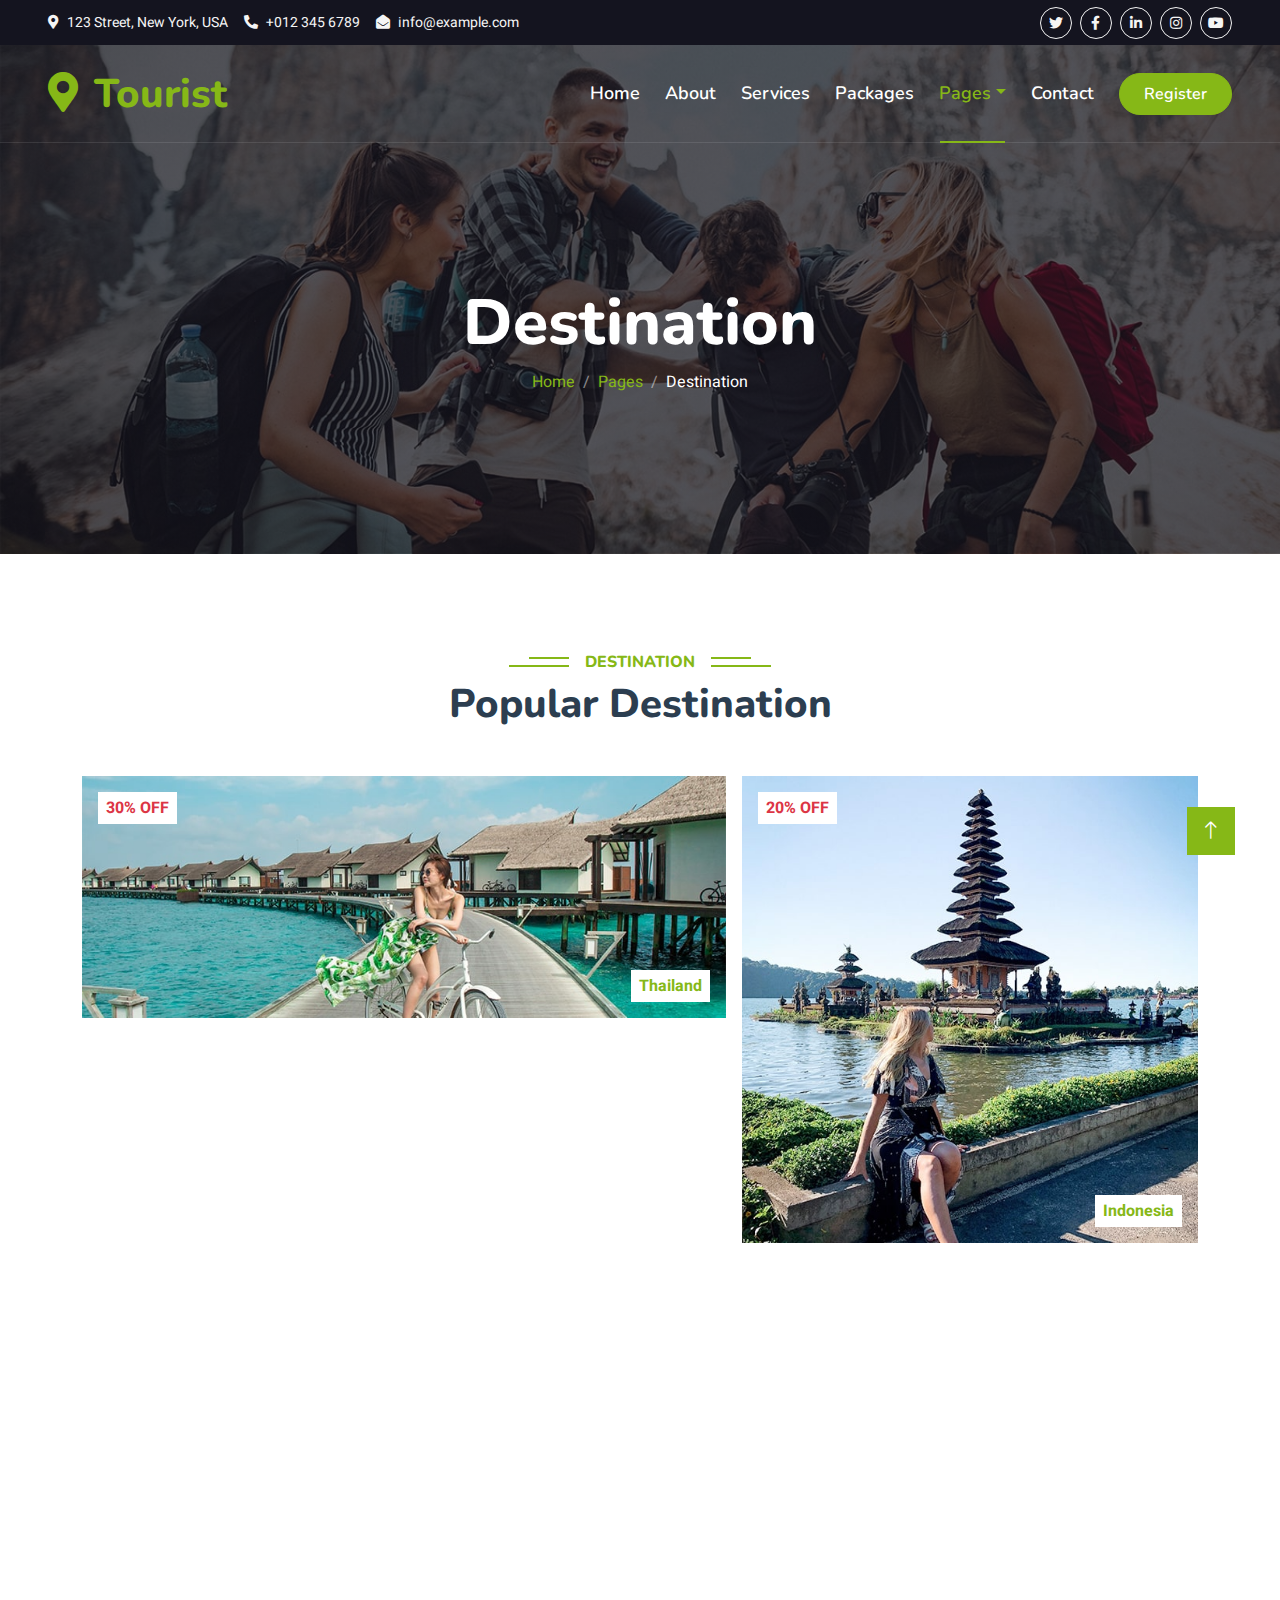
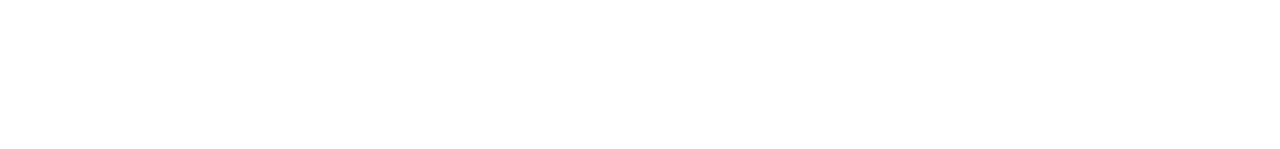
<file: destination.html>
<!DOCTYPE html>
<html lang="en">

<head>
    <meta charset="utf-8">
    <title>Tourist - Travel Agency HTML Template</title>
    <meta content="width=device-width, initial-scale=1.0" name="viewport">
    <meta content="" name="keywords">
    <meta content="" name="description">

    <!-- Favicon -->
    <link href="img/favicon.ico" rel="icon">

    <!-- Google Web Fonts -->
    <link rel="preconnect" href="https://fonts.googleapis.com">
    <link rel="preconnect" href="https://fonts.gstatic.com" crossorigin>
    <link href="https://fonts.googleapis.com/css2?family=Heebo:wght@400;500;600&family=Nunito:wght@600;700;800&display=swap" rel="stylesheet">

    <!-- Icon Font Stylesheet -->
    <link href="https://cdnjs.cloudflare.com/ajax/libs/font-awesome/5.10.0/css/all.min.css" rel="stylesheet">
    <link href="https://cdn.jsdelivr.net/npm/bootstrap-icons@1.4.1/font/bootstrap-icons.css" rel="stylesheet">

    <!-- Libraries Stylesheet -->
    <link href="lib/animate/animate.min.css" rel="stylesheet">
    <link href="lib/owlcarousel/assets/owl.carousel.min.css" rel="stylesheet">
    <link href="lib/tempusdominus/css/tempusdominus-bootstrap-4.min.css" rel="stylesheet" />

    <!-- Customized Bootstrap Stylesheet -->
    <link href="css/bootstrap.min.css" rel="stylesheet">

    <!-- Template Stylesheet -->
    <link href="css/style.css" rel="stylesheet">
</head>

<body>
    <!-- Spinner Start -->
    <div id="spinner" class="show bg-white position-fixed translate-middle w-100 vh-100 top-50 start-50 d-flex align-items-center justify-content-center">
        <div class="spinner-border text-primary" style="width: 3rem; height: 3rem;" role="status">
            <span class="sr-only">Loading...</span>
        </div>
    </div>
    <!-- Spinner End -->


    <!-- Topbar Start -->
    <div class="container-fluid bg-dark px-5 d-none d-lg-block">
        <div class="row gx-0">
            <div class="col-lg-8 text-center text-lg-start mb-2 mb-lg-0">
                <div class="d-inline-flex align-items-center" style="height: 45px;">
                    <small class="me-3 text-light"><i class="fa fa-map-marker-alt me-2"></i>123 Street, New York, USA</small>
                    <small class="me-3 text-light"><i class="fa fa-phone-alt me-2"></i>+012 345 6789</small>
                    <small class="text-light"><i class="fa fa-envelope-open me-2"></i>info@example.com</small>
                </div>
            </div>
            <div class="col-lg-4 text-center text-lg-end">
                <div class="d-inline-flex align-items-center" style="height: 45px;">
                    <a class="btn btn-sm btn-outline-light btn-sm-square rounded-circle me-2" href=""><i class="fab fa-twitter fw-normal"></i></a>
                    <a class="btn btn-sm btn-outline-light btn-sm-square rounded-circle me-2" href=""><i class="fab fa-facebook-f fw-normal"></i></a>
                    <a class="btn btn-sm btn-outline-light btn-sm-square rounded-circle me-2" href=""><i class="fab fa-linkedin-in fw-normal"></i></a>
                    <a class="btn btn-sm btn-outline-light btn-sm-square rounded-circle me-2" href=""><i class="fab fa-instagram fw-normal"></i></a>
                    <a class="btn btn-sm btn-outline-light btn-sm-square rounded-circle" href=""><i class="fab fa-youtube fw-normal"></i></a>
                </div>
            </div>
        </div>
    </div>
    <!-- Topbar End -->


    <!-- Navbar & Hero Start -->
    <div class="container-fluid position-relative p-0">
        <nav class="navbar navbar-expand-lg navbar-light px-4 px-lg-5 py-3 py-lg-0">
            <a href="" class="navbar-brand p-0">
                <h1 class="text-primary m-0"><i class="fa fa-map-marker-alt me-3"></i>Tourist</h1>
                <!-- <img src="img/logo.png" alt="Logo"> -->
            </a>
            <button class="navbar-toggler" type="button" data-bs-toggle="collapse" data-bs-target="#navbarCollapse">
                <span class="fa fa-bars"></span>
            </button>
            <div class="collapse navbar-collapse" id="navbarCollapse">
                <div class="navbar-nav ms-auto py-0">
                    <a href="index.html" class="nav-item nav-link">Home</a>
                    <a href="about.html" class="nav-item nav-link">About</a>
                    <a href="service.html" class="nav-item nav-link">Services</a>
                    <a href="package.html" class="nav-item nav-link">Packages</a>
                    <div class="nav-item dropdown">
                        <a href="#" class="nav-link dropdown-toggle active" data-bs-toggle="dropdown">Pages</a>
                        <div class="dropdown-menu m-0">
                            <a href="destination.html" class="dropdown-item active">Destination</a>
                            <a href="booking.html" class="dropdown-item">Booking</a>
                            <a href="team.html" class="dropdown-item">Travel Guides</a>
                            <a href="testimonial.html" class="dropdown-item">Testimonial</a>
                            <a href="404.html" class="dropdown-item">404 Page</a>
                        </div>
                    </div>
                    <a href="contact.html" class="nav-item nav-link">Contact</a>
                </div>
                <a href="" class="btn btn-primary rounded-pill py-2 px-4">Register</a>
            </div>
        </nav>

        <div class="container-fluid bg-primary py-5 mb-5 hero-header">
            <div class="container py-5">
                <div class="row justify-content-center py-5">
                    <div class="col-lg-10 pt-lg-5 mt-lg-5 text-center">
                        <h1 class="display-3 text-white animated slideInDown">Destination</h1>
                        <nav aria-label="breadcrumb">
                            <ol class="breadcrumb justify-content-center">
                                <li class="breadcrumb-item"><a href="#">Home</a></li>
                                <li class="breadcrumb-item"><a href="#">Pages</a></li>
                                <li class="breadcrumb-item text-white active" aria-current="page">Destination</li>
                            </ol>
                        </nav>
                    </div>
                </div>
            </div>
        </div>
    </div>
    <!-- Navbar & Hero End -->


    <!-- Destination Start -->
    <div class="container-xxl py-5 destination">
        <div class="container">
            <div class="text-center wow fadeInUp" data-wow-delay="0.1s">
                <h6 class="section-title bg-white text-center text-primary px-3">Destination</h6>
                <h1 class="mb-5">Popular Destination</h1>
            </div>
            <div class="row g-3">
                <div class="col-lg-7 col-md-6">
                    <div class="row g-3">
                        <div class="col-lg-12 col-md-12 wow zoomIn" data-wow-delay="0.1s">
                            <a class="position-relative d-block overflow-hidden" href="">
                                <img class="img-fluid" src="img/destination-1.jpg" alt="">
                                <div class="bg-white text-danger fw-bold position-absolute top-0 start-0 m-3 py-1 px-2">30% OFF</div>
                                <div class="bg-white text-primary fw-bold position-absolute bottom-0 end-0 m-3 py-1 px-2">Thailand</div>
                            </a>
                        </div>
                        <div class="col-lg-6 col-md-12 wow zoomIn" data-wow-delay="0.3s">
                            <a class="position-relative d-block overflow-hidden" href="">
                                <img class="img-fluid" src="img/destination-2.jpg" alt="">
                                <div class="bg-white text-danger fw-bold position-absolute top-0 start-0 m-3 py-1 px-2">25% OFF</div>
                                <div class="bg-white text-primary fw-bold position-absolute bottom-0 end-0 m-3 py-1 px-2">Malaysia</div>
                            </a>
                        </div>
                        <div class="col-lg-6 col-md-12 wow zoomIn" data-wow-delay="0.5s">
                            <a class="position-relative d-block overflow-hidden" href="">
                                <img class="img-fluid" src="img/destination-3.jpg" alt="">
                                <div class="bg-white text-danger fw-bold position-absolute top-0 start-0 m-3 py-1 px-2">35% OFF</div>
                                <div class="bg-white text-primary fw-bold position-absolute bottom-0 end-0 m-3 py-1 px-2">Australia</div>
                            </a>
                        </div>
                    </div>
                </div>
                <div class="col-lg-5 col-md-6 wow zoomIn" data-wow-delay="0.7s" style="min-height: 350px;">
                    <a class="position-relative d-block h-100 overflow-hidden" href="">
                        <img class="img-fluid position-absolute w-100 h-100" src="img/destination-4.jpg" alt="" style="object-fit: cover;">
                        <div class="bg-white text-danger fw-bold position-absolute top-0 start-0 m-3 py-1 px-2">20% OFF</div>
                        <div class="bg-white text-primary fw-bold position-absolute bottom-0 end-0 m-3 py-1 px-2">Indonesia</div>
                    </a>
                </div>
            </div>
        </div>
    </div>
    <!-- Destination Start -->
        

    <!-- Footer Start -->
    <div class="container-fluid bg-dark text-light footer pt-5 mt-5 wow fadeIn" data-wow-delay="0.1s">
        <div class="container py-5">
            <div class="row g-5">
                <div class="col-lg-3 col-md-6">
                    <h4 class="text-white mb-3">Company</h4>
                    <a class="btn btn-link" href="">About Us</a>
                    <a class="btn btn-link" href="">Contact Us</a>
                    <a class="btn btn-link" href="">Privacy Policy</a>
                    <a class="btn btn-link" href="">Terms & Condition</a>
                    <a class="btn btn-link" href="">FAQs & Help</a>
                </div>
                <div class="col-lg-3 col-md-6">
                    <h4 class="text-white mb-3">Contact</h4>
                    <p class="mb-2"><i class="fa fa-map-marker-alt me-3"></i>123 Street, New York, USA</p>
                    <p class="mb-2"><i class="fa fa-phone-alt me-3"></i>+012 345 67890</p>
                    <p class="mb-2"><i class="fa fa-envelope me-3"></i>info@example.com</p>
                    <div class="d-flex pt-2">
                        <a class="btn btn-outline-light btn-social" href=""><i class="fab fa-twitter"></i></a>
                        <a class="btn btn-outline-light btn-social" href=""><i class="fab fa-facebook-f"></i></a>
                        <a class="btn btn-outline-light btn-social" href=""><i class="fab fa-youtube"></i></a>
                        <a class="btn btn-outline-light btn-social" href=""><i class="fab fa-linkedin-in"></i></a>
                    </div>
                </div>
                <div class="col-lg-3 col-md-6">
                    <h4 class="text-white mb-3">Gallery</h4>
                    <div class="row g-2 pt-2">
                        <div class="col-4">
                            <img class="img-fluid bg-light p-1" src="img/package-1.jpg" alt="">
                        </div>
                        <div class="col-4">
                            <img class="img-fluid bg-light p-1" src="img/package-2.jpg" alt="">
                        </div>
                        <div class="col-4">
                            <img class="img-fluid bg-light p-1" src="img/package-3.jpg" alt="">
                        </div>
                        <div class="col-4">
                            <img class="img-fluid bg-light p-1" src="img/package-2.jpg" alt="">
                        </div>
                        <div class="col-4">
                            <img class="img-fluid bg-light p-1" src="img/package-3.jpg" alt="">
                        </div>
                        <div class="col-4">
                            <img class="img-fluid bg-light p-1" src="img/package-1.jpg" alt="">
                        </div>
                    </div>
                </div>
                <div class="col-lg-3 col-md-6">
                    <h4 class="text-white mb-3">Newsletter</h4>
                    <p>Dolor amet sit justo amet elitr clita ipsum elitr est.</p>
                    <div class="position-relative mx-auto" style="max-width: 400px;">
                        <input class="form-control border-primary w-100 py-3 ps-4 pe-5" type="text" placeholder="Your email">
                        <button type="button" class="btn btn-primary py-2 position-absolute top-0 end-0 mt-2 me-2">SignUp</button>
                    </div>
                </div>
            </div>
        </div>
        <div class="container">
            <div class="copyright">
                <div class="row">
                    <div class="col-md-6 text-center text-md-start mb-3 mb-md-0">
                        &copy; <a class="border-bottom" href="#">Your Site Name</a>, All Right Reserved.

                        <!--/*** This template is free as long as you keep the footer author’s credit link/attribution link/backlink. If you'd like to use the template without the footer author’s credit link/attribution link/backlink, you can purchase the Credit Removal License from "https://htmlcodex.com/credit-removal". Thank you for your support. ***/-->
                        Designed By <a class="border-bottom" href="https://htmlcodex.com">HTML Codex</a>
                    </div>
                    <div class="col-md-6 text-center text-md-end">
                        <div class="footer-menu">
                            <a href="">Home</a>
                            <a href="">Cookies</a>
                            <a href="">Help</a>
                            <a href="">FQAs</a>
                        </div>
                    </div>
                </div>
            </div>
        </div>
    </div>
    <!-- Footer End -->


    <!-- Back to Top -->
    <a href="#" class="btn btn-lg btn-primary btn-lg-square back-to-top"><i class="bi bi-arrow-up"></i></a>


    <!-- JavaScript Libraries -->
    <script src="https://code.jquery.com/jquery-3.4.1.min.js"></script>
    <script src="https://cdn.jsdelivr.net/npm/bootstrap@5.0.0/dist/js/bootstrap.bundle.min.js"></script>
    <script src="lib/wow/wow.min.js"></script>
    <script src="lib/easing/easing.min.js"></script>
    <script src="lib/waypoints/waypoints.min.js"></script>
    <script src="lib/owlcarousel/owl.carousel.min.js"></script>
    <script src="lib/tempusdominus/js/moment.min.js"></script>
    <script src="lib/tempusdominus/js/moment-timezone.min.js"></script>
    <script src="lib/tempusdominus/js/tempusdominus-bootstrap-4.min.js"></script>

    <!-- Template Javascript -->
    <script src="js/main.js"></script>
</body>

</html>
</file>
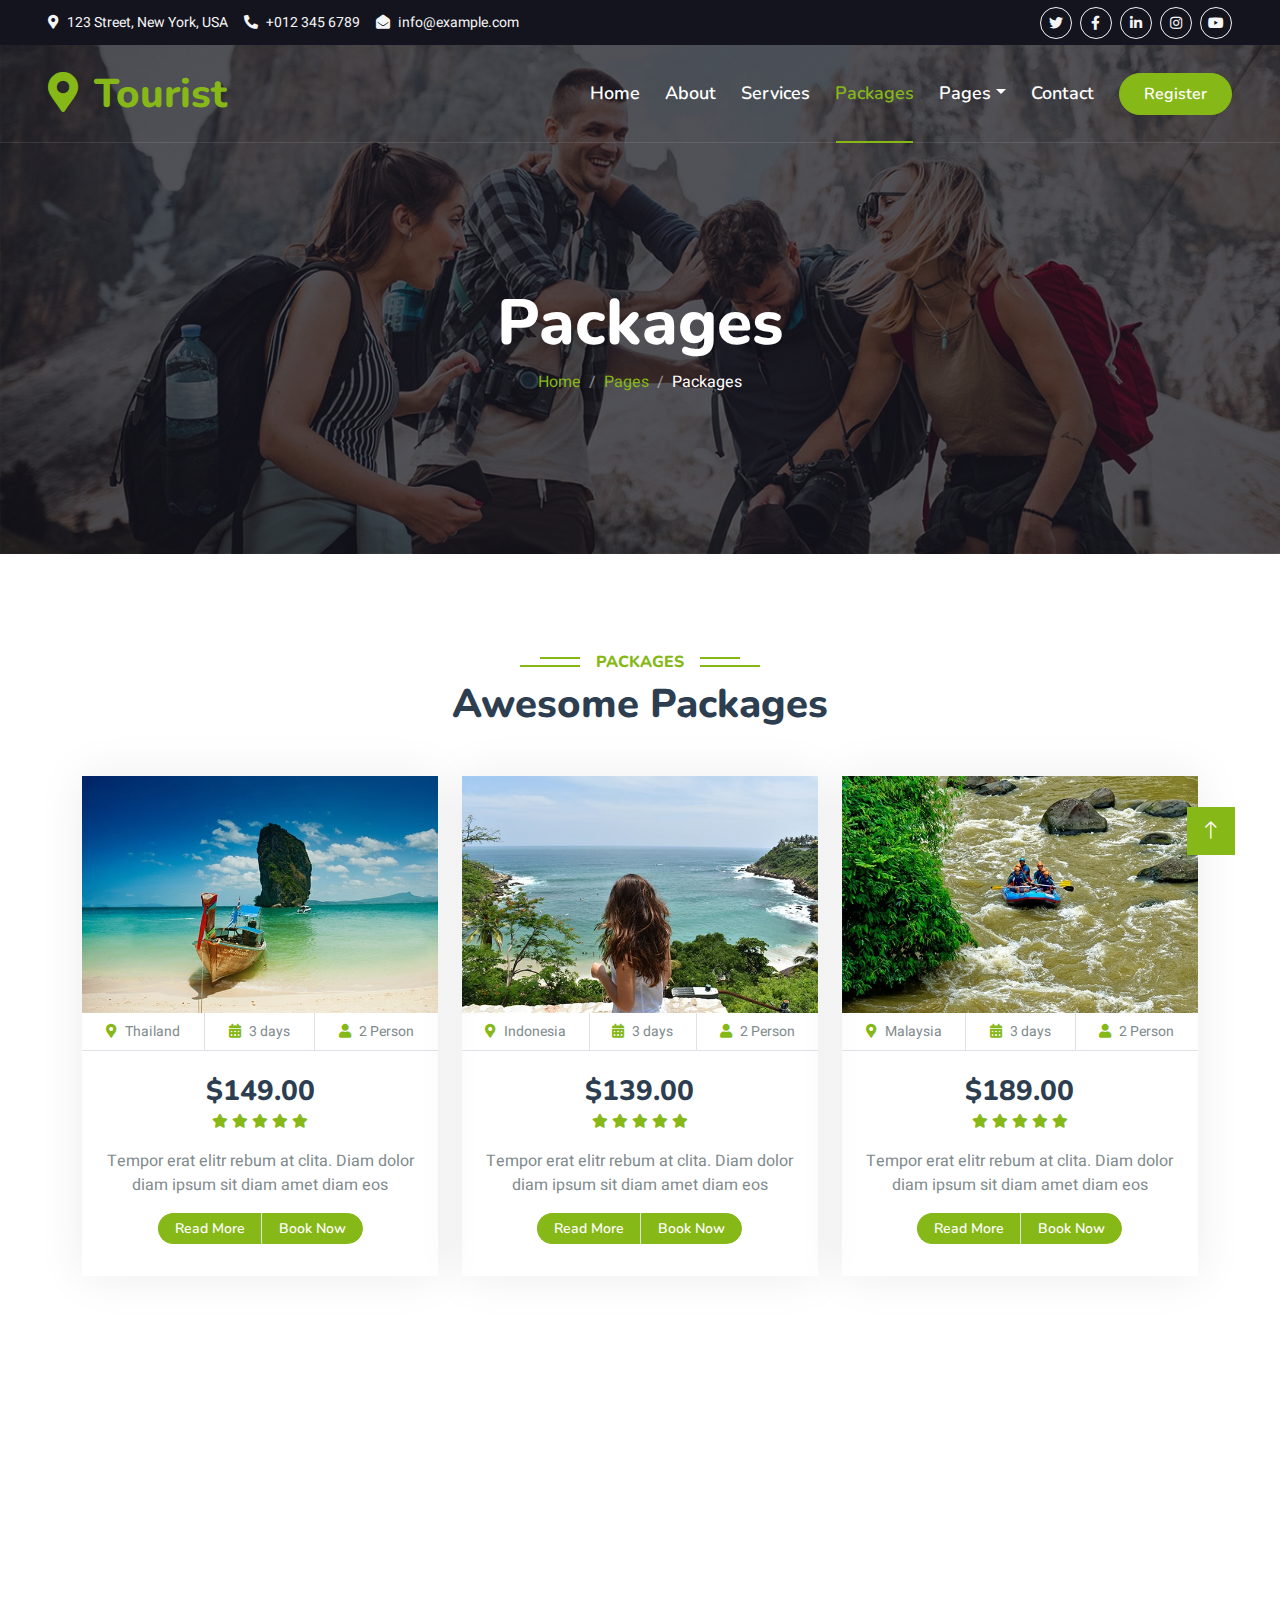
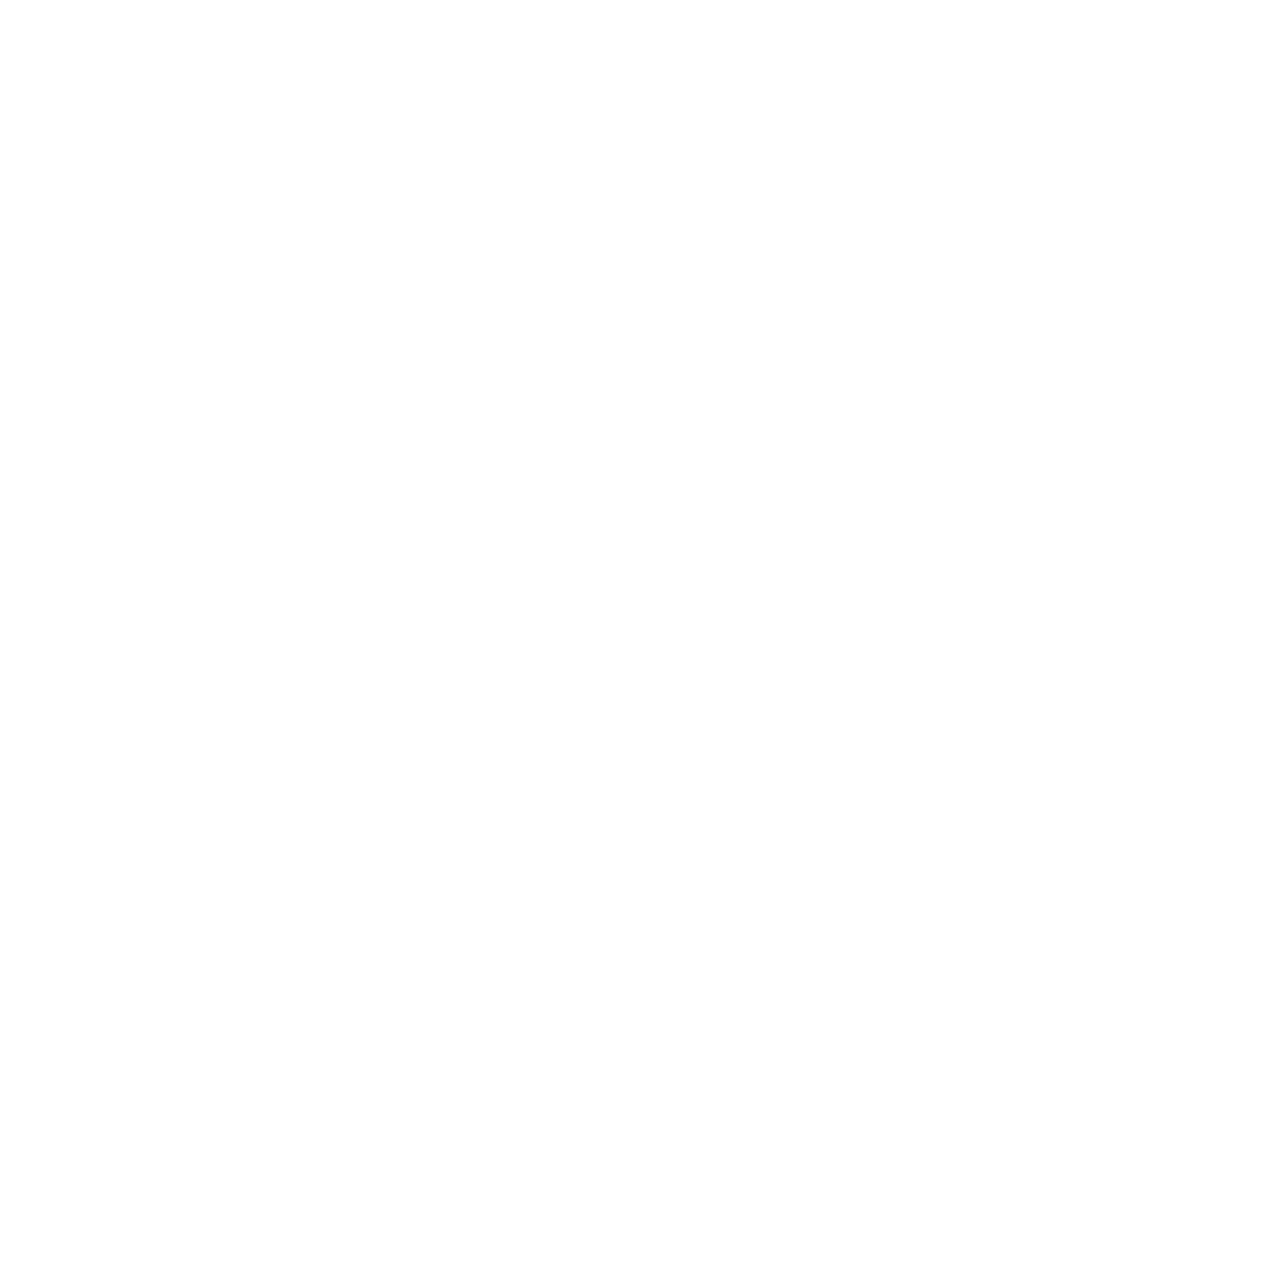
<file: package.html>
<!DOCTYPE html>
<html lang="en">

<head>
    <meta charset="utf-8">
    <title>Tourist - Travel Agency HTML Template</title>
    <meta content="width=device-width, initial-scale=1.0" name="viewport">
    <meta content="" name="keywords">
    <meta content="" name="description">

    <!-- Favicon -->
    <link href="img/favicon.ico" rel="icon">

    <!-- Google Web Fonts -->
    <link rel="preconnect" href="https://fonts.googleapis.com">
    <link rel="preconnect" href="https://fonts.gstatic.com" crossorigin>
    <link href="https://fonts.googleapis.com/css2?family=Heebo:wght@400;500;600&family=Nunito:wght@600;700;800&display=swap" rel="stylesheet">

    <!-- Icon Font Stylesheet -->
    <link href="https://cdnjs.cloudflare.com/ajax/libs/font-awesome/5.10.0/css/all.min.css" rel="stylesheet">
    <link href="https://cdn.jsdelivr.net/npm/bootstrap-icons@1.4.1/font/bootstrap-icons.css" rel="stylesheet">

    <!-- Libraries Stylesheet -->
    <link href="lib/animate/animate.min.css" rel="stylesheet">
    <link href="lib/owlcarousel/assets/owl.carousel.min.css" rel="stylesheet">
    <link href="lib/tempusdominus/css/tempusdominus-bootstrap-4.min.css" rel="stylesheet" />

    <!-- Customized Bootstrap Stylesheet -->
    <link href="css/bootstrap.min.css" rel="stylesheet">

    <!-- Template Stylesheet -->
    <link href="css/style.css" rel="stylesheet">
</head>

<body>
    <!-- Spinner Start -->
    <div id="spinner" class="show bg-white position-fixed translate-middle w-100 vh-100 top-50 start-50 d-flex align-items-center justify-content-center">
        <div class="spinner-border text-primary" style="width: 3rem; height: 3rem;" role="status">
            <span class="sr-only">Loading...</span>
        </div>
    </div>
    <!-- Spinner End -->


    <!-- Topbar Start -->
    <div class="container-fluid bg-dark px-5 d-none d-lg-block">
        <div class="row gx-0">
            <div class="col-lg-8 text-center text-lg-start mb-2 mb-lg-0">
                <div class="d-inline-flex align-items-center" style="height: 45px;">
                    <small class="me-3 text-light"><i class="fa fa-map-marker-alt me-2"></i>123 Street, New York, USA</small>
                    <small class="me-3 text-light"><i class="fa fa-phone-alt me-2"></i>+012 345 6789</small>
                    <small class="text-light"><i class="fa fa-envelope-open me-2"></i>info@example.com</small>
                </div>
            </div>
            <div class="col-lg-4 text-center text-lg-end">
                <div class="d-inline-flex align-items-center" style="height: 45px;">
                    <a class="btn btn-sm btn-outline-light btn-sm-square rounded-circle me-2" href=""><i class="fab fa-twitter fw-normal"></i></a>
                    <a class="btn btn-sm btn-outline-light btn-sm-square rounded-circle me-2" href=""><i class="fab fa-facebook-f fw-normal"></i></a>
                    <a class="btn btn-sm btn-outline-light btn-sm-square rounded-circle me-2" href=""><i class="fab fa-linkedin-in fw-normal"></i></a>
                    <a class="btn btn-sm btn-outline-light btn-sm-square rounded-circle me-2" href=""><i class="fab fa-instagram fw-normal"></i></a>
                    <a class="btn btn-sm btn-outline-light btn-sm-square rounded-circle" href=""><i class="fab fa-youtube fw-normal"></i></a>
                </div>
            </div>
        </div>
    </div>
    <!-- Topbar End -->


    <!-- Navbar & Hero Start -->
    <div class="container-fluid position-relative p-0">
        <nav class="navbar navbar-expand-lg navbar-light px-4 px-lg-5 py-3 py-lg-0">
            <a href="" class="navbar-brand p-0">
                <h1 class="text-primary m-0"><i class="fa fa-map-marker-alt me-3"></i>Tourist</h1>
                <!-- <img src="img/logo.png" alt="Logo"> -->
            </a>
            <button class="navbar-toggler" type="button" data-bs-toggle="collapse" data-bs-target="#navbarCollapse">
                <span class="fa fa-bars"></span>
            </button>
            <div class="collapse navbar-collapse" id="navbarCollapse">
                <div class="navbar-nav ms-auto py-0">
                    <a href="index.html" class="nav-item nav-link">Home</a>
                    <a href="about.html" class="nav-item nav-link">About</a>
                    <a href="service.html" class="nav-item nav-link">Services</a>
                    <a href="package.html" class="nav-item nav-link active">Packages</a>
                    <div class="nav-item dropdown">
                        <a href="#" class="nav-link dropdown-toggle" data-bs-toggle="dropdown">Pages</a>
                        <div class="dropdown-menu m-0">
                            <a href="destination.html" class="dropdown-item">Destination</a>
                            <a href="booking.html" class="dropdown-item">Booking</a>
                            <a href="team.html" class="dropdown-item">Travel Guides</a>
                            <a href="testimonial.html" class="dropdown-item">Testimonial</a>
                            <a href="404.html" class="dropdown-item">404 Page</a>
                        </div>
                    </div>
                    <a href="contact.html" class="nav-item nav-link">Contact</a>
                </div>
                <a href="" class="btn btn-primary rounded-pill py-2 px-4">Register</a>
            </div>
        </nav>

        <div class="container-fluid bg-primary py-5 mb-5 hero-header">
            <div class="container py-5">
                <div class="row justify-content-center py-5">
                    <div class="col-lg-10 pt-lg-5 mt-lg-5 text-center">
                        <h1 class="display-3 text-white animated slideInDown">Packages</h1>
                        <nav aria-label="breadcrumb">
                            <ol class="breadcrumb justify-content-center">
                                <li class="breadcrumb-item"><a href="#">Home</a></li>
                                <li class="breadcrumb-item"><a href="#">Pages</a></li>
                                <li class="breadcrumb-item text-white active" aria-current="page">Packages</li>
                            </ol>
                        </nav>
                    </div>
                </div>
            </div>
        </div>
    </div>
    <!-- Navbar & Hero End -->


    <!-- Package Start -->
    <div class="container-xxl py-5">
        <div class="container">
            <div class="text-center wow fadeInUp" data-wow-delay="0.1s">
                <h6 class="section-title bg-white text-center text-primary px-3">Packages</h6>
                <h1 class="mb-5">Awesome Packages</h1>
            </div>
            <div class="row g-4 justify-content-center">
                <div class="col-lg-4 col-md-6 wow fadeInUp" data-wow-delay="0.1s">
                    <div class="package-item">
                        <div class="overflow-hidden">
                            <img class="img-fluid" src="img/package-1.jpg" alt="">
                        </div>
                        <div class="d-flex border-bottom">
                            <small class="flex-fill text-center border-end py-2"><i class="fa fa-map-marker-alt text-primary me-2"></i>Thailand</small>
                            <small class="flex-fill text-center border-end py-2"><i class="fa fa-calendar-alt text-primary me-2"></i>3 days</small>
                            <small class="flex-fill text-center py-2"><i class="fa fa-user text-primary me-2"></i>2 Person</small>
                        </div>
                        <div class="text-center p-4">
                            <h3 class="mb-0">$149.00</h3>
                            <div class="mb-3">
                                <small class="fa fa-star text-primary"></small>
                                <small class="fa fa-star text-primary"></small>
                                <small class="fa fa-star text-primary"></small>
                                <small class="fa fa-star text-primary"></small>
                                <small class="fa fa-star text-primary"></small>
                            </div>
                            <p>Tempor erat elitr rebum at clita. Diam dolor diam ipsum sit diam amet diam eos</p>
                            <div class="d-flex justify-content-center mb-2">
                                <a href="#" class="btn btn-sm btn-primary px-3 border-end" style="border-radius: 30px 0 0 30px;">Read More</a>
                                <a href="#" class="btn btn-sm btn-primary px-3" style="border-radius: 0 30px 30px 0;">Book Now</a>
                            </div>
                        </div>
                    </div>
                </div>
                <div class="col-lg-4 col-md-6 wow fadeInUp" data-wow-delay="0.3s">
                    <div class="package-item">
                        <div class="overflow-hidden">
                            <img class="img-fluid" src="img/package-2.jpg" alt="">
                        </div>
                        <div class="d-flex border-bottom">
                            <small class="flex-fill text-center border-end py-2"><i class="fa fa-map-marker-alt text-primary me-2"></i>Indonesia</small>
                            <small class="flex-fill text-center border-end py-2"><i class="fa fa-calendar-alt text-primary me-2"></i>3 days</small>
                            <small class="flex-fill text-center py-2"><i class="fa fa-user text-primary me-2"></i>2 Person</small>
                        </div>
                        <div class="text-center p-4">
                            <h3 class="mb-0">$139.00</h3>
                            <div class="mb-3">
                                <small class="fa fa-star text-primary"></small>
                                <small class="fa fa-star text-primary"></small>
                                <small class="fa fa-star text-primary"></small>
                                <small class="fa fa-star text-primary"></small>
                                <small class="fa fa-star text-primary"></small>
                            </div>
                            <p>Tempor erat elitr rebum at clita. Diam dolor diam ipsum sit diam amet diam eos</p>
                            <div class="d-flex justify-content-center mb-2">
                                <a href="#" class="btn btn-sm btn-primary px-3 border-end" style="border-radius: 30px 0 0 30px;">Read More</a>
                                <a href="#" class="btn btn-sm btn-primary px-3" style="border-radius: 0 30px 30px 0;">Book Now</a>
                            </div>
                        </div>
                    </div>
                </div>
                <div class="col-lg-4 col-md-6 wow fadeInUp" data-wow-delay="0.5s">
                    <div class="package-item">
                        <div class="overflow-hidden">
                            <img class="img-fluid" src="img/package-3.jpg" alt="">
                        </div>
                        <div class="d-flex border-bottom">
                            <small class="flex-fill text-center border-end py-2"><i class="fa fa-map-marker-alt text-primary me-2"></i>Malaysia</small>
                            <small class="flex-fill text-center border-end py-2"><i class="fa fa-calendar-alt text-primary me-2"></i>3 days</small>
                            <small class="flex-fill text-center py-2"><i class="fa fa-user text-primary me-2"></i>2 Person</small>
                        </div>
                        <div class="text-center p-4">
                            <h3 class="mb-0">$189.00</h3>
                            <div class="mb-3">
                                <small class="fa fa-star text-primary"></small>
                                <small class="fa fa-star text-primary"></small>
                                <small class="fa fa-star text-primary"></small>
                                <small class="fa fa-star text-primary"></small>
                                <small class="fa fa-star text-primary"></small>
                            </div>
                            <p>Tempor erat elitr rebum at clita. Diam dolor diam ipsum sit diam amet diam eos</p>
                            <div class="d-flex justify-content-center mb-2">
                                <a href="#" class="btn btn-sm btn-primary px-3 border-end" style="border-radius: 30px 0 0 30px;">Read More</a>
                                <a href="#" class="btn btn-sm btn-primary px-3" style="border-radius: 0 30px 30px 0;">Book Now</a>
                            </div>
                        </div>
                    </div>
                </div>
            </div>
        </div>
    </div>
    <!-- Package End -->


    <!-- Booking Start -->
    <div class="container-xxl py-5 wow fadeInUp" data-wow-delay="0.1s">
        <div class="container">
            <div class="booking p-5">
                <div class="row g-5 align-items-center">
                    <div class="col-md-6 text-white">
                        <h6 class="text-white text-uppercase">Booking</h6>
                        <h1 class="text-white mb-4">Online Booking</h1>
                        <p class="mb-4">Tempor erat elitr rebum at clita. Diam dolor diam ipsum sit. Aliqu diam amet diam et eos. Clita erat ipsum et lorem et sit.</p>
                        <p class="mb-4">Tempor erat elitr rebum at clita. Diam dolor diam ipsum sit. Aliqu diam amet diam et eos. Clita erat ipsum et lorem et sit, sed stet lorem sit clita duo justo magna dolore erat amet</p>
                        <a class="btn btn-outline-light py-3 px-5 mt-2" href="">Read More</a>
                    </div>
                    <div class="col-md-6">
                        <h1 class="text-white mb-4">Book A Tour</h1>
                        <form>
                            <div class="row g-3">
                                <div class="col-md-6">
                                    <div class="form-floating">
                                        <input type="text" class="form-control bg-transparent" id="name" placeholder="Your Name">
                                        <label for="name">Your Name</label>
                                    </div>
                                </div>
                                <div class="col-md-6">
                                    <div class="form-floating">
                                        <input type="email" class="form-control bg-transparent" id="email" placeholder="Your Email">
                                        <label for="email">Your Email</label>
                                    </div>
                                </div>
                                <div class="col-md-6">
                                    <div class="form-floating date" id="date3" data-target-input="nearest">
                                        <input type="text" class="form-control bg-transparent datetimepicker-input" id="datetime" placeholder="Date & Time" data-target="#date3" data-toggle="datetimepicker" />
                                        <label for="datetime">Date & Time</label>
                                    </div>
                                </div>
                                <div class="col-md-6">
                                    <div class="form-floating">
                                        <select class="form-select bg-transparent" id="select1">
                                            <option value="1">Destination 1</option>
                                            <option value="2">Destination 2</option>
                                            <option value="3">Destination 3</option>
                                        </select>
                                        <label for="select1">Destination</label>
                                    </div>
                                </div>
                                <div class="col-12">
                                    <div class="form-floating">
                                        <textarea class="form-control bg-transparent" placeholder="Special Request" id="message" style="height: 100px"></textarea>
                                        <label for="message">Special Request</label>
                                    </div>
                                </div>
                                <div class="col-12">
                                    <button class="btn btn-outline-light w-100 py-3" type="submit">Book Now</button>
                                </div>
                            </div>
                        </form>
                    </div>
                </div>
            </div>
        </div>
    </div>
    <!-- Booking Start -->


    <!-- Process Start -->
    <div class="container-xxl py-5">
        <div class="container">
            <div class="text-center pb-4 wow fadeInUp" data-wow-delay="0.1s">
                <h6 class="section-title bg-white text-center text-primary px-3">Process</h6>
                <h1 class="mb-5">3 Easy Steps</h1>
            </div>
            <div class="row gy-5 gx-4 justify-content-center">
                <div class="col-lg-4 col-sm-6 text-center pt-4 wow fadeInUp" data-wow-delay="0.1s">
                    <div class="position-relative border border-primary pt-5 pb-4 px-4">
                        <div class="d-inline-flex align-items-center justify-content-center bg-primary rounded-circle position-absolute top-0 start-50 translate-middle shadow" style="width: 100px; height: 100px;">
                            <i class="fa fa-globe fa-3x text-white"></i>
                        </div>
                        <h5 class="mt-4">Choose A Destination</h5>
                        <hr class="w-25 mx-auto bg-primary mb-1">
                        <hr class="w-50 mx-auto bg-primary mt-0">
                        <p class="mb-0">Tempor erat elitr rebum clita dolor diam ipsum sit diam amet diam eos erat ipsum et lorem et sit sed stet lorem sit</p>
                    </div>
                </div>
                <div class="col-lg-4 col-sm-6 text-center pt-4 wow fadeInUp" data-wow-delay="0.3s">
                    <div class="position-relative border border-primary pt-5 pb-4 px-4">
                        <div class="d-inline-flex align-items-center justify-content-center bg-primary rounded-circle position-absolute top-0 start-50 translate-middle shadow" style="width: 100px; height: 100px;">
                            <i class="fa fa-dollar-sign fa-3x text-white"></i>
                        </div>
                        <h5 class="mt-4">Pay Online</h5>
                        <hr class="w-25 mx-auto bg-primary mb-1">
                        <hr class="w-50 mx-auto bg-primary mt-0">
                        <p class="mb-0">Tempor erat elitr rebum clita dolor diam ipsum sit diam amet diam eos erat ipsum et lorem et sit sed stet lorem sit</p>
                    </div>
                </div>
                <div class="col-lg-4 col-sm-6 text-center pt-4 wow fadeInUp" data-wow-delay="0.5s">
                    <div class="position-relative border border-primary pt-5 pb-4 px-4">
                        <div class="d-inline-flex align-items-center justify-content-center bg-primary rounded-circle position-absolute top-0 start-50 translate-middle shadow" style="width: 100px; height: 100px;">
                            <i class="fa fa-plane fa-3x text-white"></i>
                        </div>
                        <h5 class="mt-4">Fly Today</h5>
                        <hr class="w-25 mx-auto bg-primary mb-1">
                        <hr class="w-50 mx-auto bg-primary mt-0">
                        <p class="mb-0">Tempor erat elitr rebum clita dolor diam ipsum sit diam amet diam eos erat ipsum et lorem et sit sed stet lorem sit</p>
                    </div>
                </div>
            </div>
        </div>
    </div>
    <!-- Process Start -->
        

    <!-- Footer Start -->
    <div class="container-fluid bg-dark text-light footer pt-5 mt-5 wow fadeIn" data-wow-delay="0.1s">
        <div class="container py-5">
            <div class="row g-5">
                <div class="col-lg-3 col-md-6">
                    <h4 class="text-white mb-3">Company</h4>
                    <a class="btn btn-link" href="">About Us</a>
                    <a class="btn btn-link" href="">Contact Us</a>
                    <a class="btn btn-link" href="">Privacy Policy</a>
                    <a class="btn btn-link" href="">Terms & Condition</a>
                    <a class="btn btn-link" href="">FAQs & Help</a>
                </div>
                <div class="col-lg-3 col-md-6">
                    <h4 class="text-white mb-3">Contact</h4>
                    <p class="mb-2"><i class="fa fa-map-marker-alt me-3"></i>123 Street, New York, USA</p>
                    <p class="mb-2"><i class="fa fa-phone-alt me-3"></i>+012 345 67890</p>
                    <p class="mb-2"><i class="fa fa-envelope me-3"></i>info@example.com</p>
                    <div class="d-flex pt-2">
                        <a class="btn btn-outline-light btn-social" href=""><i class="fab fa-twitter"></i></a>
                        <a class="btn btn-outline-light btn-social" href=""><i class="fab fa-facebook-f"></i></a>
                        <a class="btn btn-outline-light btn-social" href=""><i class="fab fa-youtube"></i></a>
                        <a class="btn btn-outline-light btn-social" href=""><i class="fab fa-linkedin-in"></i></a>
                    </div>
                </div>
                <div class="col-lg-3 col-md-6">
                    <h4 class="text-white mb-3">Gallery</h4>
                    <div class="row g-2 pt-2">
                        <div class="col-4">
                            <img class="img-fluid bg-light p-1" src="img/package-1.jpg" alt="">
                        </div>
                        <div class="col-4">
                            <img class="img-fluid bg-light p-1" src="img/package-2.jpg" alt="">
                        </div>
                        <div class="col-4">
                            <img class="img-fluid bg-light p-1" src="img/package-3.jpg" alt="">
                        </div>
                        <div class="col-4">
                            <img class="img-fluid bg-light p-1" src="img/package-2.jpg" alt="">
                        </div>
                        <div class="col-4">
                            <img class="img-fluid bg-light p-1" src="img/package-3.jpg" alt="">
                        </div>
                        <div class="col-4">
                            <img class="img-fluid bg-light p-1" src="img/package-1.jpg" alt="">
                        </div>
                    </div>
                </div>
                <div class="col-lg-3 col-md-6">
                    <h4 class="text-white mb-3">Newsletter</h4>
                    <p>Dolor amet sit justo amet elitr clita ipsum elitr est.</p>
                    <div class="position-relative mx-auto" style="max-width: 400px;">
                        <input class="form-control border-primary w-100 py-3 ps-4 pe-5" type="text" placeholder="Your email">
                        <button type="button" class="btn btn-primary py-2 position-absolute top-0 end-0 mt-2 me-2">SignUp</button>
                    </div>
                </div>
            </div>
        </div>
        <div class="container">
            <div class="copyright">
                <div class="row">
                    <div class="col-md-6 text-center text-md-start mb-3 mb-md-0">
                        &copy; <a class="border-bottom" href="#">Your Site Name</a>, All Right Reserved.

                        <!--/*** This template is free as long as you keep the footer author’s credit link/attribution link/backlink. If you'd like to use the template without the footer author’s credit link/attribution link/backlink, you can purchase the Credit Removal License from "https://htmlcodex.com/credit-removal". Thank you for your support. ***/-->
                        Designed By <a class="border-bottom" href="https://htmlcodex.com">HTML Codex</a>
                    </div>
                    <div class="col-md-6 text-center text-md-end">
                        <div class="footer-menu">
                            <a href="">Home</a>
                            <a href="">Cookies</a>
                            <a href="">Help</a>
                            <a href="">FQAs</a>
                        </div>
                    </div>
                </div>
            </div>
        </div>
    </div>
    <!-- Footer End -->


    <!-- Back to Top -->
    <a href="#" class="btn btn-lg btn-primary btn-lg-square back-to-top"><i class="bi bi-arrow-up"></i></a>


    <!-- JavaScript Libraries -->
    <script src="https://code.jquery.com/jquery-3.4.1.min.js"></script>
    <script src="https://cdn.jsdelivr.net/npm/bootstrap@5.0.0/dist/js/bootstrap.bundle.min.js"></script>
    <script src="lib/wow/wow.min.js"></script>
    <script src="lib/easing/easing.min.js"></script>
    <script src="lib/waypoints/waypoints.min.js"></script>
    <script src="lib/owlcarousel/owl.carousel.min.js"></script>
    <script src="lib/tempusdominus/js/moment.min.js"></script>
    <script src="lib/tempusdominus/js/moment-timezone.min.js"></script>
    <script src="lib/tempusdominus/js/tempusdominus-bootstrap-4.min.js"></script>

    <!-- Template Javascript -->
    <script src="js/main.js"></script>
</body>

</html>
</file>
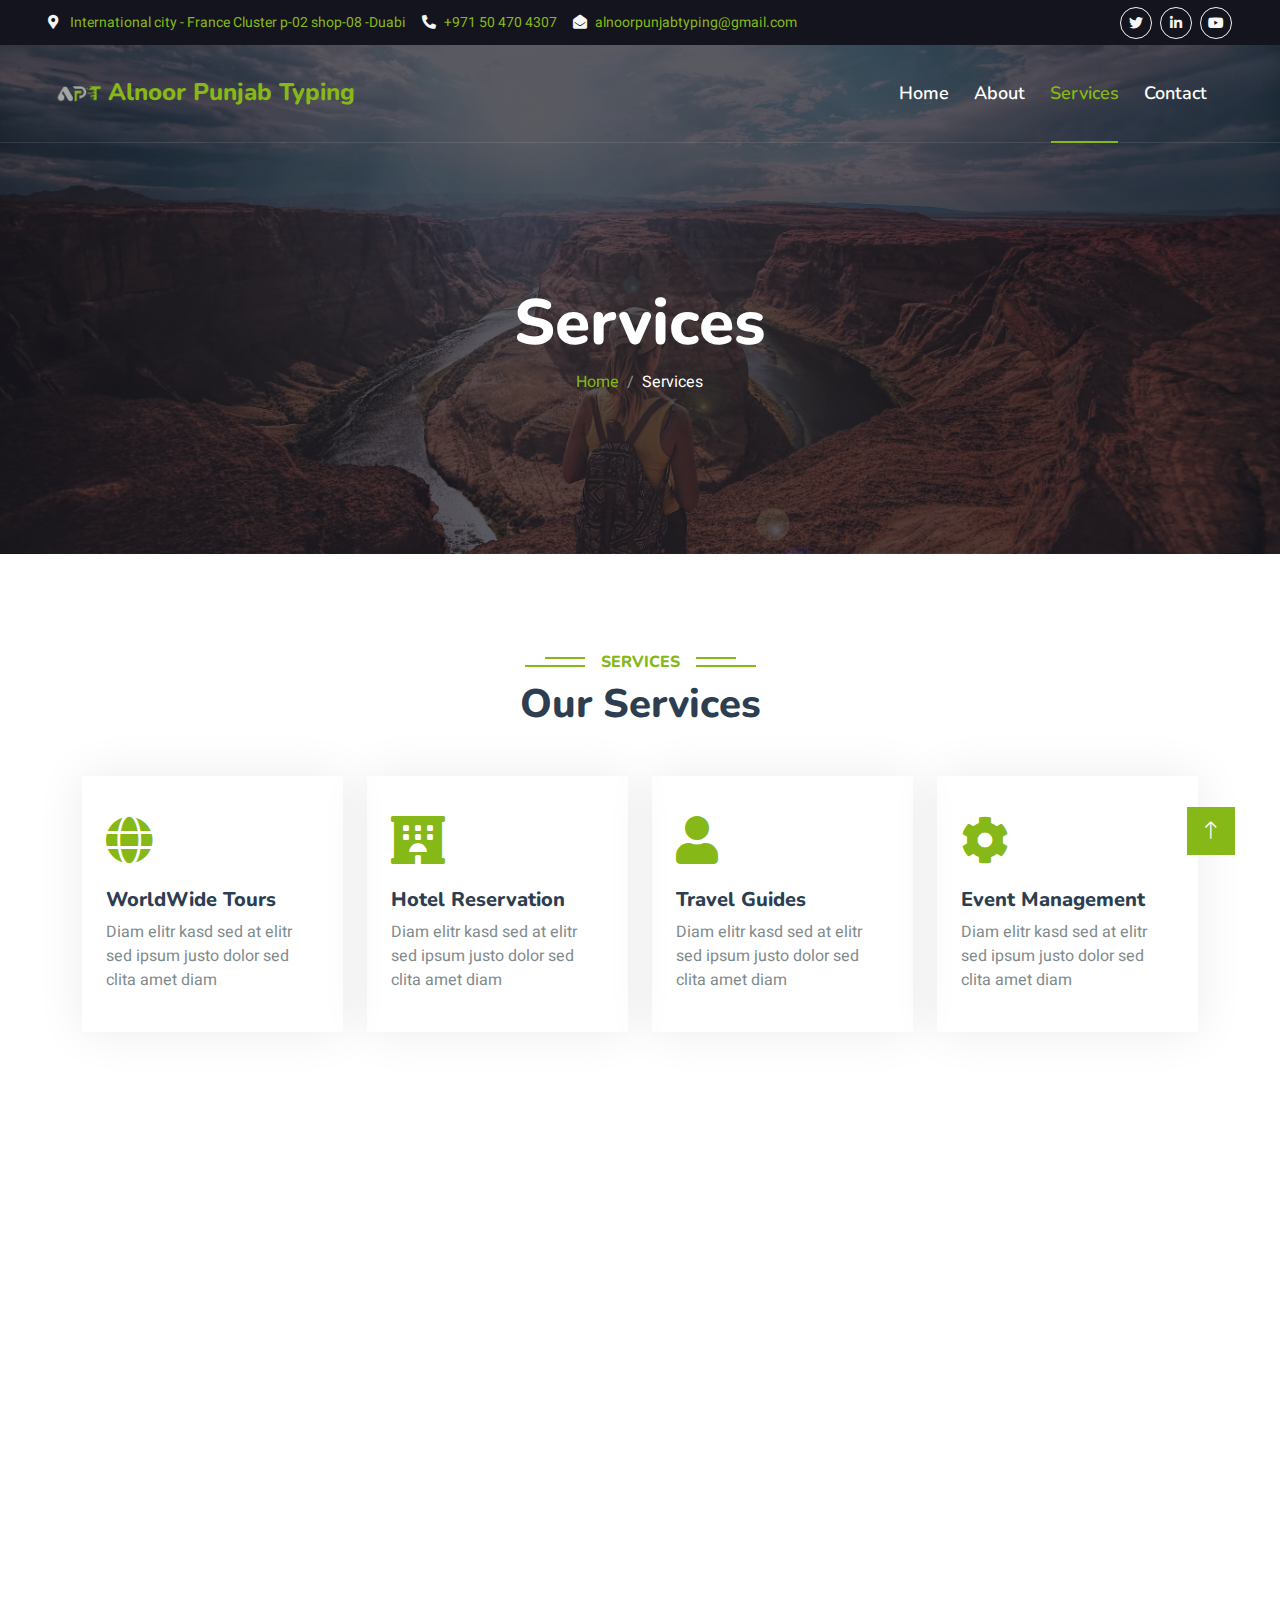
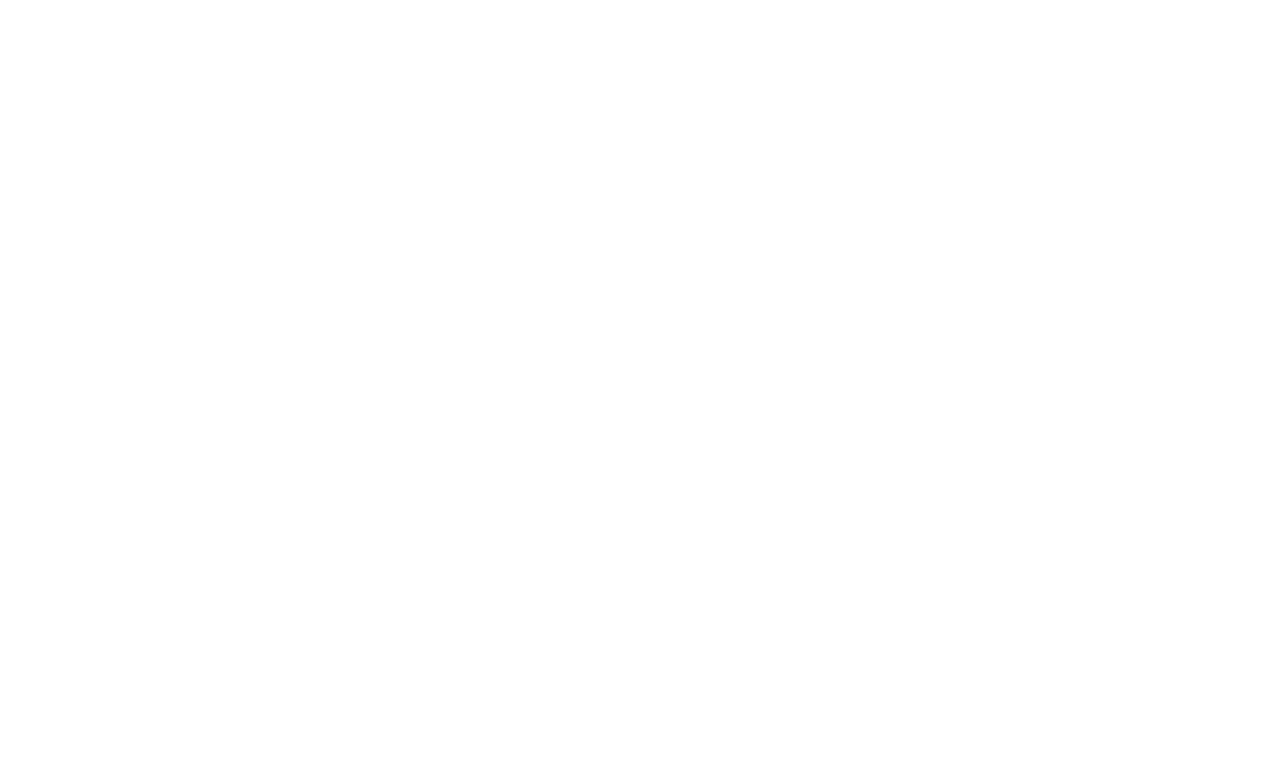
<file: service.html>
<!DOCTYPE html>
<html lang="en">
  <head>
    <meta charset="utf-8" />
    <title>Alnoor Punjab Typing</title>
    <meta content="width=device-width, initial-scale=1.0" name="viewport" />
    <meta content="" name="keywords" />
    <meta content="" name="description" />

    <!-- Favicon -->
    <link href="img/favicon.ico" rel="icon" />

    <!-- Google Web Fonts -->
    <link rel="preconnect" href="https://fonts.googleapis.com" />
    <link rel="preconnect" href="https://fonts.gstatic.com" crossorigin />
    <link
      href="https://fonts.googleapis.com/css2?family=Heebo:wght@400;500;600&family=Nunito:wght@600;700;800&display=swap"
      rel="stylesheet"
    />

    <!-- Icon Font Stylesheet -->
    <link
      href="https://cdnjs.cloudflare.com/ajax/libs/font-awesome/5.10.0/css/all.min.css"
      rel="stylesheet"
    />
    <link
      href="https://cdn.jsdelivr.net/npm/bootstrap-icons@1.4.1/font/bootstrap-icons.css"
      rel="stylesheet"
    />

    <!-- Libraries Stylesheet -->
    <link href="lib/animate/animate.min.css" rel="stylesheet" />
    <link href="lib/owlcarousel/assets/owl.carousel.min.css" rel="stylesheet" />
    <link
      href="lib/tempusdominus/css/tempusdominus-bootstrap-4.min.css"
      rel="stylesheet"
    />

    <!-- Customized Bootstrap Stylesheet -->
    <link href="css/bootstrap.min.css" rel="stylesheet" />

    <!-- Template Stylesheet -->
    <link href="css/style.css" rel="stylesheet" />
  </head>

  <body>
    <!-- Spinner Start -->
    <div
      id="spinner"
      class="show bg-white position-fixed translate-middle w-100 vh-100 top-50 start-50 d-flex align-items-center justify-content-center"
    >
      <div
        class="spinner-border text-primary"
        style="width: 3rem; height: 3rem"
        role="status"
      >
        <span class="sr-only">Loading...</span>
      </div>
    </div>
    <!-- Spinner End -->

    <!-- Topbar Start -->
    <div class="container-fluid bg-dark px-5 d-none d-lg-block">
      <div class="row gx-0">
        <div class="col-lg-8 text-center text-lg-start mb-2 mb-lg-0">
          <div class="d-inline-flex align-items-center" style="height: 45px">
            <small class="me-3 text-light"
              ><i class="fa fa-map-marker-alt me-2"></i>
              <a href="#"
                >International city - France Cluster p-02 shop-08 -Duabi</a
              >
            </small>
            <small class="me-3 text-light"
              ><i class="fa fa-phone-alt me-2"></i
              ><a href="tel:+971 50 470 4307">+971 50 470 4307</a></small
            >
            <small class="text-light"
              ><i class="fa fa-envelope-open me-2"></i
              ><a href="mailto:alnoorpunjabtyping@gmail.com"
                >alnoorpunjabtyping@gmail.com</a
              ></small
            >
          </div>
        </div>

        <!-- socail links -->
        <div class="col-lg-4 text-center text-lg-end">
          <div class="d-inline-flex align-items-center" style="height: 45px">
            <a
              class="btn btn-sm btn-outline-light btn-sm-square rounded-circle me-2"
              href=""
              ><i class="fab fa-twitter fw-normal"></i
            ></a>

            <!-- <a
                class="btn btn-sm btn-outline-light btn-sm-square rounded-circle me-2"
                href=""
                ><i class="fab fa-facebook-f fw-normal"></i
              ></a> -->
            <a
              class="btn btn-sm btn-outline-light btn-sm-square rounded-circle me-2"
              href="https://www.linkedin.com/in/husnain-ashraf-6600ab1ab/"
              ><i class="fab fa-linkedin-in fw-normal"></i
            ></a>
            <!-- <a
                class="btn btn-sm btn-outline-light btn-sm-square rounded-circle me-2"
                href=""
                ><i class="fab fa-instagram fw-normal"></i
              ></a> -->
            <a
              class="btn btn-sm btn-outline-light btn-sm-square rounded-circle"
              href="https://www.youtube.com/channel/UCQHY9qFbA4Irf1E9xUViguA"
              ><i class="fab fa-youtube fw-normal"></i
            ></a>
          </div>
        </div>
      </div>
    </div>
    <!-- Topbar End -->

    <!-- Navbar & Hero Start -->
    <div class="container-fluid position-relative p-0">
      <nav
        class="navbar navbar-expand-lg navbar-light px-4 px-lg-5 py-3 py-lg-0"
      >
        <a href="index.html" class="navbar-brand p-0">
          <h4 class="text-primary m-0">
            <img src="img/logo.png" alt="Logo" />Alnoor Punjab Typing
          </h4>
        </a>
        <button
          class="navbar-toggler"
          type="button"
          data-bs-toggle="collapse"
          data-bs-target="#navbarCollapse"
        >
          <span class="fa fa-bars"></span>
        </button>
        <div class="collapse navbar-collapse" id="navbarCollapse">
          <div class="navbar-nav ms-auto py-0">
            <a href="index.html" class="nav-item nav-link">Home</a>
            <a href="about.html" class="nav-item nav-link">About</a>
            <a href="service.html" class="nav-item nav-link active">Services</a>

            <a href="contact.html" class="nav-item nav-link">Contact</a>
          </div>
          <!-- <a href="" class="btn btn-primary rounded-pill py-2 px-4">Register</a> -->
        </div>
      </nav>

      <div class="container-fluid bg-primary py-5 mb-5 hero-header2">
        <div class="container py-5">
          <div class="row justify-content-center py-5">
            <div class="col-lg-10 pt-lg-5 mt-lg-5 text-center">
              <h1 class="display-3 text-white animated slideInDown">
                Services
              </h1>
              <nav aria-label="breadcrumb">
                <ol class="breadcrumb justify-content-center">
                  <li class="breadcrumb-item"><a href="#">Home</a></li>
                  <!-- <li class="breadcrumb-item"><a href="#">Pages</a></li> -->
                  <li
                    class="breadcrumb-item text-white active"
                    aria-current="page"
                  >
                    Services
                  </li>
                </ol>
              </nav>
            </div>
          </div>
        </div>
      </div>
    </div>
    <!-- Navbar & Hero End -->

    <!-- Service Start -->
    <div class="container-xxl py-5">
      <div class="container">
        <div class="text-center wow fadeInUp" data-wow-delay="0.1s">
          <h6 class="section-title bg-white text-center text-primary px-3">
            Services
          </h6>
          <h1 class="mb-5">Our Services</h1>
        </div>
        <div class="row g-4">
          <div class="col-lg-3 col-sm-6 wow fadeInUp" data-wow-delay="0.1s">
            <div class="service-item rounded pt-3">
              <div class="p-4">
                <i class="fa fa-3x fa-globe text-primary mb-4"></i>
                <h5>WorldWide Tours</h5>
                <p>
                  Diam elitr kasd sed at elitr sed ipsum justo dolor sed clita
                  amet diam
                </p>
              </div>
            </div>
          </div>
          <div class="col-lg-3 col-sm-6 wow fadeInUp" data-wow-delay="0.3s">
            <div class="service-item rounded pt-3">
              <div class="p-4">
                <i class="fa fa-3x fa-hotel text-primary mb-4"></i>
                <h5>Hotel Reservation</h5>
                <p>
                  Diam elitr kasd sed at elitr sed ipsum justo dolor sed clita
                  amet diam
                </p>
              </div>
            </div>
          </div>
          <div class="col-lg-3 col-sm-6 wow fadeInUp" data-wow-delay="0.5s">
            <div class="service-item rounded pt-3">
              <div class="p-4">
                <i class="fa fa-3x fa-user text-primary mb-4"></i>
                <h5>Travel Guides</h5>
                <p>
                  Diam elitr kasd sed at elitr sed ipsum justo dolor sed clita
                  amet diam
                </p>
              </div>
            </div>
          </div>
          <div class="col-lg-3 col-sm-6 wow fadeInUp" data-wow-delay="0.7s">
            <div class="service-item rounded pt-3">
              <div class="p-4">
                <i class="fa fa-3x fa-cog text-primary mb-4"></i>
                <h5>Event Management</h5>
                <p>
                  Diam elitr kasd sed at elitr sed ipsum justo dolor sed clita
                  amet diam
                </p>
              </div>
            </div>
          </div>
          <div class="col-lg-3 col-sm-6 wow fadeInUp" data-wow-delay="0.1s">
            <div class="service-item rounded pt-3">
              <div class="p-4">
                <i class="fa fa-3x fa-globe text-primary mb-4"></i>
                <h5>WorldWide Tours</h5>
                <p>
                  Diam elitr kasd sed at elitr sed ipsum justo dolor sed clita
                  amet diam
                </p>
              </div>
            </div>
          </div>
          <div class="col-lg-3 col-sm-6 wow fadeInUp" data-wow-delay="0.3s">
            <div class="service-item rounded pt-3">
              <div class="p-4">
                <i class="fa fa-3x fa-hotel text-primary mb-4"></i>
                <h5>Hotel Reservation</h5>
                <p>
                  Diam elitr kasd sed at elitr sed ipsum justo dolor sed clita
                  amet diam
                </p>
              </div>
            </div>
          </div>
          <div class="col-lg-3 col-sm-6 wow fadeInUp" data-wow-delay="0.5s">
            <div class="service-item rounded pt-3">
              <div class="p-4">
                <i class="fa fa-3x fa-user text-primary mb-4"></i>
                <h5>Travel Guides</h5>
                <p>
                  Diam elitr kasd sed at elitr sed ipsum justo dolor sed clita
                  amet diam
                </p>
              </div>
            </div>
          </div>
          <div class="col-lg-3 col-sm-6 wow fadeInUp" data-wow-delay="0.7s">
            <div class="service-item rounded pt-3">
              <div class="p-4">
                <i class="fa fa-3x fa-cog text-primary mb-4"></i>
                <h5>Event Management</h5>
                <p>
                  Diam elitr kasd sed at elitr sed ipsum justo dolor sed clita
                  amet diam
                </p>
              </div>
            </div>
          </div>
        </div>
      </div>
    </div>
    <!-- Service End -->

    <!-- Testimonial Start -->
    <div class="container-xxl py-5 wow fadeInUp" data-wow-delay="0.1s">
      <div class="container">
        <div class="text-center">
          <h6 class="section-title bg-white text-center text-primary px-3">
            Testimonial
          </h6>
          <h1 class="mb-5">Our Clients Say!!!</h1>
        </div>
        <div class="owl-carousel testimonial-carousel position-relative">
          <div class="testimonial-item bg-white text-center border p-4">
            <img
              class="bg-white rounded-circle shadow p-1 mx-auto mb-3"
              src="img/testimonial-1.jpg"
              style="width: 80px; height: 80px"
            />
            <h5 class="mb-0">John Doe</h5>
            <p>New York, USA</p>
            <p class="mb-0">
              Tempor erat elitr rebum at clita. Diam dolor diam ipsum sit diam
              amet diam et eos. Clita erat ipsum et lorem et sit.
            </p>
          </div>
          <div class="testimonial-item bg-white text-center border p-4">
            <img
              class="bg-white rounded-circle shadow p-1 mx-auto mb-3"
              src="img/testimonial-2.jpg"
              style="width: 80px; height: 80px"
            />
            <h5 class="mb-0">John Doe</h5>
            <p>New York, USA</p>
            <p class="mt-2 mb-0">
              Tempor erat elitr rebum at clita. Diam dolor diam ipsum sit diam
              amet diam et eos. Clita erat ipsum et lorem et sit.
            </p>
          </div>
          <div class="testimonial-item bg-white text-center border p-4">
            <img
              class="bg-white rounded-circle shadow p-1 mx-auto mb-3"
              src="img/testimonial-3.jpg"
              style="width: 80px; height: 80px"
            />
            <h5 class="mb-0">John Doe</h5>
            <p>New York, USA</p>
            <p class="mt-2 mb-0">
              Tempor erat elitr rebum at clita. Diam dolor diam ipsum sit diam
              amet diam et eos. Clita erat ipsum et lorem et sit.
            </p>
          </div>
          <div class="testimonial-item bg-white text-center border p-4">
            <img
              class="bg-white rounded-circle shadow p-1 mx-auto mb-3"
              src="img/testimonial-4.jpg"
              style="width: 80px; height: 80px"
            />
            <h5 class="mb-0">John Doe</h5>
            <p>New York, USA</p>
            <p class="mt-2 mb-0">
              Tempor erat elitr rebum at clita. Diam dolor diam ipsum sit diam
              amet diam et eos. Clita erat ipsum et lorem et sit.
            </p>
          </div>
        </div>
      </div>
    </div>
    <!-- Testimonial End -->

    <!-- Footer Start -->
    <div
      class="container-fluid bg-dark text-light footer pt-5 mt-5 wow fadeIn"
      data-wow-delay="0.1s"
    >
      <div class="container py-5">
        <div class="row g-5">
          <div class="col-lg-4 col-md-6">
            <h4 class="text-white mb-3">Company</h4>
            <a class="btn btn-link" href="about.html">About Us</a>
            <a class="btn btn-link" href="service.html">Services</a>
            <a class="btn btn-link" href="contact.html">Contact Us </a>
            <a class="btn btn-link" href="contact.html">FAQs & Help</a>
          </div>
          <div class="col-lg-4 col-md-6">
            <h4 class="text-white mb-3">Contact</h4>
            <p class="mb-2">
              <i class="fa fa-map-marker-alt me-3"></i>International city -
              France Cluster -UAE
            </p>
            <p class="mb-2">
              <!-- <i class="fab fa-whatsapp"></i> -->
              <i class="fab fa-whatsapp me-3">
                <a
                  style="color: #f5f5f5; margin-left: 4px"
                  href="tel:+971 50 470 4307"
                  >+971 50 470 4307</a
                ></i
              >
            </p>
            <p class="mb-2">
              <i class="fa fa-envelope me-3"
                ><a
                  style="color: #f5f5f5; margin-left: 4px"
                  href="mailto:alnoorpunjabtyping@gmail.com"
                  >alnoorpunjabtyping@gmail.com</a
                ></i
              >
            </p>
            <div class="d-flex pt-2">
              <a class="btn btn-outline-light btn-social" href=""
                ><i class="fab fa-twitter"></i
              ></a>
              <!-- <a class="btn btn-outline-light btn-social" href=""
              ><i class="fab fa-facebook-f"></i
            ></a> -->
              <a class="btn btn-outline-light btn-social" href=""
                ><i class="fab fa-youtube"></i
              ></a>
              <a class="btn btn-outline-light btn-social" href=""
                ><i class="fab fa-linkedin-in"></i
              ></a>
            </div>
          </div>
          <div class="col-lg-4 col-md-6">
            <h4 class="text-white mb-3">Gallery</h4>
            <div class="row g-2 pt-2">
              <div class="col-4">
                <img
                  class="img-fluid bg-light p-1"
                  src="img/package-1.jpg"
                  alt=""
                />
              </div>
              <div class="col-4">
                <img
                  class="img-fluid bg-light p-1"
                  src="img/package-2.jpg"
                  alt=""
                />
              </div>
              <div class="col-4">
                <img
                  class="img-fluid bg-light p-1"
                  src="img/package-3.jpg"
                  alt=""
                />
              </div>
              <div class="col-4">
                <img
                  class="img-fluid bg-light p-1"
                  src="img/package-2.jpg"
                  alt=""
                />
              </div>
              <div class="col-4">
                <img
                  class="img-fluid bg-light p-1"
                  src="img/package-3.jpg"
                  alt=""
                />
              </div>
              <div class="col-4">
                <img
                  class="img-fluid bg-light p-1"
                  src="img/package-1.jpg"
                  alt=""
                />
              </div>
            </div>
          </div>
          <!-- <div class="col-lg-3 col-md-6">
          <h4 class="text-white mb-3">Newsletter</h4>
          <p>Dolor amet sit justo amet elitr clita ipsum elitr est.</p>
          <div class="position-relative mx-auto" style="max-width: 400px">
            <input
              class="form-control border-primary w-100 py-3 ps-4 pe-5"
              type="text"
              placeholder="Your email"
            />
            <button
              type="button"
              class="btn btn-primary py-2 position-absolute top-0 end-0 mt-2 me-2"
            >
              SignUp
            </button>
          </div>
        </div> -->
        </div>
      </div>
      <div class="container">
        <div class="copyright">
          <div class="row">
            <div class="col-md-6 text-center text-md-start mb-3 mb-md-0">
              &copy;
              <a class="border-bottom" href="index.html">
                Alnoor Punjab Typing</a
              >, @2023 All Right Reserved.
            </div>
            <div class="col-md-6 text-center text-md-end">
              <div class="footer-menu">
                <a href="index.html">Home</a>
                <a href="">About</a>
                <a href="">FQAs</a>
              </div>
            </div>
          </div>
        </div>
      </div>
    </div>
    <!-- Footer End -->

    <!-- Back to Top -->
    <a href="#" class="btn btn-lg btn-primary btn-lg-square back-to-top"
      ><i class="bi bi-arrow-up"></i
    ></a>

    <!-- JavaScript Libraries -->
    <script src="https://code.jquery.com/jquery-3.4.1.min.js"></script>
    <script src="https://cdn.jsdelivr.net/npm/bootstrap@5.0.0/dist/js/bootstrap.bundle.min.js"></script>
    <script src="lib/wow/wow.min.js"></script>
    <script src="lib/easing/easing.min.js"></script>
    <script src="lib/waypoints/waypoints.min.js"></script>
    <script src="lib/owlcarousel/owl.carousel.min.js"></script>
    <script src="lib/tempusdominus/js/moment.min.js"></script>
    <script src="lib/tempusdominus/js/moment-timezone.min.js"></script>
    <script src="lib/tempusdominus/js/tempusdominus-bootstrap-4.min.js"></script>

    <!-- Template Javascript -->
    <script src="js/main.js"></script>
  </body>
</html>
</file>
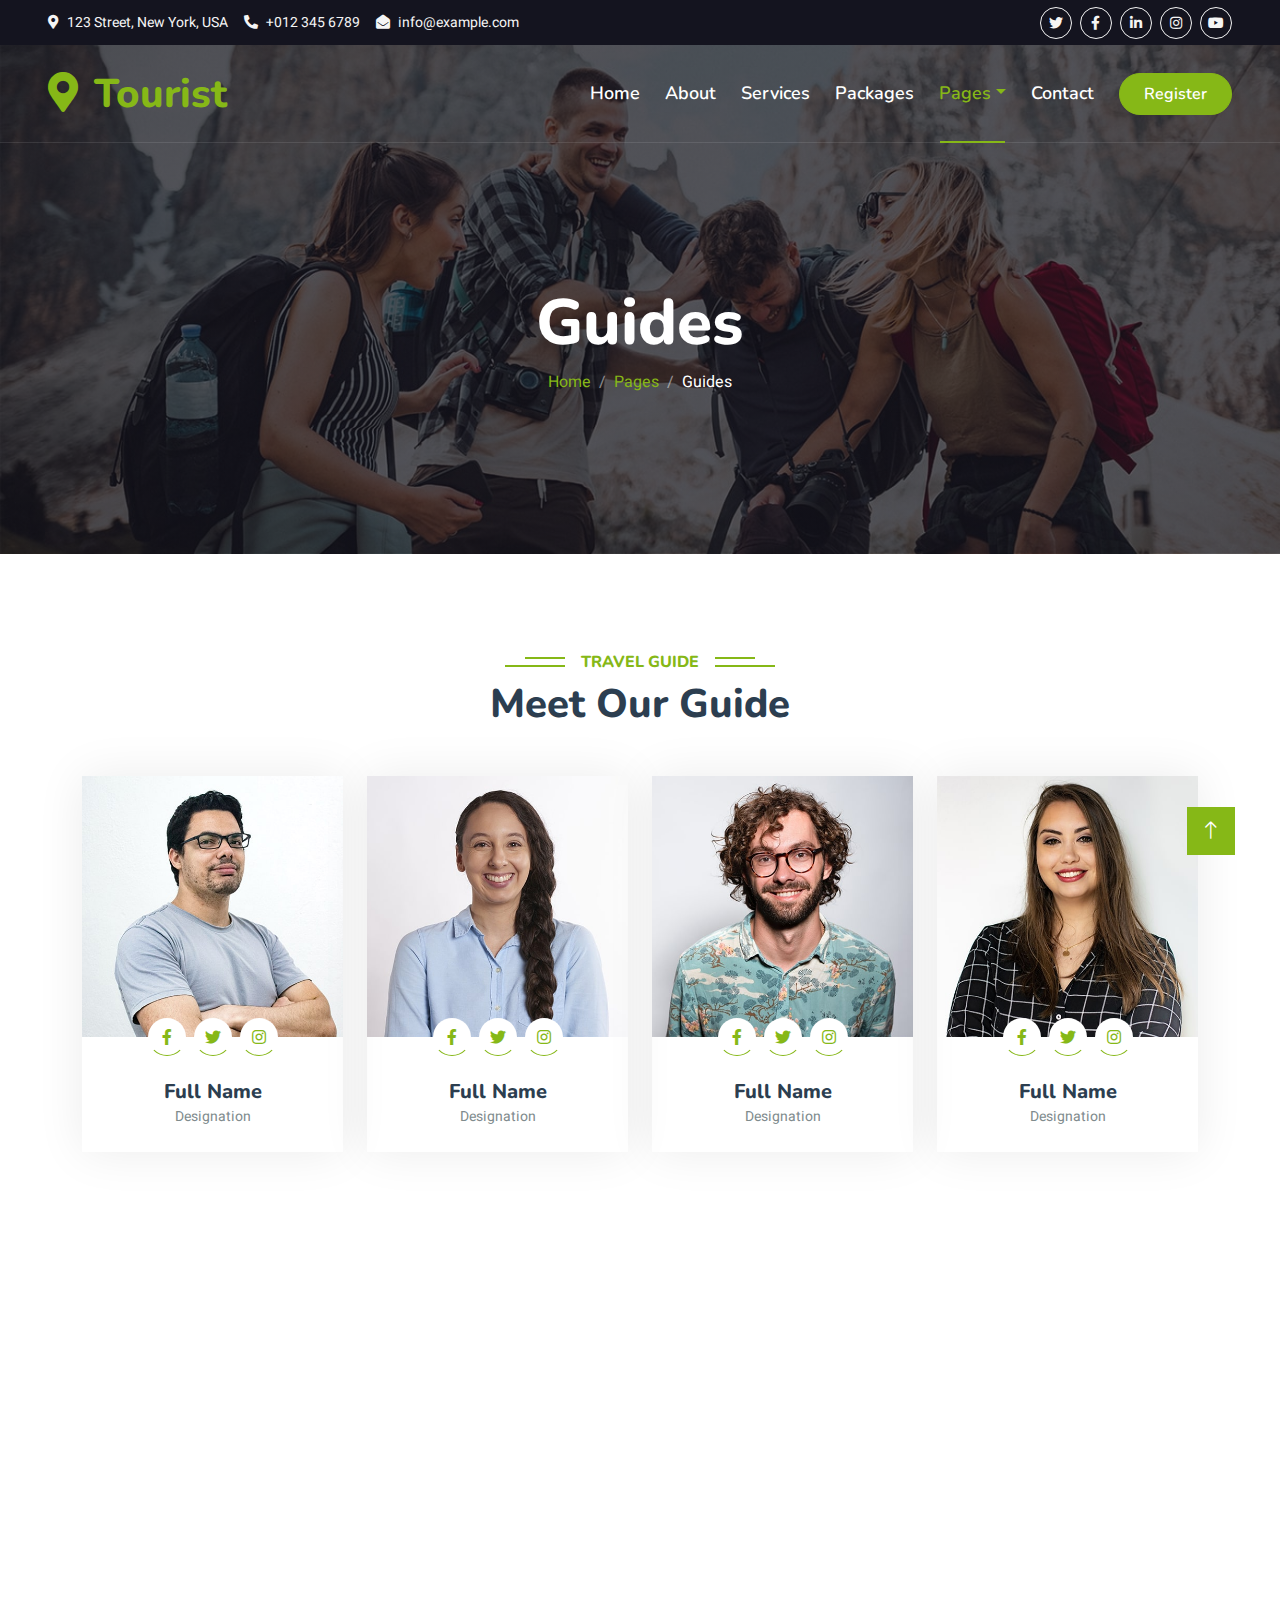
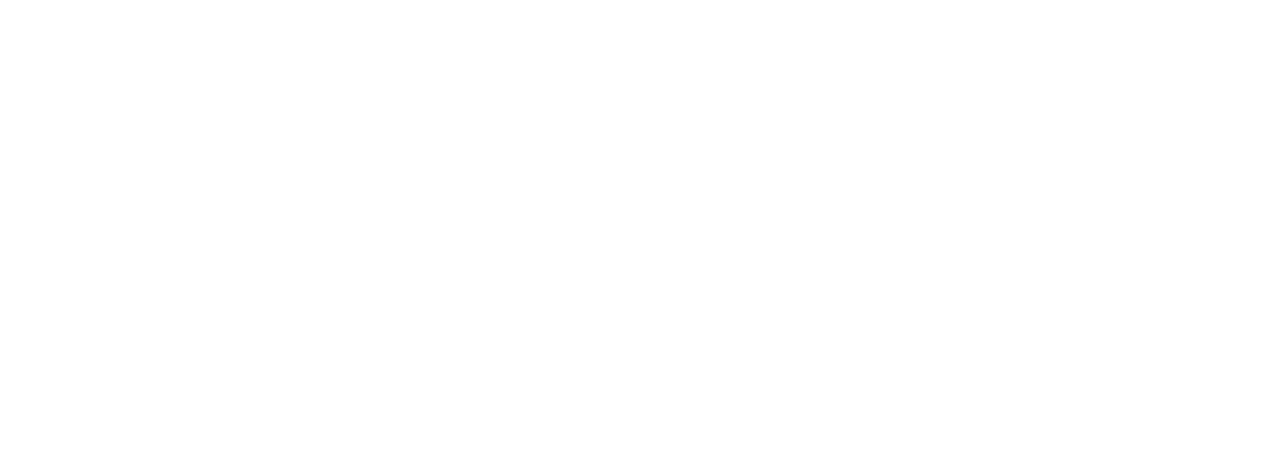
<file: team.html>
<!DOCTYPE html>
<html lang="en">

<head>
    <meta charset="utf-8">
    <title>Tourist - Travel Agency HTML Template</title>
    <meta content="width=device-width, initial-scale=1.0" name="viewport">
    <meta content="" name="keywords">
    <meta content="" name="description">

    <!-- Favicon -->
    <link href="img/favicon.ico" rel="icon">

    <!-- Google Web Fonts -->
    <link rel="preconnect" href="https://fonts.googleapis.com">
    <link rel="preconnect" href="https://fonts.gstatic.com" crossorigin>
    <link href="https://fonts.googleapis.com/css2?family=Heebo:wght@400;500;600&family=Nunito:wght@600;700;800&display=swap" rel="stylesheet">

    <!-- Icon Font Stylesheet -->
    <link href="https://cdnjs.cloudflare.com/ajax/libs/font-awesome/5.10.0/css/all.min.css" rel="stylesheet">
    <link href="https://cdn.jsdelivr.net/npm/bootstrap-icons@1.4.1/font/bootstrap-icons.css" rel="stylesheet">

    <!-- Libraries Stylesheet -->
    <link href="lib/animate/animate.min.css" rel="stylesheet">
    <link href="lib/owlcarousel/assets/owl.carousel.min.css" rel="stylesheet">
    <link href="lib/tempusdominus/css/tempusdominus-bootstrap-4.min.css" rel="stylesheet" />

    <!-- Customized Bootstrap Stylesheet -->
    <link href="css/bootstrap.min.css" rel="stylesheet">

    <!-- Template Stylesheet -->
    <link href="css/style.css" rel="stylesheet">
</head>

<body>
    <!-- Spinner Start -->
    <div id="spinner" class="show bg-white position-fixed translate-middle w-100 vh-100 top-50 start-50 d-flex align-items-center justify-content-center">
        <div class="spinner-border text-primary" style="width: 3rem; height: 3rem;" role="status">
            <span class="sr-only">Loading...</span>
        </div>
    </div>
    <!-- Spinner End -->


    <!-- Topbar Start -->
    <div class="container-fluid bg-dark px-5 d-none d-lg-block">
        <div class="row gx-0">
            <div class="col-lg-8 text-center text-lg-start mb-2 mb-lg-0">
                <div class="d-inline-flex align-items-center" style="height: 45px;">
                    <small class="me-3 text-light"><i class="fa fa-map-marker-alt me-2"></i>123 Street, New York, USA</small>
                    <small class="me-3 text-light"><i class="fa fa-phone-alt me-2"></i>+012 345 6789</small>
                    <small class="text-light"><i class="fa fa-envelope-open me-2"></i>info@example.com</small>
                </div>
            </div>
            <div class="col-lg-4 text-center text-lg-end">
                <div class="d-inline-flex align-items-center" style="height: 45px;">
                    <a class="btn btn-sm btn-outline-light btn-sm-square rounded-circle me-2" href=""><i class="fab fa-twitter fw-normal"></i></a>
                    <a class="btn btn-sm btn-outline-light btn-sm-square rounded-circle me-2" href=""><i class="fab fa-facebook-f fw-normal"></i></a>
                    <a class="btn btn-sm btn-outline-light btn-sm-square rounded-circle me-2" href=""><i class="fab fa-linkedin-in fw-normal"></i></a>
                    <a class="btn btn-sm btn-outline-light btn-sm-square rounded-circle me-2" href=""><i class="fab fa-instagram fw-normal"></i></a>
                    <a class="btn btn-sm btn-outline-light btn-sm-square rounded-circle" href=""><i class="fab fa-youtube fw-normal"></i></a>
                </div>
            </div>
        </div>
    </div>
    <!-- Topbar End -->


    <!-- Navbar & Hero Start -->
    <div class="container-fluid position-relative p-0">
        <nav class="navbar navbar-expand-lg navbar-light px-4 px-lg-5 py-3 py-lg-0">
            <a href="" class="navbar-brand p-0">
                <h1 class="text-primary m-0"><i class="fa fa-map-marker-alt me-3"></i>Tourist</h1>
                <!-- <img src="img/logo.png" alt="Logo"> -->
            </a>
            <button class="navbar-toggler" type="button" data-bs-toggle="collapse" data-bs-target="#navbarCollapse">
                <span class="fa fa-bars"></span>
            </button>
            <div class="collapse navbar-collapse" id="navbarCollapse">
                <div class="navbar-nav ms-auto py-0">
                    <a href="index.html" class="nav-item nav-link">Home</a>
                    <a href="about.html" class="nav-item nav-link">About</a>
                    <a href="service.html" class="nav-item nav-link">Services</a>
                    <a href="package.html" class="nav-item nav-link">Packages</a>
                    <div class="nav-item dropdown">
                        <a href="#" class="nav-link dropdown-toggle active" data-bs-toggle="dropdown">Pages</a>
                        <div class="dropdown-menu m-0">
                            <a href="destination.html" class="dropdown-item">Destination</a>
                            <a href="booking.html" class="dropdown-item">Booking</a>
                            <a href="team.html" class="dropdown-item active">Travel Guides</a>
                            <a href="testimonial.html" class="dropdown-item">Testimonial</a>
                            <a href="404.html" class="dropdown-item">404 Page</a>
                        </div>
                    </div>
                    <a href="contact.html" class="nav-item nav-link">Contact</a>
                </div>
                <a href="" class="btn btn-primary rounded-pill py-2 px-4">Register</a>
            </div>
        </nav>

        <div class="container-fluid bg-primary py-5 mb-5 hero-header">
            <div class="container py-5">
                <div class="row justify-content-center py-5">
                    <div class="col-lg-10 pt-lg-5 mt-lg-5 text-center">
                        <h1 class="display-3 text-white animated slideInDown">Guides</h1>
                        <nav aria-label="breadcrumb">
                            <ol class="breadcrumb justify-content-center">
                                <li class="breadcrumb-item"><a href="#">Home</a></li>
                                <li class="breadcrumb-item"><a href="#">Pages</a></li>
                                <li class="breadcrumb-item text-white active" aria-current="page">Guides</li>
                            </ol>
                        </nav>
                    </div>
                </div>
            </div>
        </div>
    </div>
    <!-- Navbar & Hero End -->


    <!-- Team Start -->
    <div class="container-xxl py-5">
        <div class="container">
            <div class="text-center wow fadeInUp" data-wow-delay="0.1s">
                <h6 class="section-title bg-white text-center text-primary px-3">Travel Guide</h6>
                <h1 class="mb-5">Meet Our Guide</h1>
            </div>
            <div class="row g-4">
                <div class="col-lg-3 col-md-6 wow fadeInUp" data-wow-delay="0.1s">
                    <div class="team-item">
                        <div class="overflow-hidden">
                            <img class="img-fluid" src="img/team-1.jpg" alt="">
                        </div>
                        <div class="position-relative d-flex justify-content-center" style="margin-top: -19px;">
                            <a class="btn btn-square mx-1" href=""><i class="fab fa-facebook-f"></i></a>
                            <a class="btn btn-square mx-1" href=""><i class="fab fa-twitter"></i></a>
                            <a class="btn btn-square mx-1" href=""><i class="fab fa-instagram"></i></a>
                        </div>
                        <div class="text-center p-4">
                            <h5 class="mb-0">Full Name</h5>
                            <small>Designation</small>
                        </div>
                    </div>
                </div>
                <div class="col-lg-3 col-md-6 wow fadeInUp" data-wow-delay="0.3s">
                    <div class="team-item">
                        <div class="overflow-hidden">
                            <img class="img-fluid" src="img/team-2.jpg" alt="">
                        </div>
                        <div class="position-relative d-flex justify-content-center" style="margin-top: -19px;">
                            <a class="btn btn-square mx-1" href=""><i class="fab fa-facebook-f"></i></a>
                            <a class="btn btn-square mx-1" href=""><i class="fab fa-twitter"></i></a>
                            <a class="btn btn-square mx-1" href=""><i class="fab fa-instagram"></i></a>
                        </div>
                        <div class="text-center p-4">
                            <h5 class="mb-0">Full Name</h5>
                            <small>Designation</small>
                        </div>
                    </div>
                </div>
                <div class="col-lg-3 col-md-6 wow fadeInUp" data-wow-delay="0.5s">
                    <div class="team-item">
                        <div class="overflow-hidden">
                            <img class="img-fluid" src="img/team-3.jpg" alt="">
                        </div>
                        <div class="position-relative d-flex justify-content-center" style="margin-top: -19px;">
                            <a class="btn btn-square mx-1" href=""><i class="fab fa-facebook-f"></i></a>
                            <a class="btn btn-square mx-1" href=""><i class="fab fa-twitter"></i></a>
                            <a class="btn btn-square mx-1" href=""><i class="fab fa-instagram"></i></a>
                        </div>
                        <div class="text-center p-4">
                            <h5 class="mb-0">Full Name</h5>
                            <small>Designation</small>
                        </div>
                    </div>
                </div>
                <div class="col-lg-3 col-md-6 wow fadeInUp" data-wow-delay="0.7s">
                    <div class="team-item">
                        <div class="overflow-hidden">
                            <img class="img-fluid" src="img/team-4.jpg" alt="">
                        </div>
                        <div class="position-relative d-flex justify-content-center" style="margin-top: -19px;">
                            <a class="btn btn-square mx-1" href=""><i class="fab fa-facebook-f"></i></a>
                            <a class="btn btn-square mx-1" href=""><i class="fab fa-twitter"></i></a>
                            <a class="btn btn-square mx-1" href=""><i class="fab fa-instagram"></i></a>
                        </div>
                        <div class="text-center p-4">
                            <h5 class="mb-0">Full Name</h5>
                            <small>Designation</small>
                        </div>
                    </div>
                </div>
                <div class="col-lg-3 col-md-6 wow fadeInUp" data-wow-delay="0.1s">
                    <div class="team-item">
                        <div class="overflow-hidden">
                            <img class="img-fluid" src="img/team-2.jpg" alt="">
                        </div>
                        <div class="position-relative d-flex justify-content-center" style="margin-top: -19px;">
                            <a class="btn btn-square mx-1" href=""><i class="fab fa-facebook-f"></i></a>
                            <a class="btn btn-square mx-1" href=""><i class="fab fa-twitter"></i></a>
                            <a class="btn btn-square mx-1" href=""><i class="fab fa-instagram"></i></a>
                        </div>
                        <div class="text-center p-4">
                            <h5 class="mb-0">Full Name</h5>
                            <small>Designation</small>
                        </div>
                    </div>
                </div>
                <div class="col-lg-3 col-md-6 wow fadeInUp" data-wow-delay="0.3s">
                    <div class="team-item">
                        <div class="overflow-hidden">
                            <img class="img-fluid" src="img/team-3.jpg" alt="">
                        </div>
                        <div class="position-relative d-flex justify-content-center" style="margin-top: -19px;">
                            <a class="btn btn-square mx-1" href=""><i class="fab fa-facebook-f"></i></a>
                            <a class="btn btn-square mx-1" href=""><i class="fab fa-twitter"></i></a>
                            <a class="btn btn-square mx-1" href=""><i class="fab fa-instagram"></i></a>
                        </div>
                        <div class="text-center p-4">
                            <h5 class="mb-0">Full Name</h5>
                            <small>Designation</small>
                        </div>
                    </div>
                </div>
                <div class="col-lg-3 col-md-6 wow fadeInUp" data-wow-delay="0.5s">
                    <div class="team-item">
                        <div class="overflow-hidden">
                            <img class="img-fluid" src="img/team-4.jpg" alt="">
                        </div>
                        <div class="position-relative d-flex justify-content-center" style="margin-top: -19px;">
                            <a class="btn btn-square mx-1" href=""><i class="fab fa-facebook-f"></i></a>
                            <a class="btn btn-square mx-1" href=""><i class="fab fa-twitter"></i></a>
                            <a class="btn btn-square mx-1" href=""><i class="fab fa-instagram"></i></a>
                        </div>
                        <div class="text-center p-4">
                            <h5 class="mb-0">Full Name</h5>
                            <small>Designation</small>
                        </div>
                    </div>
                </div>
                <div class="col-lg-3 col-md-6 wow fadeInUp" data-wow-delay="0.7s">
                    <div class="team-item">
                        <div class="overflow-hidden">
                            <img class="img-fluid" src="img/team-1.jpg" alt="">
                        </div>
                        <div class="position-relative d-flex justify-content-center" style="margin-top: -19px;">
                            <a class="btn btn-square mx-1" href=""><i class="fab fa-facebook-f"></i></a>
                            <a class="btn btn-square mx-1" href=""><i class="fab fa-twitter"></i></a>
                            <a class="btn btn-square mx-1" href=""><i class="fab fa-instagram"></i></a>
                        </div>
                        <div class="text-center p-4">
                            <h5 class="mb-0">Full Name</h5>
                            <small>Designation</small>
                        </div>
                    </div>
                </div>
            </div>
        </div>
    </div>
    <!-- Team End -->
        

    <!-- Footer Start -->
    <div class="container-fluid bg-dark text-light footer pt-5 mt-5 wow fadeIn" data-wow-delay="0.1s">
        <div class="container py-5">
            <div class="row g-5">
                <div class="col-lg-3 col-md-6">
                    <h4 class="text-white mb-3">Company</h4>
                    <a class="btn btn-link" href="">About Us</a>
                    <a class="btn btn-link" href="">Contact Us</a>
                    <a class="btn btn-link" href="">Privacy Policy</a>
                    <a class="btn btn-link" href="">Terms & Condition</a>
                    <a class="btn btn-link" href="">FAQs & Help</a>
                </div>
                <div class="col-lg-3 col-md-6">
                    <h4 class="text-white mb-3">Contact</h4>
                    <p class="mb-2"><i class="fa fa-map-marker-alt me-3"></i>123 Street, New York, USA</p>
                    <p class="mb-2"><i class="fa fa-phone-alt me-3"></i>+012 345 67890</p>
                    <p class="mb-2"><i class="fa fa-envelope me-3"></i>info@example.com</p>
                    <div class="d-flex pt-2">
                        <a class="btn btn-outline-light btn-social" href=""><i class="fab fa-twitter"></i></a>
                        <a class="btn btn-outline-light btn-social" href=""><i class="fab fa-facebook-f"></i></a>
                        <a class="btn btn-outline-light btn-social" href=""><i class="fab fa-youtube"></i></a>
                        <a class="btn btn-outline-light btn-social" href=""><i class="fab fa-linkedin-in"></i></a>
                    </div>
                </div>
                <div class="col-lg-3 col-md-6">
                    <h4 class="text-white mb-3">Gallery</h4>
                    <div class="row g-2 pt-2">
                        <div class="col-4">
                            <img class="img-fluid bg-light p-1" src="img/package-1.jpg" alt="">
                        </div>
                        <div class="col-4">
                            <img class="img-fluid bg-light p-1" src="img/package-2.jpg" alt="">
                        </div>
                        <div class="col-4">
                            <img class="img-fluid bg-light p-1" src="img/package-3.jpg" alt="">
                        </div>
                        <div class="col-4">
                            <img class="img-fluid bg-light p-1" src="img/package-2.jpg" alt="">
                        </div>
                        <div class="col-4">
                            <img class="img-fluid bg-light p-1" src="img/package-3.jpg" alt="">
                        </div>
                        <div class="col-4">
                            <img class="img-fluid bg-light p-1" src="img/package-1.jpg" alt="">
                        </div>
                    </div>
                </div>
                <div class="col-lg-3 col-md-6">
                    <h4 class="text-white mb-3">Newsletter</h4>
                    <p>Dolor amet sit justo amet elitr clita ipsum elitr est.</p>
                    <div class="position-relative mx-auto" style="max-width: 400px;">
                        <input class="form-control border-primary w-100 py-3 ps-4 pe-5" type="text" placeholder="Your email">
                        <button type="button" class="btn btn-primary py-2 position-absolute top-0 end-0 mt-2 me-2">SignUp</button>
                    </div>
                </div>
            </div>
        </div>
        <div class="container">
            <div class="copyright">
                <div class="row">
                    <div class="col-md-6 text-center text-md-start mb-3 mb-md-0">
                        &copy; <a class="border-bottom" href="#">Your Site Name</a>, All Right Reserved.

                        <!--/*** This template is free as long as you keep the footer author’s credit link/attribution link/backlink. If you'd like to use the template without the footer author’s credit link/attribution link/backlink, you can purchase the Credit Removal License from "https://htmlcodex.com/credit-removal". Thank you for your support. ***/-->
                        Designed By <a class="border-bottom" href="https://htmlcodex.com">HTML Codex</a>
                    </div>
                    <div class="col-md-6 text-center text-md-end">
                        <div class="footer-menu">
                            <a href="">Home</a>
                            <a href="">Cookies</a>
                            <a href="">Help</a>
                            <a href="">FQAs</a>
                        </div>
                    </div>
                </div>
            </div>
        </div>
    </div>
    <!-- Footer End -->


    <!-- Back to Top -->
    <a href="#" class="btn btn-lg btn-primary btn-lg-square back-to-top"><i class="bi bi-arrow-up"></i></a>


    <!-- JavaScript Libraries -->
    <script src="https://code.jquery.com/jquery-3.4.1.min.js"></script>
    <script src="https://cdn.jsdelivr.net/npm/bootstrap@5.0.0/dist/js/bootstrap.bundle.min.js"></script>
    <script src="lib/wow/wow.min.js"></script>
    <script src="lib/easing/easing.min.js"></script>
    <script src="lib/waypoints/waypoints.min.js"></script>
    <script src="lib/owlcarousel/owl.carousel.min.js"></script>
    <script src="lib/tempusdominus/js/moment.min.js"></script>
    <script src="lib/tempusdominus/js/moment-timezone.min.js"></script>
    <script src="lib/tempusdominus/js/tempusdominus-bootstrap-4.min.js"></script>

    <!-- Template Javascript -->
    <script src="js/main.js"></script>
</body>

</html>
</file>
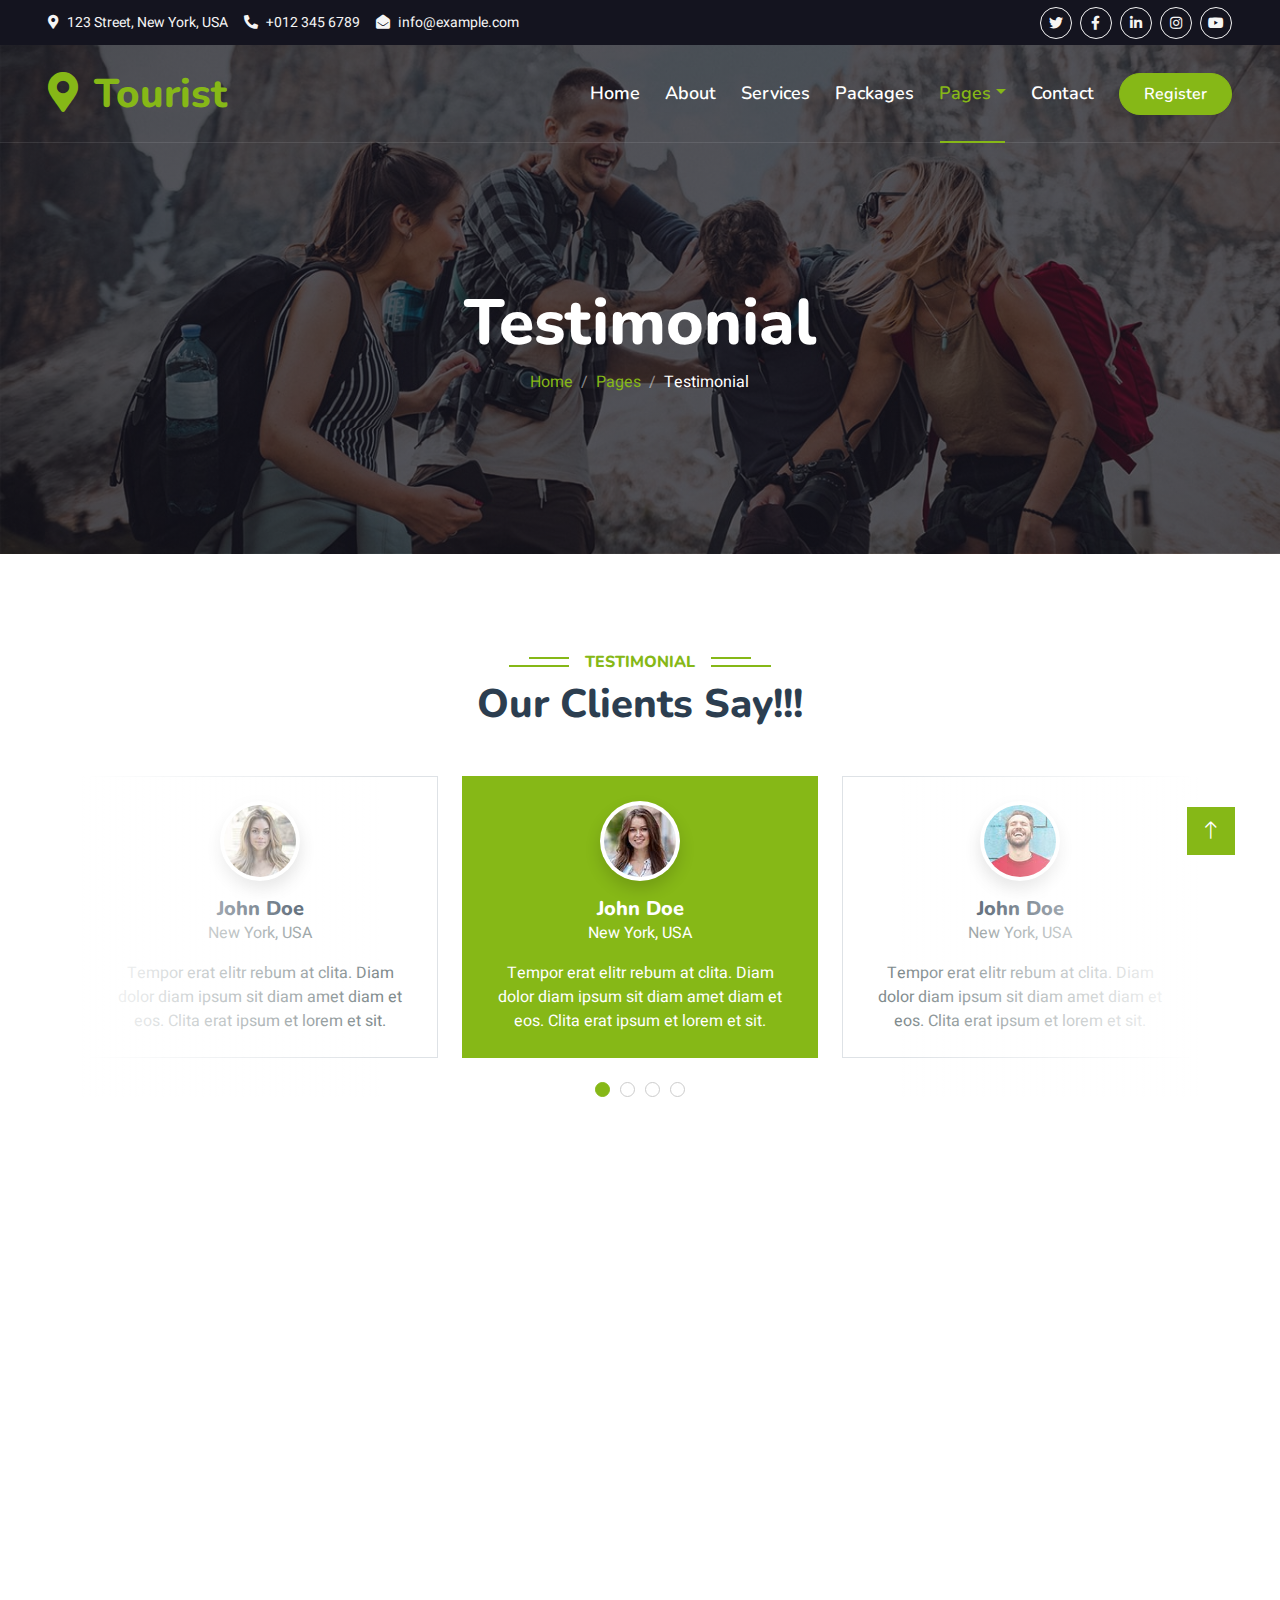
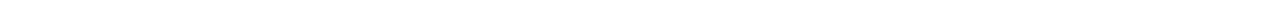
<file: testimonial.html>
<!DOCTYPE html>
<html lang="en">

<head>
    <meta charset="utf-8">
    <title>Tourist - Travel Agency HTML Template</title>
    <meta content="width=device-width, initial-scale=1.0" name="viewport">
    <meta content="" name="keywords">
    <meta content="" name="description">

    <!-- Favicon -->
    <link href="img/favicon.ico" rel="icon">

    <!-- Google Web Fonts -->
    <link rel="preconnect" href="https://fonts.googleapis.com">
    <link rel="preconnect" href="https://fonts.gstatic.com" crossorigin>
    <link href="https://fonts.googleapis.com/css2?family=Heebo:wght@400;500;600&family=Nunito:wght@600;700;800&display=swap" rel="stylesheet">

    <!-- Icon Font Stylesheet -->
    <link href="https://cdnjs.cloudflare.com/ajax/libs/font-awesome/5.10.0/css/all.min.css" rel="stylesheet">
    <link href="https://cdn.jsdelivr.net/npm/bootstrap-icons@1.4.1/font/bootstrap-icons.css" rel="stylesheet">

    <!-- Libraries Stylesheet -->
    <link href="lib/animate/animate.min.css" rel="stylesheet">
    <link href="lib/owlcarousel/assets/owl.carousel.min.css" rel="stylesheet">
    <link href="lib/tempusdominus/css/tempusdominus-bootstrap-4.min.css" rel="stylesheet" />

    <!-- Customized Bootstrap Stylesheet -->
    <link href="css/bootstrap.min.css" rel="stylesheet">

    <!-- Template Stylesheet -->
    <link href="css/style.css" rel="stylesheet">
</head>

<body>
    <!-- Spinner Start -->
    <div id="spinner" class="show bg-white position-fixed translate-middle w-100 vh-100 top-50 start-50 d-flex align-items-center justify-content-center">
        <div class="spinner-border text-primary" style="width: 3rem; height: 3rem;" role="status">
            <span class="sr-only">Loading...</span>
        </div>
    </div>
    <!-- Spinner End -->


    <!-- Topbar Start -->
    <div class="container-fluid bg-dark px-5 d-none d-lg-block">
        <div class="row gx-0">
            <div class="col-lg-8 text-center text-lg-start mb-2 mb-lg-0">
                <div class="d-inline-flex align-items-center" style="height: 45px;">
                    <small class="me-3 text-light"><i class="fa fa-map-marker-alt me-2"></i>123 Street, New York, USA</small>
                    <small class="me-3 text-light"><i class="fa fa-phone-alt me-2"></i>+012 345 6789</small>
                    <small class="text-light"><i class="fa fa-envelope-open me-2"></i>info@example.com</small>
                </div>
            </div>
            <div class="col-lg-4 text-center text-lg-end">
                <div class="d-inline-flex align-items-center" style="height: 45px;">
                    <a class="btn btn-sm btn-outline-light btn-sm-square rounded-circle me-2" href=""><i class="fab fa-twitter fw-normal"></i></a>
                    <a class="btn btn-sm btn-outline-light btn-sm-square rounded-circle me-2" href=""><i class="fab fa-facebook-f fw-normal"></i></a>
                    <a class="btn btn-sm btn-outline-light btn-sm-square rounded-circle me-2" href=""><i class="fab fa-linkedin-in fw-normal"></i></a>
                    <a class="btn btn-sm btn-outline-light btn-sm-square rounded-circle me-2" href=""><i class="fab fa-instagram fw-normal"></i></a>
                    <a class="btn btn-sm btn-outline-light btn-sm-square rounded-circle" href=""><i class="fab fa-youtube fw-normal"></i></a>
                </div>
            </div>
        </div>
    </div>
    <!-- Topbar End -->


    <!-- Navbar & Hero Start -->
    <div class="container-fluid position-relative p-0">
        <nav class="navbar navbar-expand-lg navbar-light px-4 px-lg-5 py-3 py-lg-0">
            <a href="" class="navbar-brand p-0">
                <h1 class="text-primary m-0"><i class="fa fa-map-marker-alt me-3"></i>Tourist</h1>
                <!-- <img src="img/logo.png" alt="Logo"> -->
            </a>
            <button class="navbar-toggler" type="button" data-bs-toggle="collapse" data-bs-target="#navbarCollapse">
                <span class="fa fa-bars"></span>
            </button>
            <div class="collapse navbar-collapse" id="navbarCollapse">
                <div class="navbar-nav ms-auto py-0">
                    <a href="index.html" class="nav-item nav-link">Home</a>
                    <a href="about.html" class="nav-item nav-link">About</a>
                    <a href="service.html" class="nav-item nav-link">Services</a>
                    <a href="package.html" class="nav-item nav-link">Packages</a>
                    <div class="nav-item dropdown">
                        <a href="#" class="nav-link dropdown-toggle active" data-bs-toggle="dropdown">Pages</a>
                        <div class="dropdown-menu m-0">
                            <a href="destination.html" class="dropdown-item">Destination</a>
                            <a href="booking.html" class="dropdown-item">Booking</a>
                            <a href="team.html" class="dropdown-item">Travel Guides</a>
                            <a href="testimonial.html" class="dropdown-item active">Testimonial</a>
                            <a href="404.html" class="dropdown-item">404 Page</a>
                        </div>
                    </div>
                    <a href="contact.html" class="nav-item nav-link">Contact</a>
                </div>
                <a href="" class="btn btn-primary rounded-pill py-2 px-4">Register</a>
            </div>
        </nav>

        <div class="container-fluid bg-primary py-5 mb-5 hero-header">
            <div class="container py-5">
                <div class="row justify-content-center py-5">
                    <div class="col-lg-10 pt-lg-5 mt-lg-5 text-center">
                        <h1 class="display-3 text-white animated slideInDown">Testimonial</h1>
                        <nav aria-label="breadcrumb">
                            <ol class="breadcrumb justify-content-center">
                                <li class="breadcrumb-item"><a href="#">Home</a></li>
                                <li class="breadcrumb-item"><a href="#">Pages</a></li>
                                <li class="breadcrumb-item text-white active" aria-current="page">Testimonial</li>
                            </ol>
                        </nav>
                    </div>
                </div>
            </div>
        </div>
    </div>
    <!-- Navbar & Hero End -->


    <!-- Testimonial Start -->
    <div class="container-xxl py-5 wow fadeInUp" data-wow-delay="0.1s">
        <div class="container">
            <div class="text-center">
                <h6 class="section-title bg-white text-center text-primary px-3">Testimonial</h6>
                <h1 class="mb-5">Our Clients Say!!!</h1>
            </div>
            <div class="owl-carousel testimonial-carousel position-relative">
                <div class="testimonial-item bg-white text-center border p-4">
                    <img class="bg-white rounded-circle shadow p-1 mx-auto mb-3" src="img/testimonial-1.jpg" style="width: 80px; height: 80px;">
                    <h5 class="mb-0">John Doe</h5>
                    <p>New York, USA</p>
                    <p class="mb-0">Tempor erat elitr rebum at clita. Diam dolor diam ipsum sit diam amet diam et eos. Clita erat ipsum et lorem et sit.</p>
                </div>
                <div class="testimonial-item bg-white text-center border p-4">
                    <img class="bg-white rounded-circle shadow p-1 mx-auto mb-3" src="img/testimonial-2.jpg" style="width: 80px; height: 80px;">
                    <h5 class="mb-0">John Doe</h5>
                    <p>New York, USA</p>
                    <p class="mt-2 mb-0">Tempor erat elitr rebum at clita. Diam dolor diam ipsum sit diam amet diam et eos. Clita erat ipsum et lorem et sit.</p>
                </div>
                <div class="testimonial-item bg-white text-center border p-4">
                    <img class="bg-white rounded-circle shadow p-1 mx-auto mb-3" src="img/testimonial-3.jpg" style="width: 80px; height: 80px;">
                    <h5 class="mb-0">John Doe</h5>
                    <p>New York, USA</p>
                    <p class="mt-2 mb-0">Tempor erat elitr rebum at clita. Diam dolor diam ipsum sit diam amet diam et eos. Clita erat ipsum et lorem et sit.</p>
                </div>
                <div class="testimonial-item bg-white text-center border p-4">
                    <img class="bg-white rounded-circle shadow p-1 mx-auto mb-3" src="img/testimonial-4.jpg" style="width: 80px; height: 80px;">
                    <h5 class="mb-0">John Doe</h5>
                    <p>New York, USA</p>
                    <p class="mt-2 mb-0">Tempor erat elitr rebum at clita. Diam dolor diam ipsum sit diam amet diam et eos. Clita erat ipsum et lorem et sit.</p>
                </div>
            </div>
        </div>
    </div>
    <!-- Testimonial End -->
        

    <!-- Footer Start -->
    <div class="container-fluid bg-dark text-light footer pt-5 mt-5 wow fadeIn" data-wow-delay="0.1s">
        <div class="container py-5">
            <div class="row g-5">
                <div class="col-lg-3 col-md-6">
                    <h4 class="text-white mb-3">Company</h4>
                    <a class="btn btn-link" href="">About Us</a>
                    <a class="btn btn-link" href="">Contact Us</a>
                    <a class="btn btn-link" href="">Privacy Policy</a>
                    <a class="btn btn-link" href="">Terms & Condition</a>
                    <a class="btn btn-link" href="">FAQs & Help</a>
                </div>
                <div class="col-lg-3 col-md-6">
                    <h4 class="text-white mb-3">Contact</h4>
                    <p class="mb-2"><i class="fa fa-map-marker-alt me-3"></i>123 Street, New York, USA</p>
                    <p class="mb-2"><i class="fa fa-phone-alt me-3"></i>+012 345 67890</p>
                    <p class="mb-2"><i class="fa fa-envelope me-3"></i>info@example.com</p>
                    <div class="d-flex pt-2">
                        <a class="btn btn-outline-light btn-social" href=""><i class="fab fa-twitter"></i></a>
                        <a class="btn btn-outline-light btn-social" href=""><i class="fab fa-facebook-f"></i></a>
                        <a class="btn btn-outline-light btn-social" href=""><i class="fab fa-youtube"></i></a>
                        <a class="btn btn-outline-light btn-social" href=""><i class="fab fa-linkedin-in"></i></a>
                    </div>
                </div>
                <div class="col-lg-3 col-md-6">
                    <h4 class="text-white mb-3">Gallery</h4>
                    <div class="row g-2 pt-2">
                        <div class="col-4">
                            <img class="img-fluid bg-light p-1" src="img/package-1.jpg" alt="">
                        </div>
                        <div class="col-4">
                            <img class="img-fluid bg-light p-1" src="img/package-2.jpg" alt="">
                        </div>
                        <div class="col-4">
                            <img class="img-fluid bg-light p-1" src="img/package-3.jpg" alt="">
                        </div>
                        <div class="col-4">
                            <img class="img-fluid bg-light p-1" src="img/package-2.jpg" alt="">
                        </div>
                        <div class="col-4">
                            <img class="img-fluid bg-light p-1" src="img/package-3.jpg" alt="">
                        </div>
                        <div class="col-4">
                            <img class="img-fluid bg-light p-1" src="img/package-1.jpg" alt="">
                        </div>
                    </div>
                </div>
                <div class="col-lg-3 col-md-6">
                    <h4 class="text-white mb-3">Newsletter</h4>
                    <p>Dolor amet sit justo amet elitr clita ipsum elitr est.</p>
                    <div class="position-relative mx-auto" style="max-width: 400px;">
                        <input class="form-control border-primary w-100 py-3 ps-4 pe-5" type="text" placeholder="Your email">
                        <button type="button" class="btn btn-primary py-2 position-absolute top-0 end-0 mt-2 me-2">SignUp</button>
                    </div>
                </div>
            </div>
        </div>
        <div class="container">
            <div class="copyright">
                <div class="row">
                    <div class="col-md-6 text-center text-md-start mb-3 mb-md-0">
                        &copy; <a class="border-bottom" href="#">Your Site Name</a>, All Right Reserved.

                        <!--/*** This template is free as long as you keep the footer author’s credit link/attribution link/backlink. If you'd like to use the template without the footer author’s credit link/attribution link/backlink, you can purchase the Credit Removal License from "https://htmlcodex.com/credit-removal". Thank you for your support. ***/-->
                        Designed By <a class="border-bottom" href="https://htmlcodex.com">HTML Codex</a>
                    </div>
                    <div class="col-md-6 text-center text-md-end">
                        <div class="footer-menu">
                            <a href="">Home</a>
                            <a href="">Cookies</a>
                            <a href="">Help</a>
                            <a href="">FQAs</a>
                        </div>
                    </div>
                </div>
            </div>
        </div>
    </div>
    <!-- Footer End -->


    <!-- Back to Top -->
    <a href="#" class="btn btn-lg btn-primary btn-lg-square back-to-top"><i class="bi bi-arrow-up"></i></a>


    <!-- JavaScript Libraries -->
    <script src="https://code.jquery.com/jquery-3.4.1.min.js"></script>
    <script src="https://cdn.jsdelivr.net/npm/bootstrap@5.0.0/dist/js/bootstrap.bundle.min.js"></script>
    <script src="lib/wow/wow.min.js"></script>
    <script src="lib/easing/easing.min.js"></script>
    <script src="lib/waypoints/waypoints.min.js"></script>
    <script src="lib/owlcarousel/owl.carousel.min.js"></script>
    <script src="lib/tempusdominus/js/moment.min.js"></script>
    <script src="lib/tempusdominus/js/moment-timezone.min.js"></script>
    <script src="lib/tempusdominus/js/tempusdominus-bootstrap-4.min.js"></script>

    <!-- Template Javascript -->
    <script src="js/main.js"></script>
</body>

</html>
</file>
<file: css/style.css>
/********** Template CSS **********/
:root {
    --primary: #86B817;
    --secondary: #FE8800;
    --light: #F5F5F5;
    --dark: #14141F;
}

/* text align justify */
.textalign p {
    text-align: justify;
}

.fw-medium {
    font-weight: 600 !important;
}

.fw-semi-bold {
    font-weight: 700 !important;
}

.back-to-top {
    position: fixed;
    display: none;
    right: 45px;
    bottom: 45px;
    z-index: 99;
}


/*** Spinner ***/
#spinner {
    opacity: 0;
    visibility: hidden;
    transition: opacity .5s ease-out, visibility 0s linear .5s;
    z-index: 99999;
}

#spinner.show {
    transition: opacity .5s ease-out, visibility 0s linear 0s;
    visibility: visible;
    opacity: 1;
}


/*** Button ***/
.btn {
    font-family: 'Nunito', sans-serif;
    font-weight: 600;
    transition: .5s;
}

.btn.btn-primary,
.btn.btn-secondary {
    color: #FFFFFF;
}

.btn-square {
    width: 38px;
    height: 38px;
}

.btn-sm-square {
    width: 32px;
    height: 32px;
}

.btn-lg-square {
    width: 48px;
    height: 48px;
}

.btn-square,
.btn-sm-square,
.btn-lg-square {
    padding: 0;
    display: flex;
    align-items: center;
    justify-content: center;
    font-weight: normal;
    border-radius: 0px;
}


/*** Navbar ***/
.navbar-light .navbar-nav .nav-link {
    font-family: 'Nunito', sans-serif;
    position: relative;
    margin-right: 25px;
    padding: 35px 0;
    color: #FFFFFF !important;
    font-size: 18px;
    font-weight: 600;
    outline: none;
    transition: .5s;
}

.sticky-top.navbar-light .navbar-nav .nav-link {
    padding: 20px 0;
    color: var(--dark) !important;
}

.navbar-light .navbar-nav .nav-link:hover,
.navbar-light .navbar-nav .nav-link.active {
    color: var(--primary) !important;
}

.navbar-light .navbar-brand img {
    max-height: 60px;
    transition: .5s;
}

.sticky-top.navbar-light .navbar-brand img {
    max-height: 45px;
}

@media (max-width: 991.98px) {
    .sticky-top.navbar-light {
        position: relative;
        background: #FFFFFF;
    }

    .navbar-light .navbar-collapse {
        margin-top: 15px;
        border-top: 1px solid #DDDDDD;
    }

    .navbar-light .navbar-nav .nav-link,
    .sticky-top.navbar-light .navbar-nav .nav-link {
        padding: 10px 0;
        margin-left: 0;
        color: var(--dark) !important;
    }

    .navbar-light .navbar-brand img {
        max-height: 45px;
    }
}

@media (min-width: 992px) {
    .navbar-light {
        position: absolute;
        width: 100%;
        top: 0;
        left: 0;
        border-bottom: 1px solid rgba(256, 256, 256, .1);
        z-index: 999;
    }

    .sticky-top.navbar-light {
        position: fixed;
        background: #FFFFFF;
    }

    .navbar-light .navbar-nav .nav-link::before {
        position: absolute;
        content: "";
        width: 0;
        height: 2px;
        bottom: -1px;
        left: 50%;
        background: var(--primary);
        transition: .5s;
    }

    .navbar-light .navbar-nav .nav-link:hover::before,
    .navbar-light .navbar-nav .nav-link.active::before {
        width: calc(100% - 2px);
        left: 1px;
    }

    .navbar-light .navbar-nav .nav-link.nav-contact::before {
        display: none;
    }
}


/*** Hero Header ***/
.hero-header {
    background: linear-gradient(rgba(20, 20, 31, .7), rgba(20, 20, 31, .7)), url(../img/bg-hero.jpg);
    background-position: center center;
    background-repeat: no-repeat;
    background-size: cover;
}

/*  */
.hero-header1 {
    background: linear-gradient(rgba(20, 20, 31, .7), rgba(20, 20, 31, .7)), url(../img/travel.jpg);
    background-position: center center;
    background-repeat: no-repeat;
    background-size: cover;
}

/*  */
.hero-header2 {
    background: linear-gradient(rgba(20, 20, 31, .7), rgba(20, 20, 31, .7)), url(../img/travel1.jpg);
    background-position: center center;
    background-repeat: no-repeat;
    background-size: cover;
}

/*  */
.hero-header3 {
    background: linear-gradient(rgba(20, 20, 31, .7), rgba(20, 20, 31, .7)), url(../img/travel3.jpg);
    background-position: center center;
    background-repeat: no-repeat;
    background-size: cover;
}

.breadcrumb-item+.breadcrumb-item::before {
    color: rgba(255, 255, 255, .5);
}


/*** Section Title ***/
.section-title {
    position: relative;
    display: inline-block;
    text-transform: uppercase;
}

.section-title::before {
    position: absolute;
    content: "";
    width: calc(100% + 80px);
    height: 2px;
    top: 4px;
    left: -40px;
    background: var(--primary);
    z-index: -1;
}

.section-title::after {
    position: absolute;
    content: "";
    width: calc(100% + 120px);
    height: 2px;
    bottom: 5px;
    left: -60px;
    background: var(--primary);
    z-index: -1;
}

.section-title.text-start::before {
    width: calc(100% + 40px);
    left: 0;
}

.section-title.text-start::after {
    width: calc(100% + 60px);
    left: 0;
}


/*** Service ***/
.service-item {
    box-shadow: 0 0 45px rgba(0, 0, 0, .08);
    transition: .5s;
}

.service-item:hover {
    background: var(--primary);
}

.service-item * {
    transition: .5s;
}

.service-item:hover * {
    color: var(--light) !important;
}


/*** Destination ***/
.destination img {
    transition: .5s;
}

.destination a:hover img {
    transform: scale(1.1);
}


/*** Package ***/
.package-item {
    box-shadow: 0 0 45px rgba(0, 0, 0, .08);
}

.package-item img {
    transition: .5s;
}

.package-item:hover img {
    transform: scale(1.1);
}


/*** Booking ***/
.booking {
    background: linear-gradient(rgba(15, 23, 43, .7), rgba(15, 23, 43, .7)), url(../img/booking.jpg);
    background-position: center center;
    background-repeat: no-repeat;
    background-size: cover;
}


/*** Team ***/
.team-item {
    box-shadow: 0 0 45px rgba(0, 0, 0, .08);
}

.team-item img {
    transition: .5s;
}

.team-item:hover img {
    transform: scale(1.1);
}

.team-item .btn {
    background: #FFFFFF;
    color: var(--primary);
    border-radius: 20px;
    border-bottom: 1px solid var(--primary);
}

.team-item .btn:hover {
    background: var(--primary);
    color: #FFFFFF;
}


/*** Testimonial ***/
.testimonial-carousel::before {
    position: absolute;
    content: "";
    top: 0;
    left: 0;
    height: 100%;
    width: 0;
    background: linear-gradient(to right, rgba(255, 255, 255, 1) 0%, rgba(255, 255, 255, 0) 100%);
    z-index: 1;
}

.testimonial-carousel::after {
    position: absolute;
    content: "";
    top: 0;
    right: 0;
    height: 100%;
    width: 0;
    background: linear-gradient(to left, rgba(255, 255, 255, 1) 0%, rgba(255, 255, 255, 0) 100%);
    z-index: 1;
}

@media (min-width: 768px) {

    .testimonial-carousel::before,
    .testimonial-carousel::after {
        width: 200px;
    }
}

@media (min-width: 992px) {

    .testimonial-carousel::before,
    .testimonial-carousel::after {
        width: 300px;
    }
}

.testimonial-carousel .owl-item .testimonial-item,
.testimonial-carousel .owl-item.center .testimonial-item * {
    transition: .5s;
}

.testimonial-carousel .owl-item.center .testimonial-item {
    background: var(--primary) !important;
    border-color: var(--primary) !important;
}

.testimonial-carousel .owl-item.center .testimonial-item * {
    color: #FFFFFF !important;
}

.testimonial-carousel .owl-dots {
    margin-top: 24px;
    display: flex;
    align-items: flex-end;
    justify-content: center;
}

.testimonial-carousel .owl-dot {
    position: relative;
    display: inline-block;
    margin: 0 5px;
    width: 15px;
    height: 15px;
    border: 1px solid #CCCCCC;
    border-radius: 15px;
    transition: .5s;
}

.testimonial-carousel .owl-dot.active {
    background: var(--primary);
    border-color: var(--primary);
}


/*** Footer ***/
.footer .btn.btn-social {
    margin-right: 5px;
    width: 35px;
    height: 35px;
    display: flex;
    align-items: center;
    justify-content: center;
    color: var(--light);
    font-weight: normal;
    border: 1px solid #FFFFFF;
    border-radius: 35px;
    transition: .3s;
}

.footer .btn.btn-social:hover {
    color: var(--primary);
}

.footer .btn.btn-link {
    display: block;
    margin-bottom: 5px;
    padding: 0;
    text-align: left;
    color: #FFFFFF;
    font-size: 15px;
    font-weight: normal;
    text-transform: capitalize;
    transition: .3s;
}

.footer .btn.btn-link::before {
    position: relative;
    content: "\f105";
    font-family: "Font Awesome 5 Free";
    font-weight: 900;
    margin-right: 10px;
}

.footer .btn.btn-link:hover {
    letter-spacing: 1px;
    box-shadow: none;
}

.footer .copyright {
    padding: 25px 0;
    font-size: 15px;
    border-top: 1px solid rgba(256, 256, 256, .1);
}

.footer .copyright a {
    color: var(--light);
}

.footer .footer-menu a {
    margin-right: 15px;
    padding-right: 15px;
    border-right: 1px solid rgba(255, 255, 255, .1);
}

.footer .footer-menu a:last-child {
    margin-right: 0;
    padding-right: 0;
    border-right: none;
}
</file>
